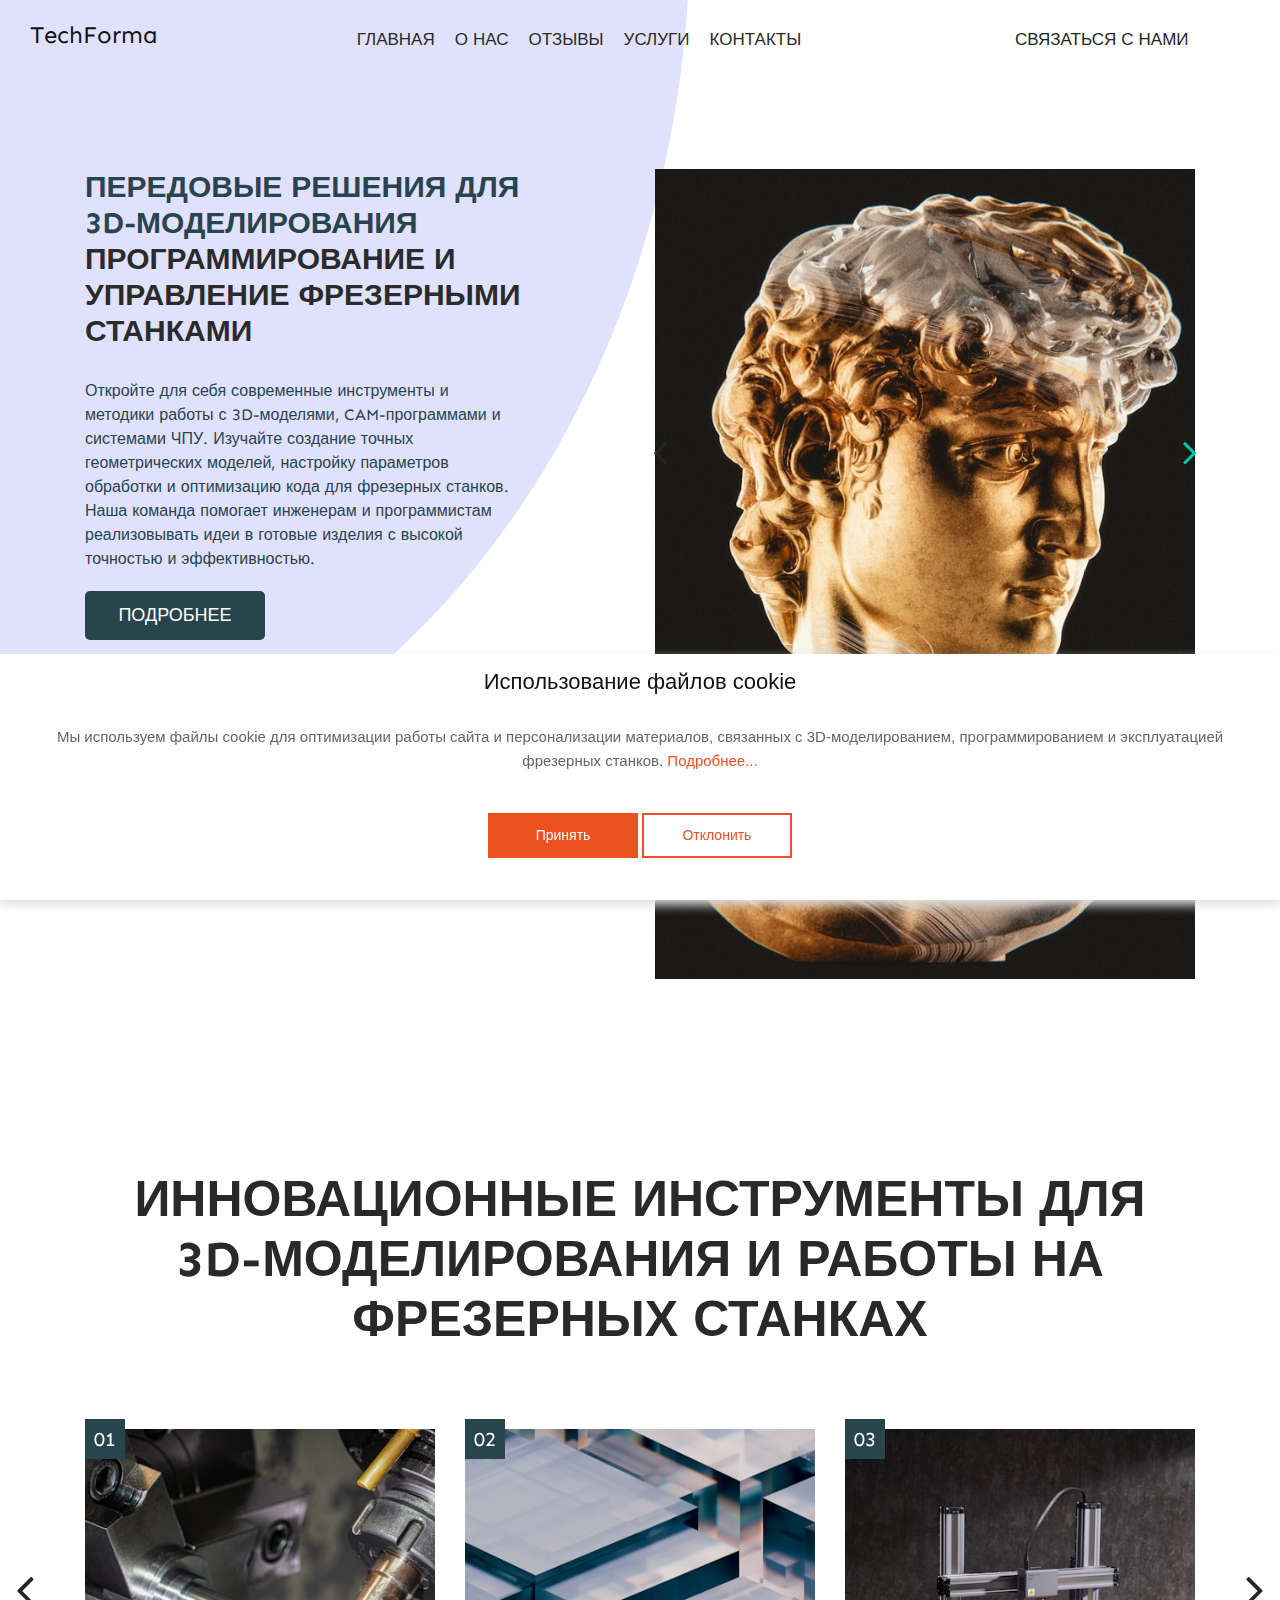
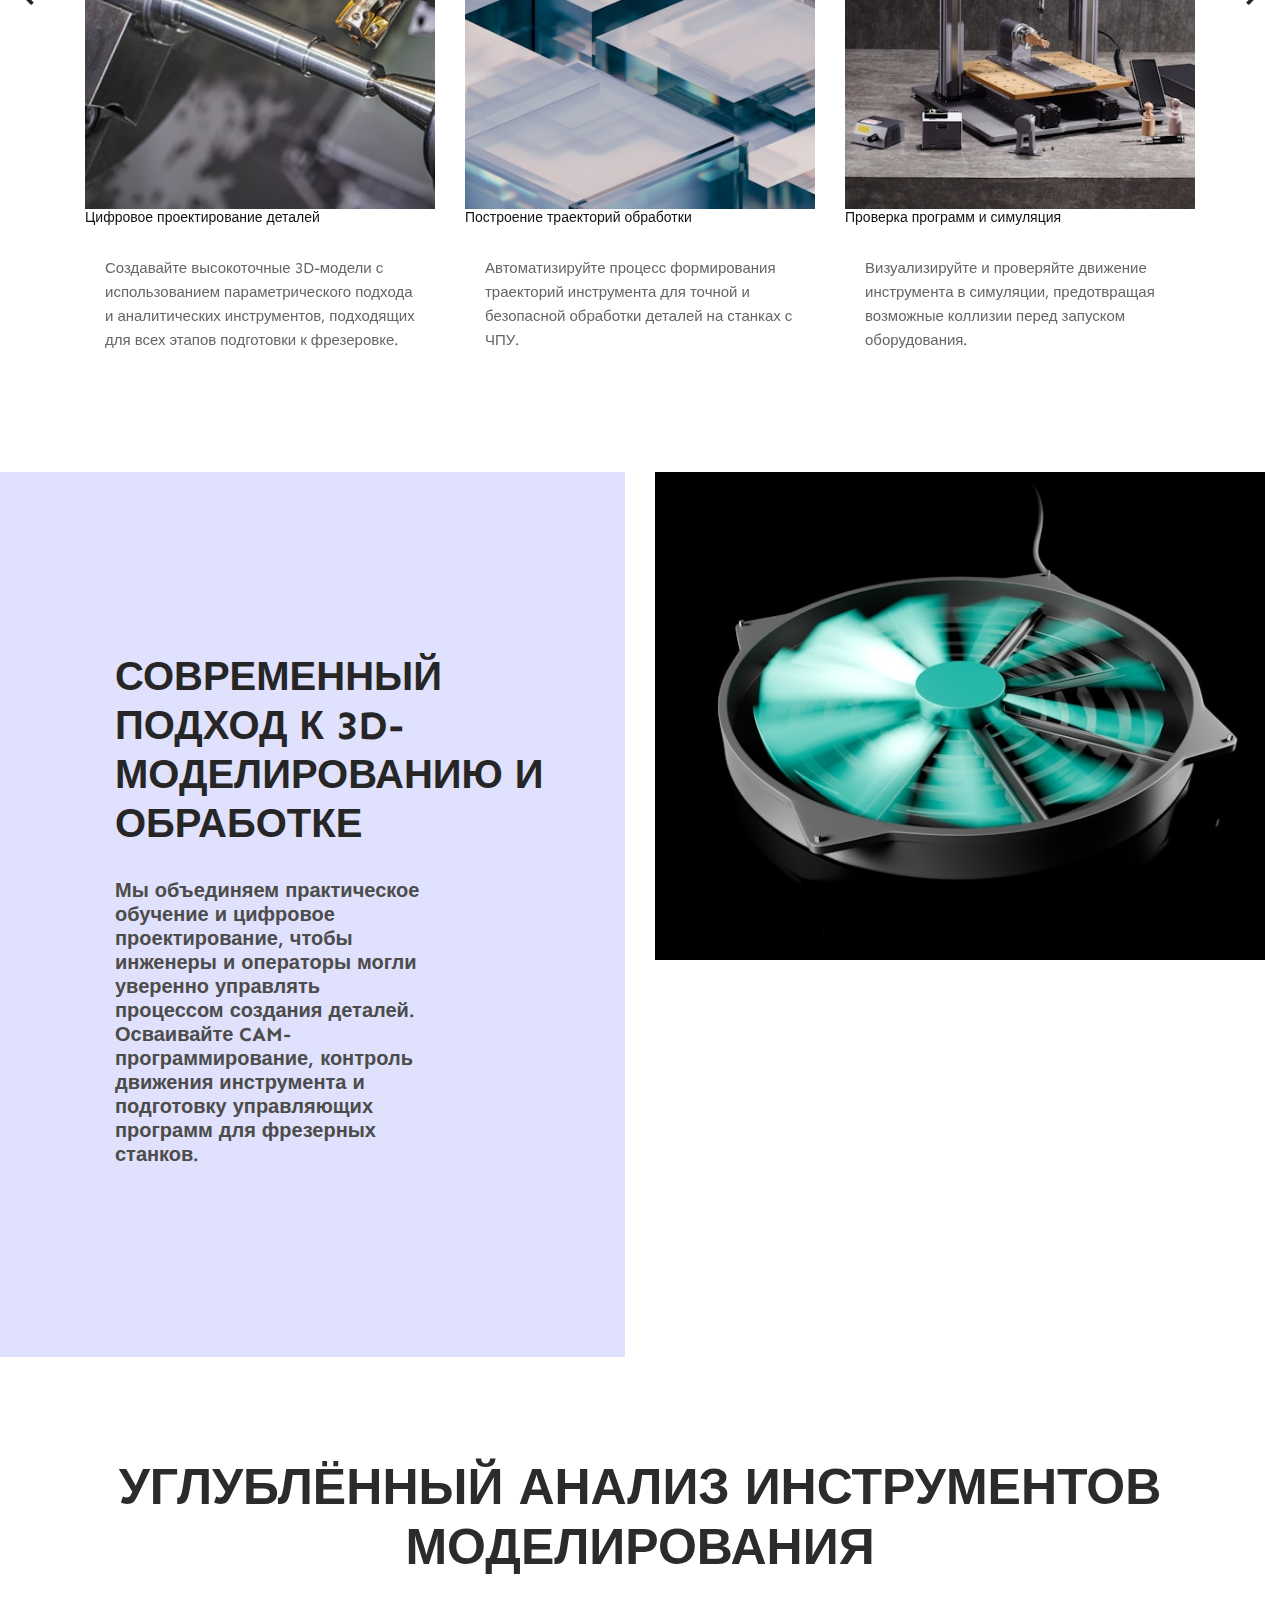
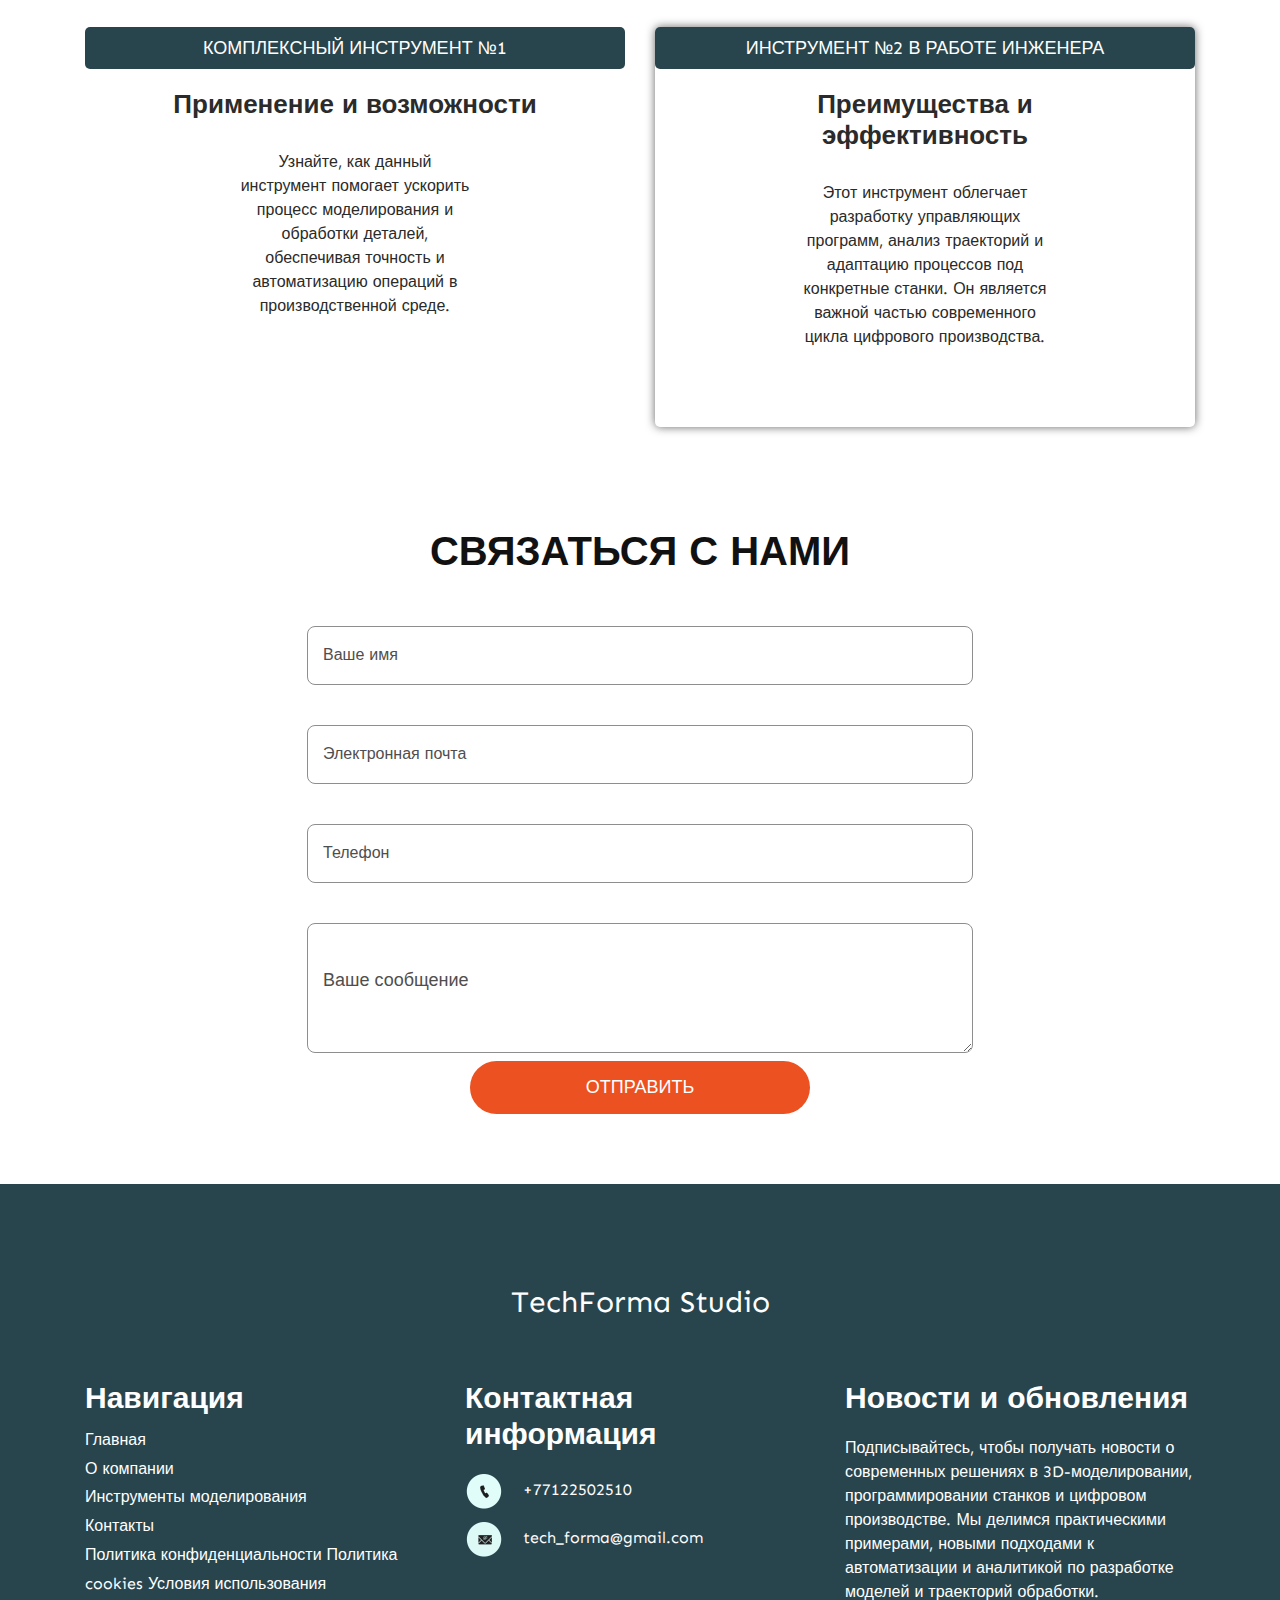
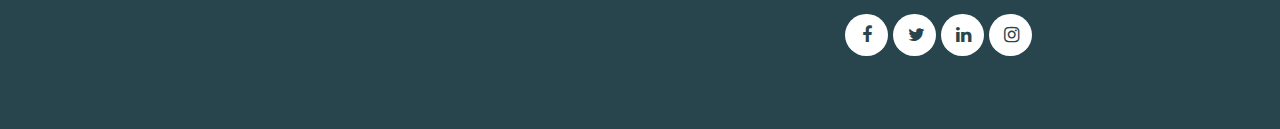
<file: index.html>
<!DOCTYPE html>
<html>
    <head>
        <!-- basic -->
        <meta charset="utf-8" />
        <meta http-equiv="X-UA-Compatible" content="IE=edge" />
        <meta name="viewport" content="width=device-width, initial-scale=1" />
        <!-- mobile metas -->
        <meta name="viewport" content="width=device-width, initial-scale=1" />
        <meta name="viewport" content="initial-scale=1, maximum-scale=1" />
        <!-- site metas -->
        <title>TechForma</title>
        <meta
            name="keywords"
            content="3D моделирование, CAM программирование, фрезерные станки, управление ЧПУ, обучение фрезеровке, постобработка, SMM, SMM promotion, booking"
        />
        <meta
            name="description"
            content="Практические курсы и услуги по 3D-моделированию, CAM-программированию и эксплуатации фрезерных станков. Обучение, сопровождение проектов и внедрение цифровых процессов."
        />
        <!-- bootstrap css -->
        <link rel="stylesheet" type="text/css" href="css/bootstrap.min.css" />
        <!-- style css -->
        <link rel="stylesheet" type="text/css" href="css/style.css" />
        <!-- Responsive-->
        <link rel="stylesheet" href="css/responsive.css" />
        <!-- favicon -->
        <link rel="icon" href="images/favicon.png" type="image/gif" />
        <!-- font css -->
        <link
            href="https://fonts.googleapis.com/css2?family=Sen:wght@400;700;800&display=swap"
            rel="stylesheet"
        />
        <!-- Scrollbar Custom CSS -->
        <link rel="stylesheet" href="css/jquery.mCustomScrollbar.min.css" />
        <!-- Tweaks for older IEs-->
        <link
            rel="stylesheet"
            href="https://netdna.bootstrapcdn.com/font-awesome/4.0.3/css/font-awesome.css"
        />
    </head>
    <body>
        <div class="header_block">
            <div class="container-fluid">
                <nav class="navbar navbar-expand-lg navbar-light bg-light">
                    <a class="navbar-brand" href="index.html">
                        <h1>TechForma</h1>
                    </a>
                    <button
                        class="navbar-toggler"
                        type="button"
                        data-toggle="collapse"
                        data-target="#navbarSupportedContent"
                        aria-controls="navbarSupportedContent"
                        aria-expanded="false"
                        aria-label="Toggle navigation"
                    >
                        <span class="navbar-toggler-icon"></span>
                    </button>
                    <div
                        class="collapse navbar-collapse"
                        id="navbarSupportedContent"
                    >
                        <ul class="navbar-nav ml-auto">
                            <li class="nav-item active">
                                <a class="nav-link" href="index.html"
                                    >Главная</a
                                >
                            </li>
                            <li class="nav-item">
                                <a class="nav-link" href="about.html">О нас</a>
                            </li>
                            <li class="nav-item">
                                <a class="nav-link" href="testimonials.html"
                                    >Отзывы</a
                                >
                            </li>
                            <li class="nav-item">
                                <a class="nav-link" href="services.html"
                                    >Услуги</a
                                >
                            </li>
                            <li class="nav-item">
                                <a class="nav-link" href="contact.html"
                                    >Контакты</a
                                >
                            </li>
                        </ul>
                        <form class="form-inline my-2 my-lg-0">
                            <div class="login_bt">
                                <ul>
                                    <li>
                                        <a href="contact.html"
                                            >Связаться с нами</a
                                        >
                                    </li>
                                </ul>
                            </div>
                        </form>
                    </div>
                </nav>
            </div>
            <!-- banner section start -->
            <div class="banner_section layout_padding">
                <div class="container">
                    <div class="row">
                        <div class="col-md-6">
                            <h1 class="banner_taital">
                                ПЕРЕДОВЫЕ РЕШЕНИЯ ДЛЯ 3D-МОДЕЛИРОВАНИЯ
                                <span style="color: #2b2b2b">
                                    ПРОГРАММИРОВАНИЕ И УПРАВЛЕНИЕ ФРЕЗЕРНЫМИ
                                    СТАНКАМИ
                                </span>
                            </h1>
                            <p class="banner_text">
                                Откройте для себя современные инструменты и
                                методики работы с 3D-моделями, CAM-программами и
                                системами ЧПУ. Изучайте создание точных
                                геометрических моделей, настройку параметров
                                обработки и оптимизацию кода для фрезерных
                                станков. Наша команда помогает инженерам и
                                программистам реализовывать идеи в готовые
                                изделия с высокой точностью и эффективностью.
                            </p>
                            <div class="started_text">
                                <a href="about.html">Подробнее</a>
                            </div>
                        </div>
                        <div class="col-md-6">
                            <div
                                id="banner_slider"
                                class="carousel slide"
                                data-ride="carousel"
                            >
                                <div class="carousel-inner">
                                    <div class="carousel-item active">
                                        <div class="banner_img">
                                            <img
                                                src="images/banner-img-1.jpg"
                                            />
                                        </div>
                                    </div>
                                    <div class="carousel-item">
                                        <div class="banner_img">
                                            <img
                                                src="images/banner-img-2.jpg"
                                            />
                                        </div>
                                    </div>
                                    <div class="carousel-item">
                                        <div class="banner_img">
                                            <img
                                                src="images/banner-img-3.jpg"
                                            />
                                        </div>
                                    </div>
                                </div>
                                <a
                                    class="carousel-control-prev"
                                    href="#banner_slider"
                                    role="button"
                                    data-slide="prev"
                                >
                                    <i class="fa fa-angle-left"></i>
                                </a>
                                <a
                                    class="carousel-control-next"
                                    href="#banner_slider"
                                    role="button"
                                    data-slide="next"
                                >
                                    <i class="fa fa-angle-right"></i>
                                </a>
                            </div>
                        </div>
                    </div>
                </div>
            </div>
            <!-- banner section end -->
        </div>
        <!-- header section end -->

        <!-- Features section start -->
        <div class="blog_block layout_padding">
            <div class="container">
                <div class="row">
                    <div class="col-md-12">
                        <h1 class="blog_taital">
                            Инновационные инструменты для 3D-моделирования и
                            работы на фрезерных станках
                        </h1>
                    </div>
                </div>
                <div class="blog_block_2">
                    <div
                        id="main_slider"
                        class="carousel slide"
                        data-ride="carousel"
                    >
                        <div class="carousel-inner">
                            <div class="carousel-item active">
                                <div class="row">
                                    <div class="col-md-4">
                                        <div class="blog_img">
                                            <img
                                                src="images/img_sec_feat_1.jpg"
                                            />
                                        </div>
                                        <h6 class="number_text">01</h6>
                                        <h5 class="card_title">
                                            Цифровое проектирование деталей
                                        </h5>
                                        <p class="card_description">
                                            Создавайте высокоточные 3D-модели с
                                            использованием параметрического
                                            подхода и аналитических
                                            инструментов, подходящих для всех
                                            этапов подготовки к фрезеровке.
                                        </p>
                                    </div>
                                    <div class="col-md-4">
                                        <div class="blog_img">
                                            <img
                                                src="images/img_sec_feat_2.jpg"
                                            />
                                        </div>
                                        <h6 class="number_text">02</h6>
                                        <h5 class="card_title">
                                            Построение траекторий обработки
                                        </h5>
                                        <p class="card_description">
                                            Автоматизируйте процесс формирования
                                            траекторий инструмента для точной и
                                            безопасной обработки деталей на
                                            станках с ЧПУ.
                                        </p>
                                    </div>
                                    <div class="col-md-4">
                                        <div class="blog_img">
                                            <img
                                                src="images/img_sec_feat_3.jpg"
                                            />
                                        </div>
                                        <h6 class="number_text">03</h6>
                                        <h5 class="card_title">
                                            Проверка программ и симуляция
                                        </h5>
                                        <p class="card_description">
                                            Визуализируйте и проверяйте движение
                                            инструмента в симуляции,
                                            предотвращая возможные коллизии
                                            перед запуском оборудования.
                                        </p>
                                    </div>
                                </div>
                            </div>
                            <div class="carousel-item">
                                <div class="row">
                                    <div class="col-md-4">
                                        <div class="blog_img">
                                            <img
                                                src="images/img_sec_feat_4.jpg"
                                            />
                                        </div>
                                        <h6 class="number_text">04</h6>
                                        <h5 class="card_title">
                                            Настройка постпроцессоров
                                        </h5>
                                        <p class="card_description">
                                            Оптимизируйте код под разные системы
                                            ЧПУ с учётом специфик оборудования,
                                            форматов и командных структур.
                                        </p>
                                    </div>
                                    <div class="col-md-4">
                                        <div class="blog_img">
                                            <img
                                                src="images/img_sec_feat_5.jpg"
                                            />
                                        </div>
                                        <h6 class="number_text">05</h6>
                                        <h5 class="card_title">
                                            Подготовка фрезерного оборудования
                                        </h5>
                                        <p class="card_description">
                                            Изучите этапы настройки станка,
                                            выбора инструментов и фиксации
                                            заготовок для точного выполнения
                                            операций.
                                        </p>
                                    </div>
                                    <div class="col-md-4">
                                        <div class="blog_img">
                                            <img
                                                src="images/img_sec_feat_6.jpg"
                                            />
                                        </div>
                                        <h6 class="number_text">06</h6>
                                        <h5 class="card_title">
                                            Практическое обучение
                                        </h5>
                                        <p class="card_description">
                                            Получите навыки проектирования,
                                            программирования и работы с
                                            современными системами
                                            автоматизированного производства.
                                        </p>
                                    </div>
                                </div>
                            </div>
                        </div>
                        <a
                            class="carousel-control-prev"
                            href="#main_slider"
                            role="button"
                            data-slide="prev"
                        >
                            <i class="fa fa-angle-left"></i>
                        </a>
                        <a
                            class="carousel-control-next"
                            href="#main_slider"
                            role="button"
                            data-slide="next"
                        >
                            <i class="fa fa-angle-right"></i>
                        </a>
                    </div>
                </div>
            </div>
        </div>
        <!-- Features section end -->

        <!-- Approach section start -->
        <div class="about_block layout_padding">
            <div class="container-fluid">
                <div class="row">
                    <div class="col-md-6 padding_left0" style="height: 100%">
                        <div class="about_taital_main" style="height: 100%">
                            <h1 class="about_taital">
                                Современный подход к 3D-моделированию и
                                обработке
                            </h1>
                            <h6 class="about_text">
                                Мы объединяем практическое обучение и цифровое
                                проектирование, чтобы инженеры и операторы могли
                                уверенно управлять процессом создания деталей.
                                Осваивайте CAM-программирование, контроль
                                движения инструмента и подготовку управляющих
                                программ для фрезерных станков.
                            </h6>
                        </div>
                    </div>
                    <div class="col-md-6">
                        <div class="about_img">
                            <img src="images/img_sec_1.jpg" />
                        </div>
                    </div>
                </div>
            </div>
        </div>
        <!-- Approach section end -->

        <!-- Insights section start -->
        <div class="pricing_block layout_padding">
            <div class="container">
                <div class="row">
                    <div class="col-md-12">
                        <h1 class="pricing_taital">
                            Углублённый анализ инструментов моделирования
                        </h1>
                    </div>
                </div>
                <div class="pricing_block_2">
                    <div class="row">
                        <div class="col-md-6">
                            <div class="pricing_box">
                                <h6 class="regular_text">
                                    Комплексный инструмент №1
                                </h6>
                                <div class="taital_main">
                                    <h3 class="dolor_text">
                                        Применение и возможности
                                    </h3>
                                </div>
                                <p class="using_text">
                                    Узнайте, как данный инструмент помогает
                                    ускорить процесс моделирования и обработки
                                    деталей, обеспечивая точность и
                                    автоматизацию операций в производственной
                                    среде.
                                </p>
                            </div>
                        </div>
                        <div class="col-md-6">
                            <div class="pricing_box active">
                                <h6 class="regular_text">
                                    Инструмент №2 в работе инженера
                                </h6>
                                <div class="taital_main">
                                    <h3 class="dolor_text">
                                        Преимущества и эффективность
                                    </h3>
                                </div>
                                <p class="using_text">
                                    Этот инструмент облегчает разработку
                                    управляющих программ, анализ траекторий и
                                    адаптацию процессов под конкретные станки.
                                    Он является важной частью современного цикла
                                    цифрового производства.
                                </p>
                            </div>
                        </div>
                    </div>
                </div>
            </div>
        </div>
        <!-- Insights section end -->

        <!-- Contact section start -->
        <div class="contact_block layout_padding">
            <div class="container">
                <div class="row">
                    <div class="col-sm-12">
                        <h1 class="contact_taital contact_heading">
                            Связаться с нами
                        </h1>
                    </div>
                </div>
                <div class="contact_block_2">
                    <div class="row">
                        <div class="col-md-12">
                            <div class="mail_section map_form_container">
                                <form action="thanks.html" method="GET">
                                    <input
                                        type="text"
                                        class="mail_text"
                                        placeholder="Ваше имя"
                                        name="Your Name"
                                        required
                                    />
                                    <input
                                        type="text"
                                        class="mail_text"
                                        placeholder="Электронная почта"
                                        name="Email"
                                        required
                                    />
                                    <input
                                        type="number"
                                        class="mail_text"
                                        placeholder="Телефон"
                                        name="Phone"
                                        required
                                    />
                                    <textarea
                                        class="massage-bt"
                                        placeholder="Ваше сообщение"
                                        rows="5"
                                        id="comment"
                                        name="Message"
                                        required
                                    ></textarea>
                                    <div class="contact_btn_main">
                                        <div style="width: 100%">
                                            <button
                                                style="
                                                    width: 100%;
                                                    float: left;
                                                    background-color: #ec5121;
                                                    color: #ffffff;
                                                    text-align: center;
                                                    padding: 10px;
                                                    text-transform: uppercase;
                                                    border-radius: 30px;
                                                    font-size: 18px;
                                                "
                                            >
                                                Отправить
                                            </button>
                                        </div>
                                    </div>
                                </form>
                            </div>
                        </div>
                    </div>
                </div>
            </div>
        </div>
        <!-- Contact section end -->

        <!-- footer section start -->
        <div class="footer_block layout_padding">
            <div class="container">
                <div class="row">
                    <div class="col-md-12">
                        <div class="footer_logo">
                            <h1 style="font-size: 30px; color: #fff">
                                TechForma Studio
                            </h1>
                        </div>
                    </div>
                </div>
                <div class="footer_block_2">
                    <div class="row">
                        <div class="col-lg-4 col-sm-6">
                            <h2 class="useful_text">Навигация</h2>
                            <div class="footer_menu">
                                <ul>
                                    <li><a href="index.html">Главная</a></li>
                                    <li><a href="about.html">О компании</a></li>
                                    <li>
                                        <a href="tools.html">
                                            Инструменты моделирования
                                        </a>
                                    </li>
                                    <li><a href="contact.html">Контакты</a></li>
                                    <li>
                                        <a href="privacy-policy.html">
                                            Политика конфиденциальности
                                        </a>
                                        <a href="privacy-policy.html">
                                            Политика cookies
                                        </a>
                                        <a href="terms-of-use.html">
                                            Условия использования
                                        </a>
                                    </li>
                                </ul>
                            </div>
                        </div>

                        <div class="col-lg-4 col-sm-6">
                            <h2 class="useful_text">Контактная информация</h2>
                            <div class="location_text">
                                <img src="images/call-icon.png" />
                                <span class="padding_left_15">
                                    <a href="#">+77122502510</a>
                                </span>
                            </div>
                            <div class="location_text">
                                <img src="images/mail-icon.png" />
                                <span class="padding_left_15">
                                    <a href="#">tech_forma@gmail.com</a>
                                </span>
                            </div>
                        </div>

                        <div class="col-lg-4 col-sm-6">
                            <h2 class="useful_text">Новости и обновления</h2>
                            <p class="footer_text">
                                Подписывайтесь, чтобы получать новости о
                                современных решениях в 3D-моделировании,
                                программировании станков и цифровом
                                производстве. Мы делимся практическими
                                примерами, новыми подходами к автоматизации и
                                аналитикой по разработке моделей и траекторий
                                обработки.
                            </p>
                            <div class="social_icon">
                                <ul>
                                    <li>
                                        <a href="https://www.facebook.com/">
                                            <i
                                                class="fa fa-facebook"
                                                aria-hidden="true"
                                            ></i>
                                        </a>
                                    </li>
                                    <li>
                                        <a href="https://www.twitter.com/">
                                            <i
                                                class="fa fa-twitter"
                                                aria-hidden="true"
                                            ></i>
                                        </a>
                                    </li>
                                    <li>
                                        <a href="https://www.linkedin.com/">
                                            <i
                                                class="fa fa-linkedin"
                                                aria-hidden="true"
                                            ></i>
                                        </a>
                                    </li>
                                    <li>
                                        <a href="https://www.instagram.com/">
                                            <i
                                                class="fa fa-instagram"
                                                aria-hidden="true"
                                            ></i>
                                        </a>
                                    </li>
                                </ul>
                            </div>
                        </div>
                    </div>
                </div>
            </div>
        </div>
        <!-- footer section end -->

        <!-- Cookie banner -->
        <div class="cookie-wrapper show">
            <div>
                <i class="bx bx-cookie"></i>
                <h2 style="text-align: center">Использование файлов cookie</h2>
            </div>

            <div class="data">
                <p>
                    Мы используем файлы cookie для оптимизации работы сайта и
                    персонализации материалов, связанных с 3D-моделированием,
                    программированием и эксплуатацией фрезерных станков.
                    <a href="cookie-policy.html">Подробнее...</a>
                </p>
            </div>

            <div class="buttons">
                <button class="cookie-button" id="acceptBtn">Принять</button>
                <button class="cookie-button" id="declineBtn">Отклонить</button>
            </div>
        </div>
        <!-- End Cookie banner -->

        <!-- Javascript files-->
        <script src="https://code.jquery.com/jquery-3.4.1.min.js"></script>
        <script src="js/popper.min.js"></script>
        <script src="js/bootstrap.bundle.min.js"></script>
        <script src="js/jquery-3.0.0.min.js"></script>
        <script src="js/plugin.js"></script>
        <!-- sidebar -->
        <script src="js/jquery.mCustomScrollbar.concat.min.js"></script>
        <script src="js/custom.js"></script>
        <script src="js/cookiebanner.js"></script>
        <!-- javascript -->
    </body>
</html>
</file>
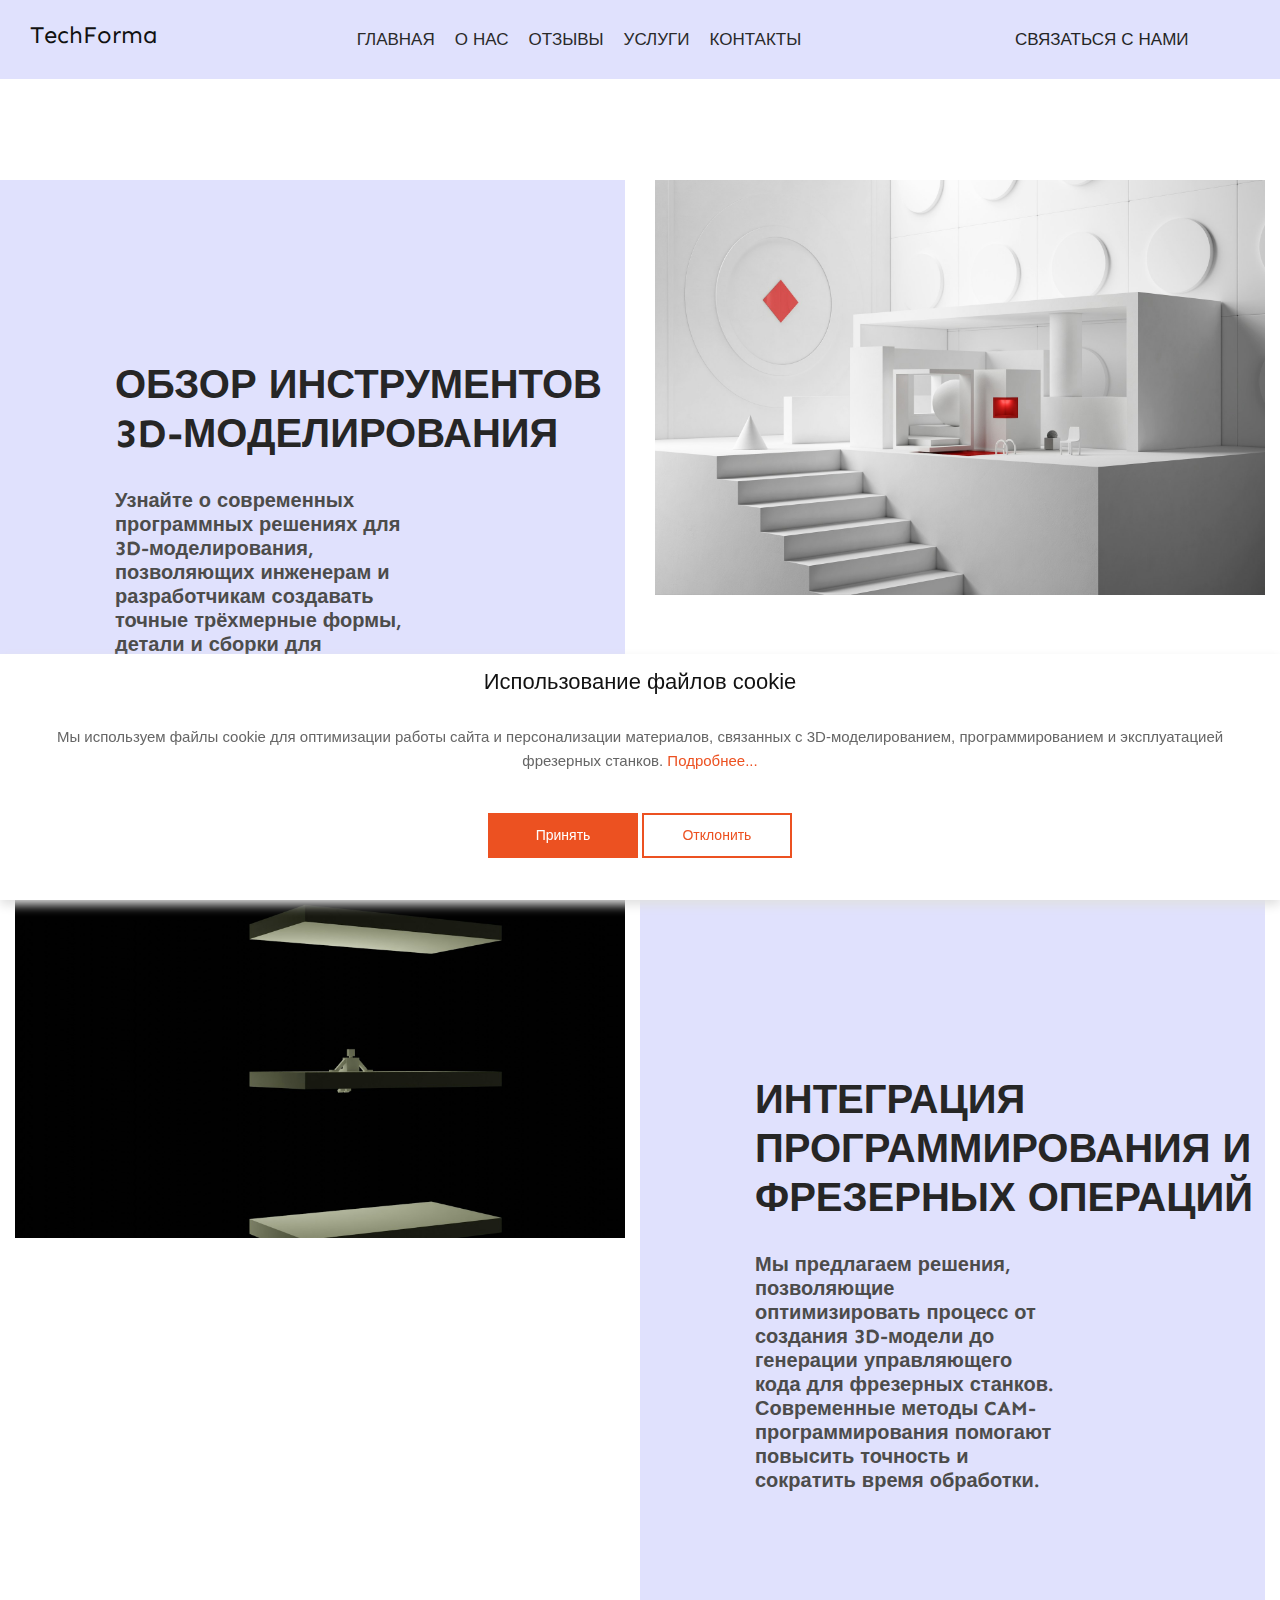
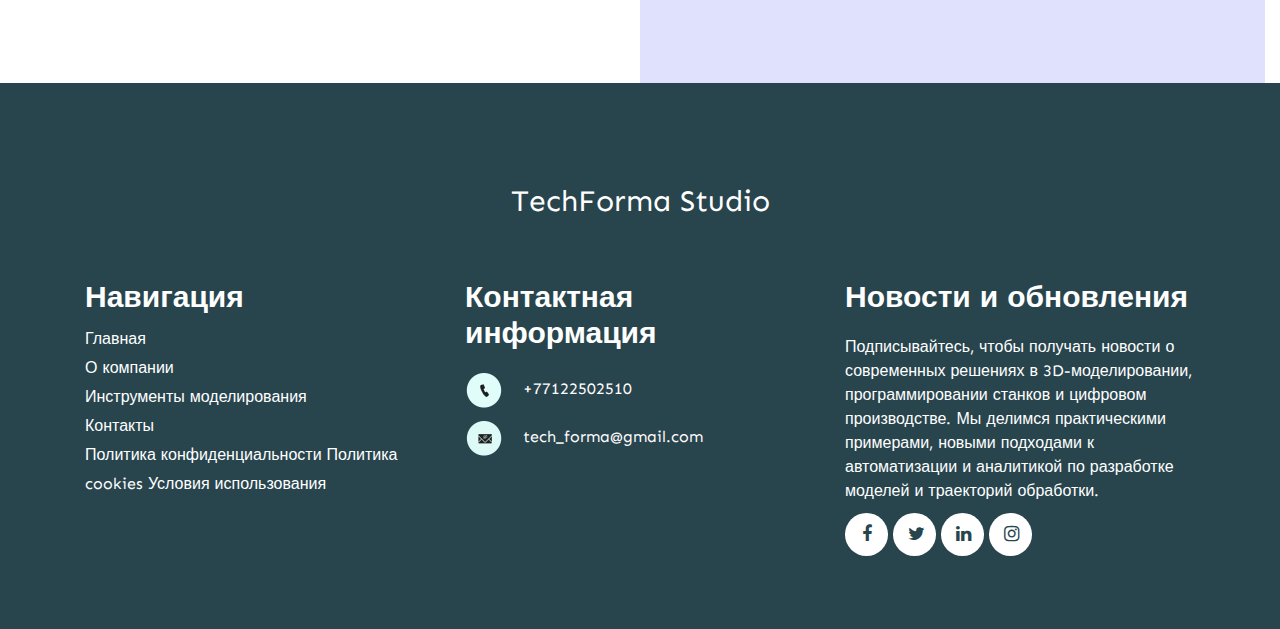
<file: about.html>
<!DOCTYPE html>
<html>
    <head>
        <!-- basic -->
        <meta charset="utf-8" />
        <meta http-equiv="X-UA-Compatible" content="IE=edge" />
        <meta name="viewport" content="width=device-width, initial-scale=1" />
        <!-- mobile metas -->
        <meta name="viewport" content="width=device-width, initial-scale=1" />
        <meta name="viewport" content="initial-scale=1, maximum-scale=1" />
        <!-- site metas -->
        <title>TechForma</title>
        <meta
            name="keywords"
            content="3D моделирование, CAM программирование, фрезерные станки, управление ЧПУ, обучение фрезеровке, постобработка, SMM, SMM promotion, booking"
        />
        <meta
            name="description"
            content="Практические курсы и услуги по 3D-моделированию, CAM-программированию и эксплуатации фрезерных станков. Обучение, сопровождение проектов и внедрение цифровых процессов."
        />
        <!-- bootstrap css -->
        <link rel="stylesheet" type="text/css" href="css/bootstrap.min.css" />
        <!-- style css -->
        <link rel="stylesheet" type="text/css" href="css/style.css" />
        <!-- Responsive-->
        <link rel="stylesheet" href="css/responsive.css" />
        <!-- favicon -->
        <link rel="icon" href="images/favicon.png" type="image/gif" />
        <!-- font css -->
        <link
            href="https://fonts.googleapis.com/css2?family=Sen:wght@400;700;800&display=swap"
            rel="stylesheet"
        />
        <!-- Scrollbar Custom CSS -->
        <link rel="stylesheet" href="css/jquery.mCustomScrollbar.min.css" />
        <!-- Tweaks for older IEs-->
        <link
            rel="stylesheet"
            href="https://netdna.bootstrapcdn.com/font-awesome/4.0.3/css/font-awesome.css"
        />
    </head>
    <body>
        <div class="header_block header_bg">
            <div class="container-fluid">
                <nav class="navbar navbar-expand-lg navbar-light bg-light">
                    <a class="navbar-brand" href="index.html">
                        <h1>TechForma</h1>
                    </a>
                    <button
                        class="navbar-toggler"
                        type="button"
                        data-toggle="collapse"
                        data-target="#navbarSupportedContent"
                        aria-controls="navbarSupportedContent"
                        aria-expanded="false"
                        aria-label="Toggle navigation"
                    >
                        <span class="navbar-toggler-icon"></span>
                    </button>
                    <div
                        class="collapse navbar-collapse"
                        id="navbarSupportedContent"
                    >
                        <ul class="navbar-nav ml-auto">
                            <li class="nav-item active">
                                <a class="nav-link" href="index.html"
                                    >Главная</a
                                >
                            </li>
                            <li class="nav-item">
                                <a class="nav-link" href="about.html">О нас</a>
                            </li>
                            <li class="nav-item">
                                <a class="nav-link" href="testimonials.html"
                                    >Отзывы</a
                                >
                            </li>
                            <li class="nav-item">
                                <a class="nav-link" href="services.html"
                                    >Услуги</a
                                >
                            </li>
                            <li class="nav-item">
                                <a class="nav-link" href="contact.html"
                                    >Контакты</a
                                >
                            </li>
                        </ul>
                        <form class="form-inline my-2 my-lg-0">
                            <div class="login_bt">
                                <ul>
                                    <li>
                                        <a href="contact.html"
                                            >Связаться с нами</a
                                        >
                                    </li>
                                </ul>
                            </div>
                        </form>
                    </div>
                </nav>
            </div>
        </div>
        <!-- header section end -->

        <!-- about section start -->
        <div class="about_block layout_padding">
            <div class="container-fluid">
                <div class="row">
                    <div class="col-md-6 padding_left0">
                        <div class="about_taital_main" style="height: 100%">
                            <h1 class="about_taital">
                                Обзор инструментов 3D-моделирования
                            </h1>
                            <h6 class="about_text">
                                Узнайте о современных программных решениях для
                                3D-моделирования, позволяющих инженерам и
                                разработчикам создавать точные трёхмерные формы,
                                детали и сборки для последующей обработки на
                                станках с ЧПУ.
                            </h6>
                        </div>
                    </div>
                    <div class="col-md-6">
                        <div class="about_img">
                            <img src="images/img_sec_ab_1.jpg" />
                        </div>
                    </div>
                </div>
                <div class="row" style="flex-direction: row-reverse">
                    <div class="col-md-6 padding_left0">
                        <div class="about_taital_main" style="height: 100%">
                            <h1 class="about_taital">
                                Интеграция программирования и фрезерных операций
                            </h1>
                            <h6 class="about_text">
                                Мы предлагаем решения, позволяющие
                                оптимизировать процесс от создания 3D-модели до
                                генерации управляющего кода для фрезерных
                                станков. Современные методы CAM-программирования
                                помогают повысить точность и сократить время
                                обработки.
                            </h6>
                        </div>
                    </div>
                    <div class="col-md-6">
                        <div class="about_img">
                            <img src="images/img_sec_ab_2.jpg" />
                        </div>
                    </div>
                </div>
            </div>
        </div>
        <!-- about section end -->

        <!-- footer section start -->
        <div class="footer_block layout_padding">
            <div class="container">
                <div class="row">
                    <div class="col-md-12">
                        <div class="footer_logo">
                            <h1 style="font-size: 30px; color: #fff">
                                TechForma Studio
                            </h1>
                        </div>
                    </div>
                </div>
                <div class="footer_block_2">
                    <div class="row">
                        <div class="col-lg-4 col-sm-6">
                            <h2 class="useful_text">Навигация</h2>
                            <div class="footer_menu">
                                <ul>
                                    <li><a href="index.html">Главная</a></li>
                                    <li><a href="about.html">О компании</a></li>
                                    <li>
                                        <a href="tools.html">
                                            Инструменты моделирования
                                        </a>
                                    </li>
                                    <li><a href="contact.html">Контакты</a></li>
                                    <li>
                                        <a href="privacy-policy.html">
                                            Политика конфиденциальности
                                        </a>
                                        <a href="privacy-policy.html">
                                            Политика cookies
                                        </a>
                                        <a href="terms-of-use.html">
                                            Условия использования
                                        </a>
                                    </li>
                                </ul>
                            </div>
                        </div>

                        <div class="col-lg-4 col-sm-6">
                            <h2 class="useful_text">Контактная информация</h2>
                            <div class="location_text">
                                <img src="images/call-icon.png" />
                                <span class="padding_left_15">
                                    <a href="#">+77122502510</a>
                                </span>
                            </div>
                            <div class="location_text">
                                <img src="images/mail-icon.png" />
                                <span class="padding_left_15">
                                    <a href="#">tech_forma@gmail.com</a>
                                </span>
                            </div>
                        </div>

                        <div class="col-lg-4 col-sm-6">
                            <h2 class="useful_text">Новости и обновления</h2>
                            <p class="footer_text">
                                Подписывайтесь, чтобы получать новости о
                                современных решениях в 3D-моделировании,
                                программировании станков и цифровом
                                производстве. Мы делимся практическими
                                примерами, новыми подходами к автоматизации и
                                аналитикой по разработке моделей и траекторий
                                обработки.
                            </p>
                            <div class="social_icon">
                                <ul>
                                    <li>
                                        <a href="https://www.facebook.com/">
                                            <i
                                                class="fa fa-facebook"
                                                aria-hidden="true"
                                            ></i>
                                        </a>
                                    </li>
                                    <li>
                                        <a href="https://www.twitter.com/">
                                            <i
                                                class="fa fa-twitter"
                                                aria-hidden="true"
                                            ></i>
                                        </a>
                                    </li>
                                    <li>
                                        <a href="https://www.linkedin.com/">
                                            <i
                                                class="fa fa-linkedin"
                                                aria-hidden="true"
                                            ></i>
                                        </a>
                                    </li>
                                    <li>
                                        <a href="https://www.instagram.com/">
                                            <i
                                                class="fa fa-instagram"
                                                aria-hidden="true"
                                            ></i>
                                        </a>
                                    </li>
                                </ul>
                            </div>
                        </div>
                    </div>
                </div>
            </div>
        </div>
        <!-- footer section end -->

        <!-- Cookie banner -->
        <div class="cookie-wrapper show">
            <div>
                <i class="bx bx-cookie"></i>
                <h2 style="text-align: center">Использование файлов cookie</h2>
            </div>

            <div class="data">
                <p>
                    Мы используем файлы cookie для оптимизации работы сайта и
                    персонализации материалов, связанных с 3D-моделированием,
                    программированием и эксплуатацией фрезерных станков.
                    <a href="cookie-policy.html">Подробнее...</a>
                </p>
            </div>

            <div class="buttons">
                <button class="cookie-button" id="acceptBtn">Принять</button>
                <button class="cookie-button" id="declineBtn">Отклонить</button>
            </div>
        </div>
        <!-- End Cookie banner -->

        <!-- Javascript files-->
        <script src="https://code.jquery.com/jquery-3.4.1.min.js"></script>
        <script src="js/popper.min.js"></script>
        <script src="js/bootstrap.bundle.min.js"></script>
        <script src="js/jquery-3.0.0.min.js"></script>
        <script src="js/plugin.js"></script>
        <!-- sidebar -->
        <script src="js/jquery.mCustomScrollbar.concat.min.js"></script>
        <script src="js/custom.js"></script>
        <script src="js/cookiebanner.js"></script>
        <!-- javascript -->
    </body>
</html>
</file>
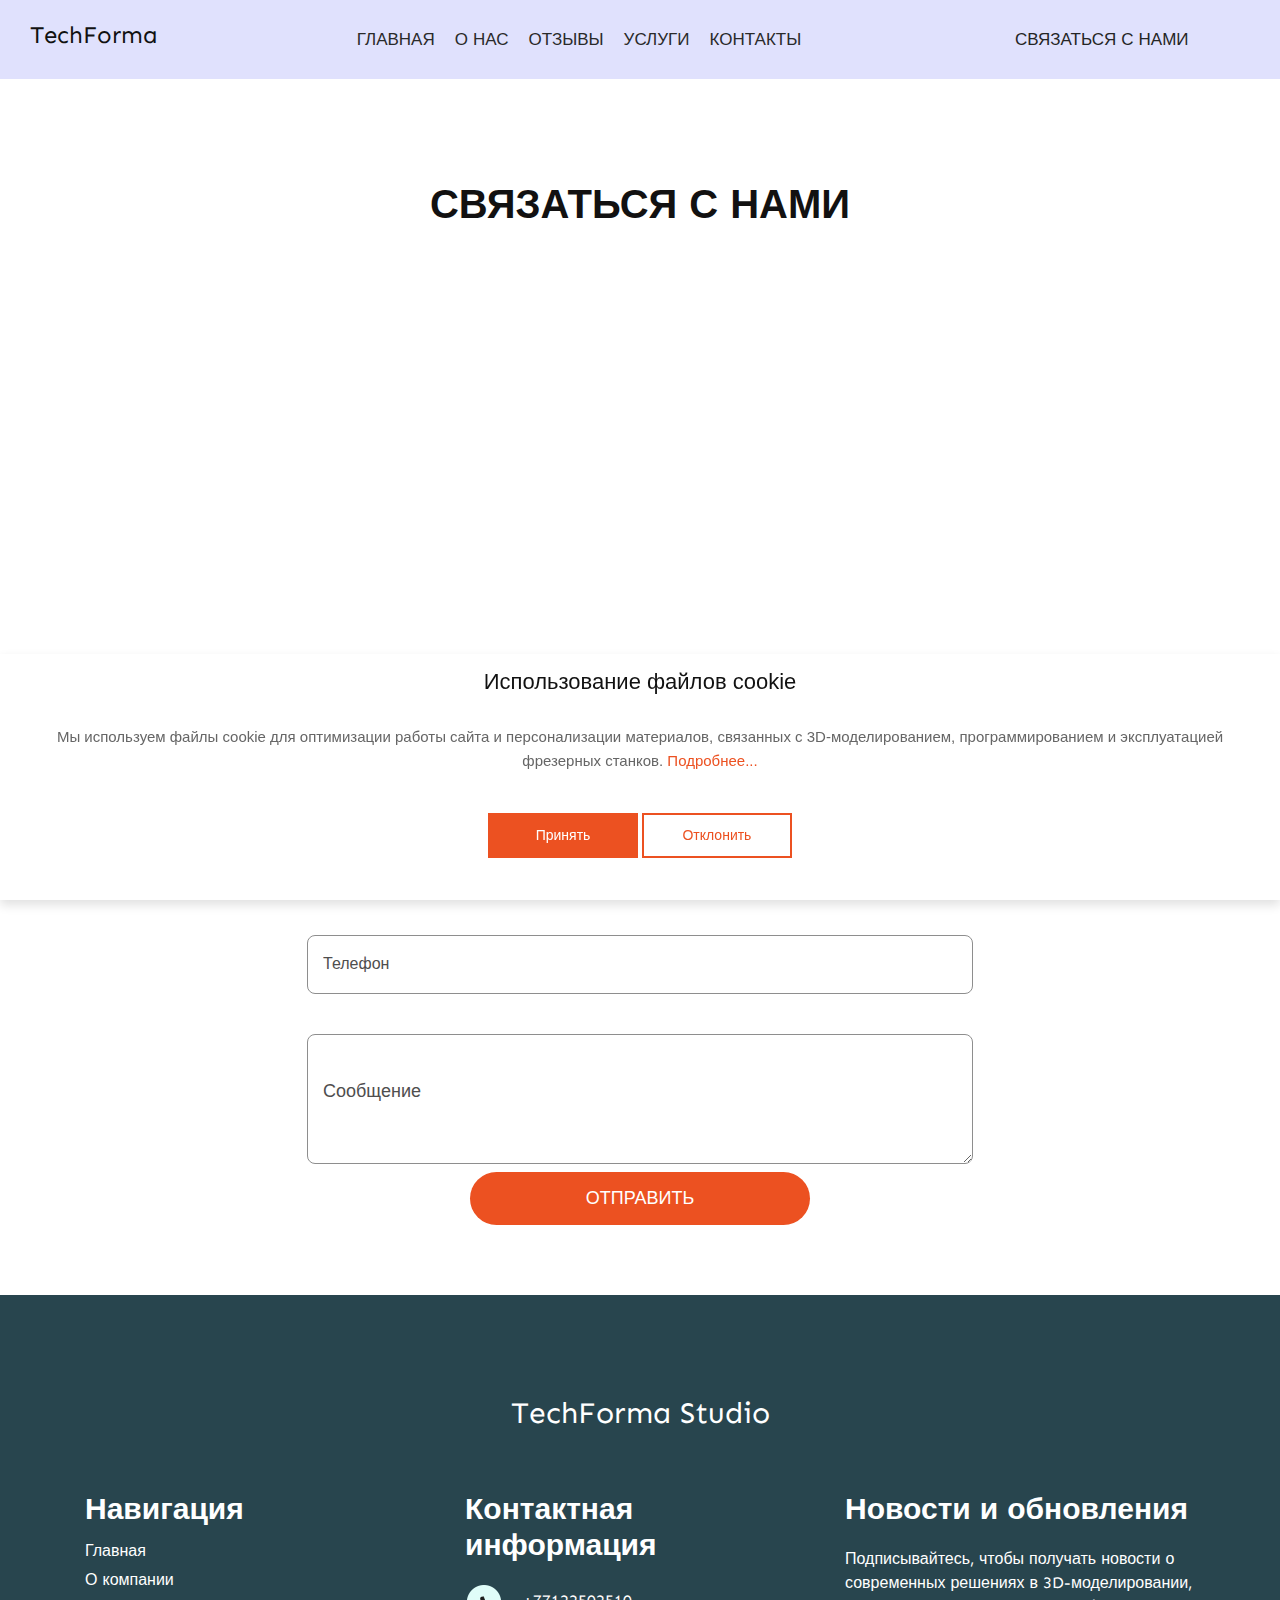
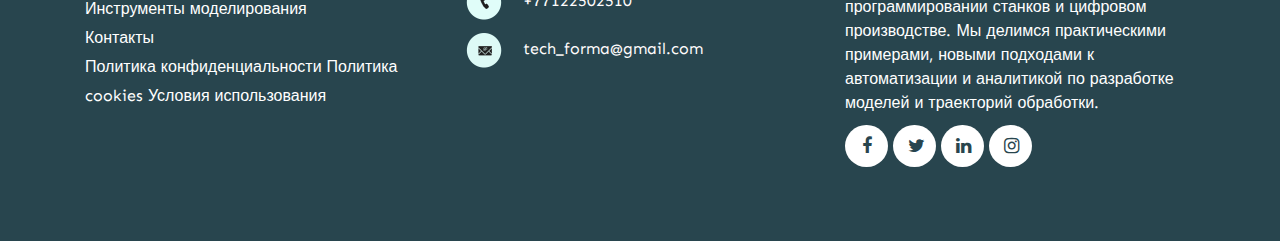
<file: contact.html>
<!DOCTYPE html>
<html>
    <head>
        <!-- basic -->
        <meta charset="utf-8" />
        <meta http-equiv="X-UA-Compatible" content="IE=edge" />
        <meta name="viewport" content="width=device-width, initial-scale=1" />
        <!-- mobile metas -->
        <meta name="viewport" content="width=device-width, initial-scale=1" />
        <meta name="viewport" content="initial-scale=1, maximum-scale=1" />
        <!-- site metas -->
        <title>TechForma</title>
        <meta
            name="keywords"
            content="3D моделирование, CAM программирование, фрезерные станки, управление ЧПУ, обучение фрезеровке, постобработка, SMM, SMM promotion, booking"
        />
        <meta
            name="description"
            content="Практические курсы и услуги по 3D-моделированию, CAM-программированию и эксплуатации фрезерных станков. Обучение, сопровождение проектов и внедрение цифровых процессов."
        />
        <!-- bootstrap css -->
        <link rel="stylesheet" type="text/css" href="css/bootstrap.min.css" />
        <!-- style css -->
        <link rel="stylesheet" type="text/css" href="css/style.css" />
        <!-- Responsive-->
        <link rel="stylesheet" href="css/responsive.css" />
        <!-- favicon -->
        <link rel="icon" href="images/favicon.png" type="image/gif" />
        <!-- font css -->
        <link
            href="https://fonts.googleapis.com/css2?family=Sen:wght@400;700;800&display=swap"
            rel="stylesheet"
        />
        <!-- Scrollbar Custom CSS -->
        <link rel="stylesheet" href="css/jquery.mCustomScrollbar.min.css" />
        <!-- Tweaks for older IEs-->
        <link
            rel="stylesheet"
            href="https://netdna.bootstrapcdn.com/font-awesome/4.0.3/css/font-awesome.css"
        />
    </head>
    <body>
        <div class="header_block header_bg">
            <div class="container-fluid">
                <nav class="navbar navbar-expand-lg navbar-light bg-light">
                    <a class="navbar-brand" href="index.html">
                        <h1>TechForma</h1>
                    </a>
                    <button
                        class="navbar-toggler"
                        type="button"
                        data-toggle="collapse"
                        data-target="#navbarSupportedContent"
                        aria-controls="navbarSupportedContent"
                        aria-expanded="false"
                        aria-label="Toggle navigation"
                    >
                        <span class="navbar-toggler-icon"></span>
                    </button>
                    <div
                        class="collapse navbar-collapse"
                        id="navbarSupportedContent"
                    >
                        <ul class="navbar-nav ml-auto">
                            <li class="nav-item active">
                                <a class="nav-link" href="index.html"
                                    >Главная</a
                                >
                            </li>
                            <li class="nav-item">
                                <a class="nav-link" href="about.html">О нас</a>
                            </li>
                            <li class="nav-item">
                                <a class="nav-link" href="testimonials.html"
                                    >Отзывы</a
                                >
                            </li>
                            <li class="nav-item">
                                <a class="nav-link" href="services.html"
                                    >Услуги</a
                                >
                            </li>
                            <li class="nav-item">
                                <a class="nav-link" href="contact.html"
                                    >Контакты</a
                                >
                            </li>
                        </ul>
                        <form class="form-inline my-2 my-lg-0">
                            <div class="login_bt">
                                <ul>
                                    <li>
                                        <a href="contact.html"
                                            >Связаться с нами</a
                                        >
                                    </li>
                                </ul>
                            </div>
                        </form>
                    </div>
                </nav>
            </div>
        </div>
        <!-- header section end -->

        <!-- contact section start -->
        <div class="contact_block layout_padding">
            <div class="container">
                <div class="row">
                    <div class="col-sm-12">
                        <h1 class="contact_taital contact_heading">
                            Связаться с нами
                        </h1>
                    </div>
                </div>
                <div class="contact_block_2">
                    <div class="row">
                        <div class="col-md-12">
                            <div class="mail_section map_form_container">
                                <iframe
                                    src="https://www.google.com/maps/embed?pb=!1m18!1m12!1m3!1d339.45959634070505!2d51.89092567638557!3d47.105406900000006!2m3!1f0!2f0!3f0!3m2!1i1024!2i768!4f13.1!3m3!1m2!1s0x41a3e9847f78e803%3A0x4699ca2b02ab5c3b!2sMRC%20Transmark%20Kazakhstan!5e0!3m2!1suk!2sua!4v1761205146829!5m2!1suk!2sua"
                                    width="100%"
                                    height="450"
                                    style="border: 0"
                                    allowfullscreen=""
                                    loading="lazy"
                                    referrerpolicy="no-referrer-when-downgrade"
                                ></iframe>
                                <form action="thanks.html" method="GET">
                                    <input
                                        type="text"
                                        class="mail_text"
                                        placeholder="Ваше имя"
                                        name="Your Name"
                                        required
                                    />
                                    <input
                                        type="text"
                                        class="mail_text"
                                        placeholder="Электронная почта"
                                        name="Email"
                                        required
                                    />
                                    <input
                                        type="number"
                                        class="mail_text"
                                        placeholder="Телефон"
                                        name="Phone"
                                        required
                                    />
                                    <textarea
                                        class="massage-bt"
                                        placeholder="Сообщение"
                                        rows="5"
                                        id="comment"
                                        name="Message"
                                        required
                                    ></textarea>
                                    <div class="contact_btn_main">
                                        <div style="width: 100%">
                                            <button
                                                style="
                                                    width: 100%;
                                                    float: left;
                                                    background-color: #ec5121;
                                                    color: #ffffff;
                                                    text-align: center;
                                                    padding: 10px;
                                                    text-transform: uppercase;
                                                    border-radius: 30px;
                                                    font-size: 18px;
                                                "
                                            >
                                                Отправить
                                            </button>
                                        </div>
                                    </div>
                                </form>
                            </div>
                        </div>
                    </div>
                </div>
            </div>
        </div>
        <!-- contact section end -->

        <!-- footer section start -->
        <div class="footer_block layout_padding">
            <div class="container">
                <div class="row">
                    <div class="col-md-12">
                        <div class="footer_logo">
                            <h1 style="font-size: 30px; color: #fff">
                                TechForma Studio
                            </h1>
                        </div>
                    </div>
                </div>
                <div class="footer_block_2">
                    <div class="row">
                        <div class="col-lg-4 col-sm-6">
                            <h2 class="useful_text">Навигация</h2>
                            <div class="footer_menu">
                                <ul>
                                    <li><a href="index.html">Главная</a></li>
                                    <li><a href="about.html">О компании</a></li>
                                    <li>
                                        <a href="tools.html">
                                            Инструменты моделирования
                                        </a>
                                    </li>
                                    <li><a href="contact.html">Контакты</a></li>
                                    <li>
                                        <a href="privacy-policy.html">
                                            Политика конфиденциальности
                                        </a>
                                        <a href="privacy-policy.html">
                                            Политика cookies
                                        </a>
                                        <a href="terms-of-use.html">
                                            Условия использования
                                        </a>
                                    </li>
                                </ul>
                            </div>
                        </div>

                        <div class="col-lg-4 col-sm-6">
                            <h2 class="useful_text">Контактная информация</h2>
                            <div class="location_text">
                                <img src="images/call-icon.png" />
                                <span class="padding_left_15">
                                    <a href="#">+77122502510</a>
                                </span>
                            </div>
                            <div class="location_text">
                                <img src="images/mail-icon.png" />
                                <span class="padding_left_15">
                                    <a href="#">tech_forma@gmail.com</a>
                                </span>
                            </div>
                        </div>

                        <div class="col-lg-4 col-sm-6">
                            <h2 class="useful_text">Новости и обновления</h2>
                            <p class="footer_text">
                                Подписывайтесь, чтобы получать новости о
                                современных решениях в 3D-моделировании,
                                программировании станков и цифровом
                                производстве. Мы делимся практическими
                                примерами, новыми подходами к автоматизации и
                                аналитикой по разработке моделей и траекторий
                                обработки.
                            </p>
                            <div class="social_icon">
                                <ul>
                                    <li>
                                        <a href="https://www.facebook.com/">
                                            <i
                                                class="fa fa-facebook"
                                                aria-hidden="true"
                                            ></i>
                                        </a>
                                    </li>
                                    <li>
                                        <a href="https://www.twitter.com/">
                                            <i
                                                class="fa fa-twitter"
                                                aria-hidden="true"
                                            ></i>
                                        </a>
                                    </li>
                                    <li>
                                        <a href="https://www.linkedin.com/">
                                            <i
                                                class="fa fa-linkedin"
                                                aria-hidden="true"
                                            ></i>
                                        </a>
                                    </li>
                                    <li>
                                        <a href="https://www.instagram.com/">
                                            <i
                                                class="fa fa-instagram"
                                                aria-hidden="true"
                                            ></i>
                                        </a>
                                    </li>
                                </ul>
                            </div>
                        </div>
                    </div>
                </div>
            </div>
        </div>
        <!-- footer section end -->

        <!-- Cookie banner -->
        <div class="cookie-wrapper show">
            <div>
                <i class="bx bx-cookie"></i>
                <h2 style="text-align: center">Использование файлов cookie</h2>
            </div>

            <div class="data">
                <p>
                    Мы используем файлы cookie для оптимизации работы сайта и
                    персонализации материалов, связанных с 3D-моделированием,
                    программированием и эксплуатацией фрезерных станков.
                    <a href="cookie-policy.html">Подробнее...</a>
                </p>
            </div>

            <div class="buttons">
                <button class="cookie-button" id="acceptBtn">Принять</button>
                <button class="cookie-button" id="declineBtn">Отклонить</button>
            </div>
        </div>
        <!-- End Cookie banner -->

        <!-- Javascript files-->
        <script src="https://code.jquery.com/jquery-3.4.1.min.js"></script>
        <script src="js/popper.min.js"></script>
        <script src="js/bootstrap.bundle.min.js"></script>
        <script src="js/jquery-3.0.0.min.js"></script>
        <script src="js/plugin.js"></script>
        <!-- sidebar -->
        <script src="js/jquery.mCustomScrollbar.concat.min.js"></script>
        <script src="js/custom.js"></script>
        <script src="js/cookiebanner.js"></script>
        <!-- javascript -->
    </body>
</html>
</file>
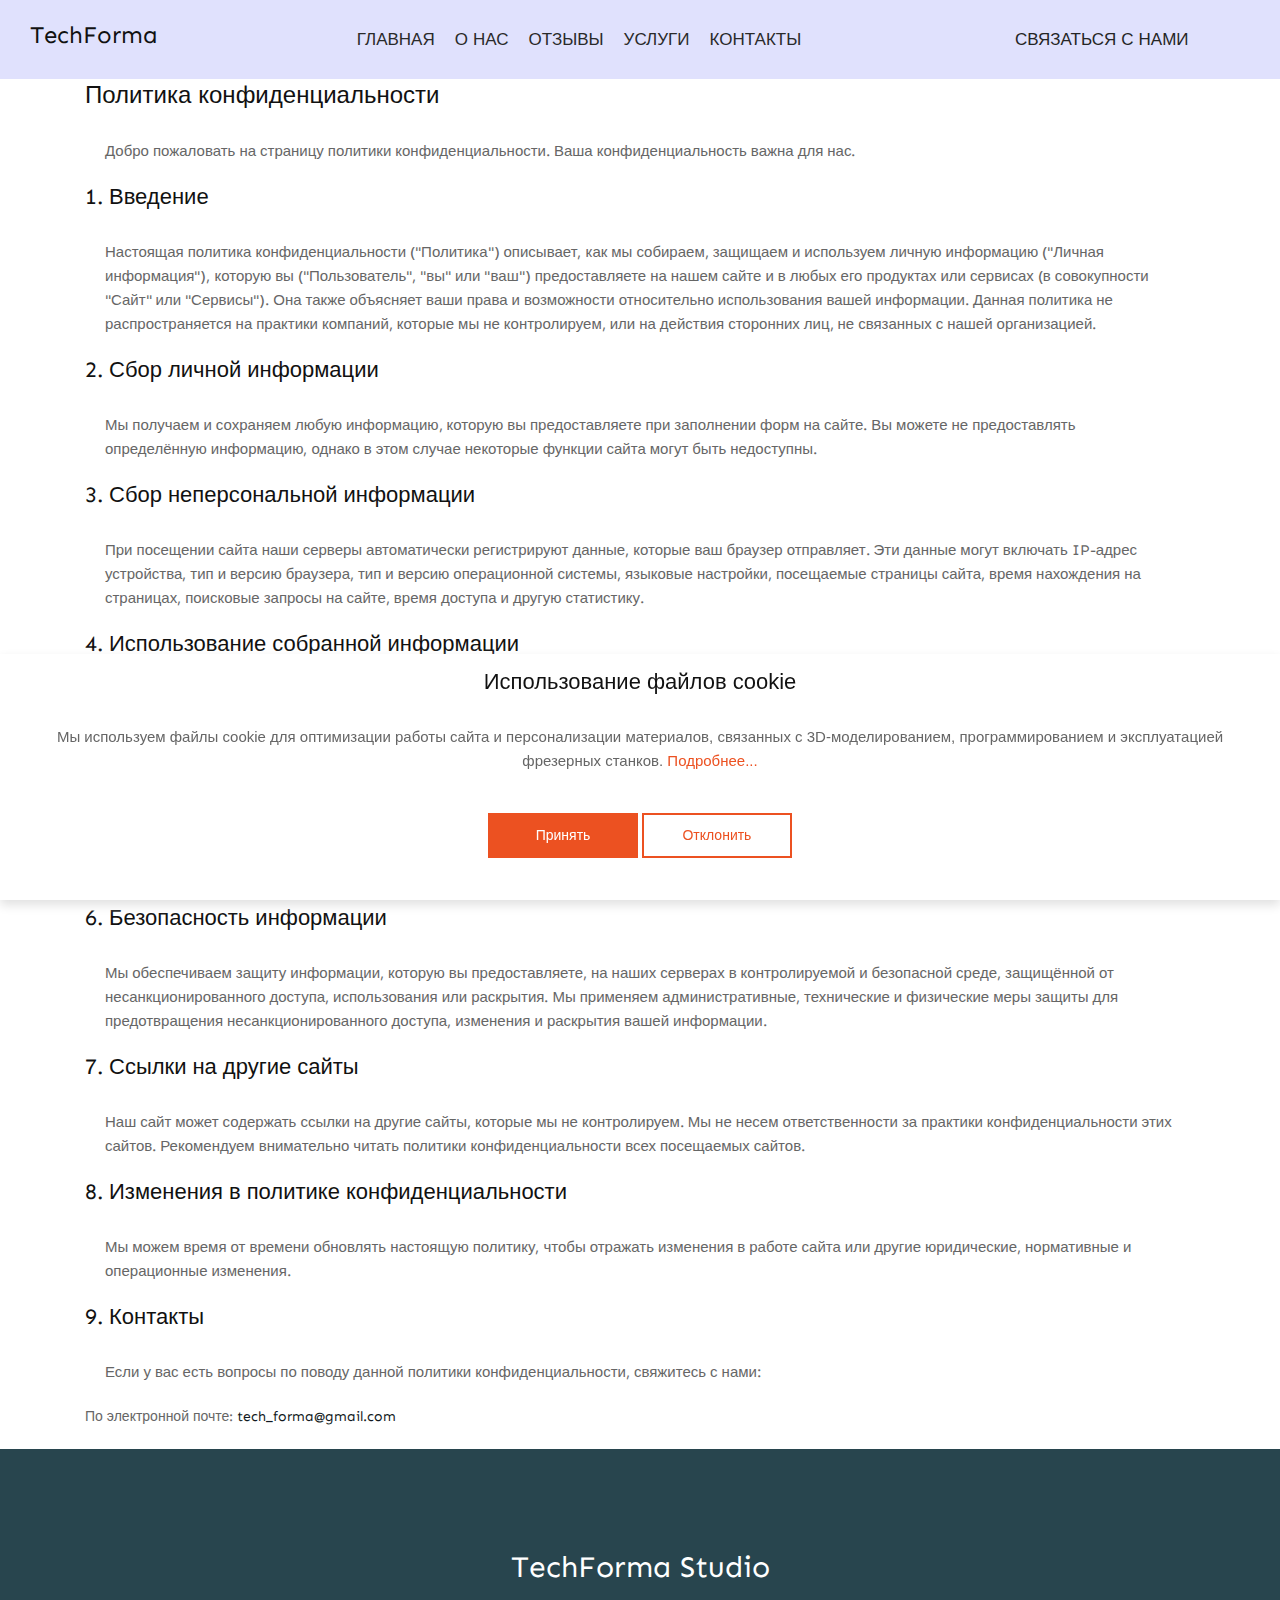
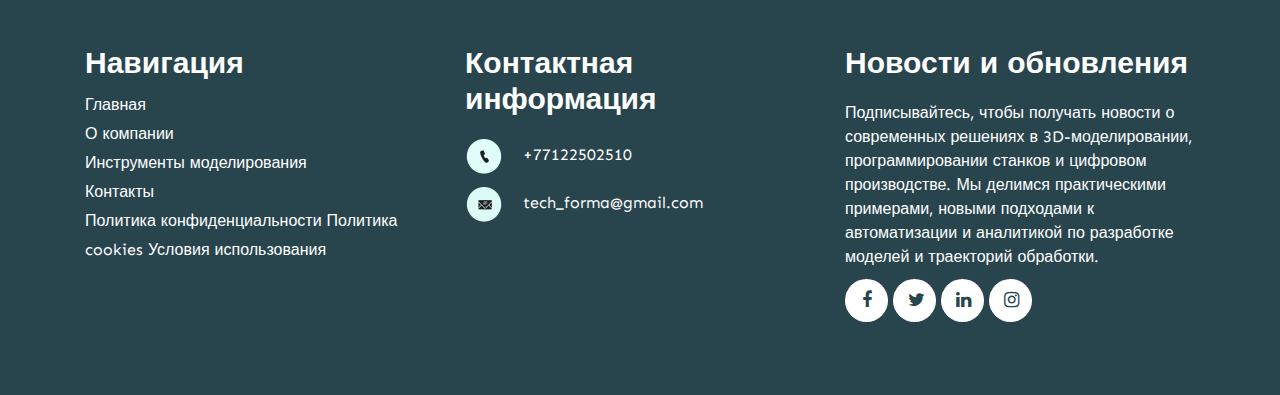
<file: cookie-policy.html>
<!DOCTYPE html>
<html>
    <head>
        <!-- basic -->
        <meta charset="utf-8" />
        <meta http-equiv="X-UA-Compatible" content="IE=edge" />
        <meta name="viewport" content="width=device-width, initial-scale=1" />
        <!-- mobile metas -->
        <meta name="viewport" content="width=device-width, initial-scale=1" />
        <meta name="viewport" content="initial-scale=1, maximum-scale=1" />
        <!-- site metas -->
        <title>TechForma</title>
        <meta
            name="keywords"
            content="3D моделирование, CAM программирование, фрезерные станки, управление ЧПУ, обучение фрезеровке, постобработка, SMM, SMM promotion, booking"
        />
        <meta
            name="description"
            content="Практические курсы и услуги по 3D-моделированию, CAM-программированию и эксплуатации фрезерных станков. Обучение, сопровождение проектов и внедрение цифровых процессов."
        />
        <!-- bootstrap css -->
        <link rel="stylesheet" type="text/css" href="css/bootstrap.min.css" />
        <!-- style css -->
        <link rel="stylesheet" type="text/css" href="css/style.css" />
        <!-- Responsive-->
        <link rel="stylesheet" href="css/responsive.css" />
        <!-- favicon -->
        <link rel="icon" href="images/favicon.png" type="image/gif" />
        <!-- font css -->
        <link
            href="https://fonts.googleapis.com/css2?family=Sen:wght@400;700;800&display=swap"
            rel="stylesheet"
        />
        <!-- Scrollbar Custom CSS -->
        <link rel="stylesheet" href="css/jquery.mCustomScrollbar.min.css" />
        <!-- Tweaks for older IEs-->
        <link
            rel="stylesheet"
            href="https://netdna.bootstrapcdn.com/font-awesome/4.0.3/css/font-awesome.css"
        />
    </head>
    <body>
        <div class="header_block header_bg">
            <div class="container-fluid">
                <nav class="navbar navbar-expand-lg navbar-light bg-light">
                    <a class="navbar-brand" href="index.html">
                        <h1>TechForma</h1>
                    </a>
                    <button
                        class="navbar-toggler"
                        type="button"
                        data-toggle="collapse"
                        data-target="#navbarSupportedContent"
                        aria-controls="navbarSupportedContent"
                        aria-expanded="false"
                        aria-label="Toggle navigation"
                    >
                        <span class="navbar-toggler-icon"></span>
                    </button>
                    <div
                        class="collapse navbar-collapse"
                        id="navbarSupportedContent"
                    >
                        <ul class="navbar-nav ml-auto">
                            <li class="nav-item active">
                                <a class="nav-link" href="index.html"
                                    >Главная</a
                                >
                            </li>
                            <li class="nav-item">
                                <a class="nav-link" href="about.html">О нас</a>
                            </li>
                            <li class="nav-item">
                                <a class="nav-link" href="testimonials.html"
                                    >Отзывы</a
                                >
                            </li>
                            <li class="nav-item">
                                <a class="nav-link" href="services.html"
                                    >Услуги</a
                                >
                            </li>
                            <li class="nav-item">
                                <a class="nav-link" href="contact.html"
                                    >Контакты</a
                                >
                            </li>
                        </ul>
                        <form class="form-inline my-2 my-lg-0">
                            <div class="login_bt">
                                <ul>
                                    <li>
                                        <a href="contact.html"
                                            >Связаться с нами</a
                                        >
                                    </li>
                                </ul>
                            </div>
                        </form>
                    </div>
                </nav>
            </div>
        </div>
        <!-- header section end -->
        <main>
            <article
                class="container additional-wrapper"
                style="margin-top: 30px"
            >
                <div class="page__content" style="padding: 20px 0px">
                    <h1>Политика конфиденциальности</h1>

                    <p>
                        Добро пожаловать на страницу политики
                        конфиденциальности. Ваша конфиденциальность важна для
                        нас.
                    </p>

                    <h2>1. Введение</h2>

                    <p>
                        Настоящая политика конфиденциальности ("Политика")
                        описывает, как мы собираем, защищаем и используем личную
                        информацию ("Личная информация"), которую вы
                        ("Пользователь", "вы" или "ваш") предоставляете на нашем
                        сайте и в любых его продуктах или сервисах (в
                        совокупности "Сайт" или "Сервисы"). Она также объясняет
                        ваши права и возможности относительно использования
                        вашей информации. Данная политика не распространяется на
                        практики компаний, которые мы не контролируем, или на
                        действия сторонних лиц, не связанных с нашей
                        организацией.
                    </p>

                    <h2>2. Сбор личной информации</h2>

                    <p>
                        Мы получаем и сохраняем любую информацию, которую вы
                        предоставляете при заполнении форм на сайте. Вы можете
                        не предоставлять определённую информацию, однако в этом
                        случае некоторые функции сайта могут быть недоступны.
                    </p>

                    <h2>3. Сбор неперсональной информации</h2>

                    <p>
                        При посещении сайта наши серверы автоматически
                        регистрируют данные, которые ваш браузер отправляет. Эти
                        данные могут включать IP-адрес устройства, тип и версию
                        браузера, тип и версию операционной системы, языковые
                        настройки, посещаемые страницы сайта, время нахождения
                        на страницах, поисковые запросы на сайте, время доступа
                        и другую статистику.
                    </p>

                    <h2>4. Использование собранной информации</h2>

                    <p>
                        Собранная информация используется для улучшения работы
                        сайта и предоставления сервисов по 3D-моделированию,
                        программированию и работе с фрезерными станками, а также
                        для анализа использования платформы. Неперсональная
                        информация применяется исключительно для выявления
                        потенциального неправомерного использования и
                        составления статистики использования сайта.
                    </p>

                    <h2>5. Файлы cookie</h2>

                    <p>
                        Мы можем использовать cookies для сбора и хранения
                        информации с целью анализа работы сайта и улучшения
                        сервиса. Вы можете принимать или отклонять cookies.
                        Большинство браузеров принимают cookies автоматически,
                        но вы можете изменить настройки браузера, чтобы
                        отклонять их.
                    </p>

                    <h2>6. Безопасность информации</h2>

                    <p>
                        Мы обеспечиваем защиту информации, которую вы
                        предоставляете, на наших серверах в контролируемой и
                        безопасной среде, защищённой от несанкционированного
                        доступа, использования или раскрытия. Мы применяем
                        административные, технические и физические меры защиты
                        для предотвращения несанкционированного доступа,
                        изменения и раскрытия вашей информации.
                    </p>

                    <h2>7. Ссылки на другие сайты</h2>

                    <p>
                        Наш сайт может содержать ссылки на другие сайты, которые
                        мы не контролируем. Мы не несем ответственности за
                        практики конфиденциальности этих сайтов. Рекомендуем
                        внимательно читать политики конфиденциальности всех
                        посещаемых сайтов.
                    </p>

                    <h2>8. Изменения в политике конфиденциальности</h2>

                    <p>
                        Мы можем время от времени обновлять настоящую политику,
                        чтобы отражать изменения в работе сайта или другие
                        юридические, нормативные и операционные изменения.
                    </p>

                    <h2>9. Контакты</h2>

                    <p>
                        Если у вас есть вопросы по поводу данной политики
                        конфиденциальности, свяжитесь с нами:
                    </p>

                    <ul>
                        <li>
                            По электронной почте:
                            <a
                                style="color: #101820ff"
                                href="mailto:tech_forma@gmail.com"
                                >tech_forma@gmail.com</a
                            >
                        </li>
                    </ul>
                </div>
            </article>
        </main>

        <!-- footer section start -->
        <div class="footer_block layout_padding">
            <div class="container">
                <div class="row">
                    <div class="col-md-12">
                        <div class="footer_logo">
                            <h1 style="font-size: 30px; color: #fff">
                                TechForma Studio
                            </h1>
                        </div>
                    </div>
                </div>
                <div class="footer_block_2">
                    <div class="row">
                        <div class="col-lg-4 col-sm-6">
                            <h2 class="useful_text">Навигация</h2>
                            <div class="footer_menu">
                                <ul>
                                    <li><a href="index.html">Главная</a></li>
                                    <li><a href="about.html">О компании</a></li>
                                    <li>
                                        <a href="tools.html">
                                            Инструменты моделирования
                                        </a>
                                    </li>
                                    <li><a href="contact.html">Контакты</a></li>
                                    <li>
                                        <a href="privacy-policy.html">
                                            Политика конфиденциальности
                                        </a>
                                        <a href="privacy-policy.html">
                                            Политика cookies
                                        </a>
                                        <a href="terms-of-use.html">
                                            Условия использования
                                        </a>
                                    </li>
                                </ul>
                            </div>
                        </div>

                        <div class="col-lg-4 col-sm-6">
                            <h2 class="useful_text">Контактная информация</h2>
                            <div class="location_text">
                                <img src="images/call-icon.png" />
                                <span class="padding_left_15">
                                    <a href="#">+77122502510</a>
                                </span>
                            </div>
                            <div class="location_text">
                                <img src="images/mail-icon.png" />
                                <span class="padding_left_15">
                                    <a href="#">tech_forma@gmail.com</a>
                                </span>
                            </div>
                        </div>

                        <div class="col-lg-4 col-sm-6">
                            <h2 class="useful_text">Новости и обновления</h2>
                            <p class="footer_text">
                                Подписывайтесь, чтобы получать новости о
                                современных решениях в 3D-моделировании,
                                программировании станков и цифровом
                                производстве. Мы делимся практическими
                                примерами, новыми подходами к автоматизации и
                                аналитикой по разработке моделей и траекторий
                                обработки.
                            </p>
                            <div class="social_icon">
                                <ul>
                                    <li>
                                        <a href="https://www.facebook.com/">
                                            <i
                                                class="fa fa-facebook"
                                                aria-hidden="true"
                                            ></i>
                                        </a>
                                    </li>
                                    <li>
                                        <a href="https://www.twitter.com/">
                                            <i
                                                class="fa fa-twitter"
                                                aria-hidden="true"
                                            ></i>
                                        </a>
                                    </li>
                                    <li>
                                        <a href="https://www.linkedin.com/">
                                            <i
                                                class="fa fa-linkedin"
                                                aria-hidden="true"
                                            ></i>
                                        </a>
                                    </li>
                                    <li>
                                        <a href="https://www.instagram.com/">
                                            <i
                                                class="fa fa-instagram"
                                                aria-hidden="true"
                                            ></i>
                                        </a>
                                    </li>
                                </ul>
                            </div>
                        </div>
                    </div>
                </div>
            </div>
        </div>
        <!-- footer section end -->

        <!-- Cookie banner -->
        <div class="cookie-wrapper show">
            <div>
                <i class="bx bx-cookie"></i>
                <h2 style="text-align: center">Использование файлов cookie</h2>
            </div>

            <div class="data">
                <p>
                    Мы используем файлы cookie для оптимизации работы сайта и
                    персонализации материалов, связанных с 3D-моделированием,
                    программированием и эксплуатацией фрезерных станков.
                    <a href="cookie-policy.html">Подробнее...</a>
                </p>
            </div>

            <div class="buttons">
                <button class="cookie-button" id="acceptBtn">Принять</button>
                <button class="cookie-button" id="declineBtn">Отклонить</button>
            </div>
        </div>
        <!-- End Cookie banner -->

        <!-- Javascript files-->
        <script src="https://code.jquery.com/jquery-3.4.1.min.js"></script>
        <script src="js/popper.min.js"></script>
        <script src="js/bootstrap.bundle.min.js"></script>
        <script src="js/jquery-3.0.0.min.js"></script>
        <script src="js/plugin.js"></script>
        <!-- sidebar -->
        <script src="js/jquery.mCustomScrollbar.concat.min.js"></script>
        <script src="js/custom.js"></script>
        <script src="js/cookiebanner.js"></script>
        <!-- javascript -->
    </body>
</html>
</file>
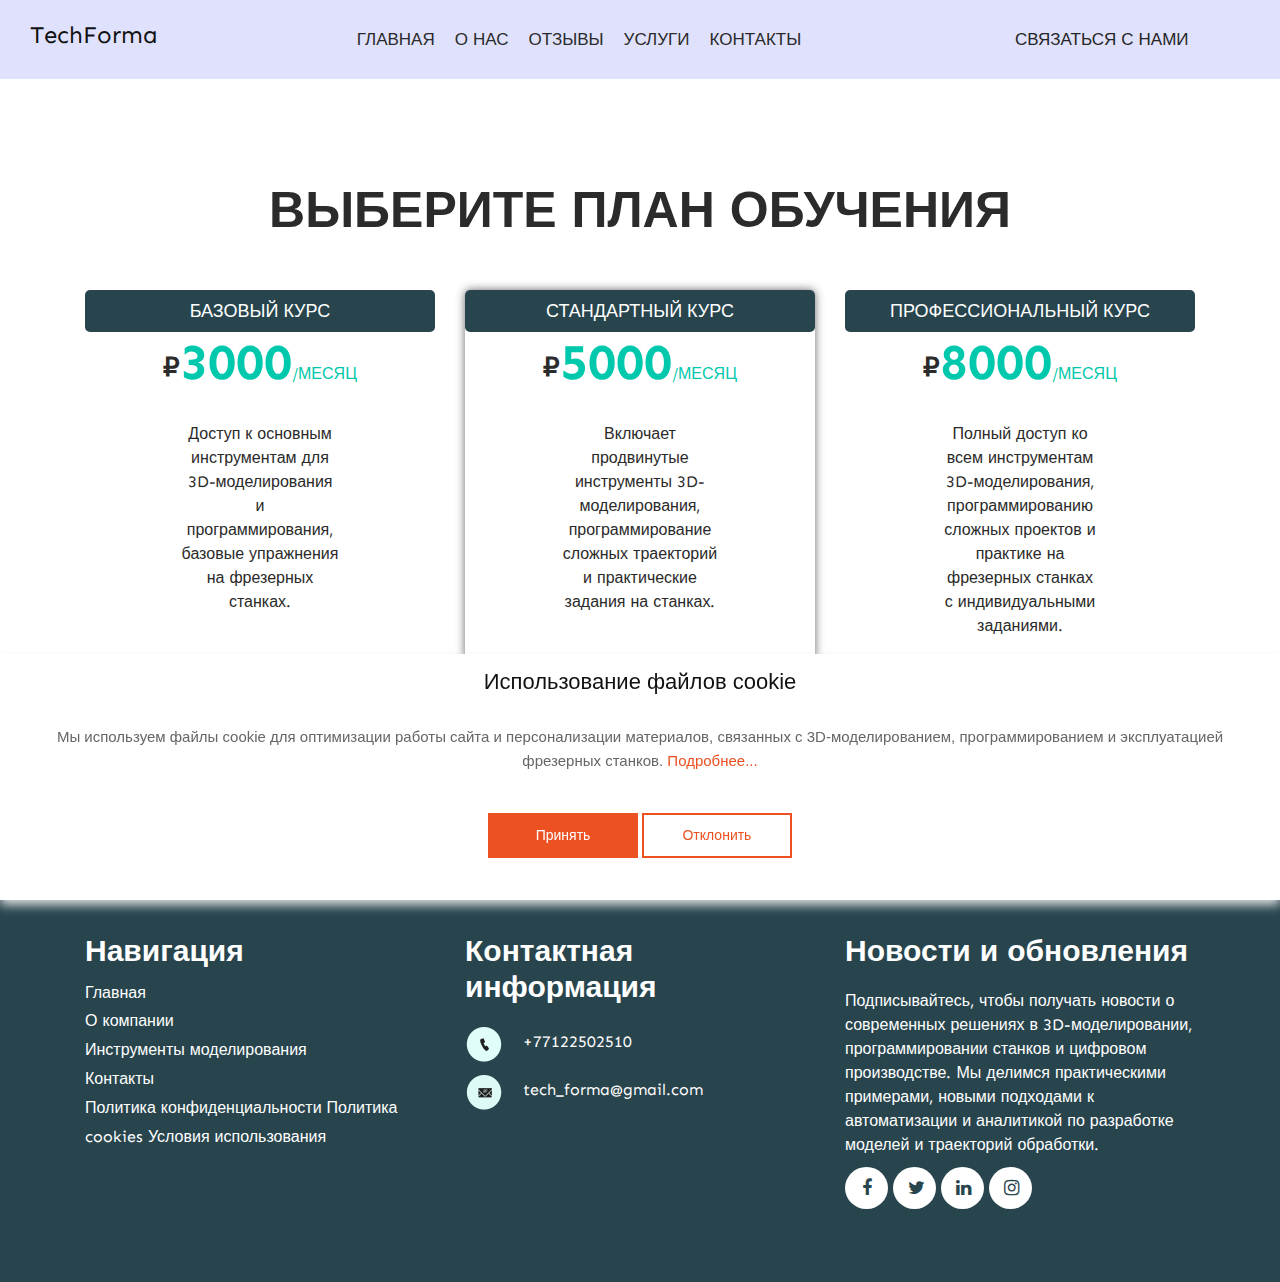
<file: pricing.html>
<!DOCTYPE html>
<html>
    <head>
        <!-- basic -->
        <meta charset="utf-8" />
        <meta http-equiv="X-UA-Compatible" content="IE=edge" />
        <meta name="viewport" content="width=device-width, initial-scale=1" />
        <!-- mobile metas -->
        <meta name="viewport" content="width=device-width, initial-scale=1" />
        <meta name="viewport" content="initial-scale=1, maximum-scale=1" />
        <!-- site metas -->
        <title>TechForma</title>
        <meta
            name="keywords"
            content="3D моделирование, CAM программирование, фрезерные станки, управление ЧПУ, обучение фрезеровке, постобработка, SMM, SMM promotion, booking"
        />
        <meta
            name="description"
            content="Практические курсы и услуги по 3D-моделированию, CAM-программированию и эксплуатации фрезерных станков. Обучение, сопровождение проектов и внедрение цифровых процессов."
        />
        <!-- bootstrap css -->
        <link rel="stylesheet" type="text/css" href="css/bootstrap.min.css" />
        <!-- style css -->
        <link rel="stylesheet" type="text/css" href="css/style.css" />
        <!-- Responsive-->
        <link rel="stylesheet" href="css/responsive.css" />
        <!-- favicon -->
        <link rel="icon" href="images/favicon.png" type="image/gif" />
        <!-- font css -->
        <link
            href="https://fonts.googleapis.com/css2?family=Sen:wght@400;700;800&display=swap"
            rel="stylesheet"
        />
        <!-- Scrollbar Custom CSS -->
        <link rel="stylesheet" href="css/jquery.mCustomScrollbar.min.css" />
        <!-- Tweaks for older IEs-->
        <link
            rel="stylesheet"
            href="https://netdna.bootstrapcdn.com/font-awesome/4.0.3/css/font-awesome.css"
        />
    </head>
    <body>
        <div class="header_block header_bg">
            <div class="container-fluid">
                <nav class="navbar navbar-expand-lg navbar-light bg-light">
                    <a class="navbar-brand" href="index.html">
                        <h1>TechForma</h1>
                    </a>
                    <button
                        class="navbar-toggler"
                        type="button"
                        data-toggle="collapse"
                        data-target="#navbarSupportedContent"
                        aria-controls="navbarSupportedContent"
                        aria-expanded="false"
                        aria-label="Toggle navigation"
                    >
                        <span class="navbar-toggler-icon"></span>
                    </button>
                    <div
                        class="collapse navbar-collapse"
                        id="navbarSupportedContent"
                    >
                        <ul class="navbar-nav ml-auto">
                            <li class="nav-item active">
                                <a class="nav-link" href="index.html"
                                    >Главная</a
                                >
                            </li>
                            <li class="nav-item">
                                <a class="nav-link" href="about.html">О нас</a>
                            </li>
                            <li class="nav-item">
                                <a class="nav-link" href="testimonials.html"
                                    >Отзывы</a
                                >
                            </li>
                            <li class="nav-item">
                                <a class="nav-link" href="services.html"
                                    >Услуги</a
                                >
                            </li>
                            <li class="nav-item">
                                <a class="nav-link" href="contact.html"
                                    >Контакты</a
                                >
                            </li>
                        </ul>
                        <form class="form-inline my-2 my-lg-0">
                            <div class="login_bt">
                                <ul>
                                    <li>
                                        <a href="contact.html"
                                            >Связаться с нами</a
                                        >
                                    </li>
                                </ul>
                            </div>
                        </form>
                    </div>
                </nav>
            </div>
        </div>
        <!-- header section end -->

        <!-- information section start -->
        <div class="pricing_block layout_padding">
            <div class="container">
                <div class="row">
                    <div class="col-md-12">
                        <h1 class="pricing_taital">Выберите план обучения</h1>
                    </div>
                </div>
                <div class="pricing_block_2">
                    <div class="row">
                        <div class="col-md-4">
                            <div class="pricing_box">
                                <h6 class="regular_text">Базовый курс</h6>
                                <div class="taital_main">
                                    <h3 class="dolor_text">₽</h3>
                                    <h1 class="dolor_text_1">3000</h1>
                                    <p class="month_text">/Месяц</p>
                                </div>
                                <p class="using_text">
                                    Доступ к основным инструментам для
                                    3D-моделирования и программирования, базовые
                                    упражнения на фрезерных станках.
                                </p>
                                <div class="readmore_bt">
                                    <a href="#">Подробнее</a>
                                </div>
                            </div>
                        </div>
                        <div class="col-md-4">
                            <div class="pricing_box active">
                                <h6 class="regular_text">Стандартный курс</h6>
                                <div class="taital_main">
                                    <h3 class="dolor_text">₽</h3>
                                    <h1 class="dolor_text_1">5000</h1>
                                    <p class="month_text">/Месяц</p>
                                </div>
                                <p class="using_text">
                                    Включает продвинутые инструменты
                                    3D-моделирования, программирование сложных
                                    траекторий и практические задания на
                                    станках.
                                </p>
                                <div class="readmore_bt active">
                                    <a href="#">Подробнее</a>
                                </div>
                            </div>
                        </div>
                        <div class="col-md-4">
                            <div class="pricing_box">
                                <h6 class="regular_text">
                                    Профессиональный курс
                                </h6>
                                <div class="taital_main">
                                    <h3 class="dolor_text">₽</h3>
                                    <h1 class="dolor_text_1">8000</h1>
                                    <p class="month_text">/Месяц</p>
                                </div>
                                <p class="using_text">
                                    Полный доступ ко всем инструментам
                                    3D-моделирования, программированию сложных
                                    проектов и практике на фрезерных станках с
                                    индивидуальными заданиями.
                                </p>
                                <div class="readmore_bt">
                                    <a href="#">Подробнее</a>
                                </div>
                            </div>
                        </div>
                    </div>
                </div>
            </div>
        </div>
        <!-- information section end -->

        <!-- footer section start -->
        <div class="footer_block layout_padding">
            <div class="container">
                <div class="row">
                    <div class="col-md-12">
                        <div class="footer_logo">
                            <h1 style="font-size: 30px; color: #fff">
                                TechForma Studio
                            </h1>
                        </div>
                    </div>
                </div>
                <div class="footer_block_2">
                    <div class="row">
                        <div class="col-lg-4 col-sm-6">
                            <h2 class="useful_text">Навигация</h2>
                            <div class="footer_menu">
                                <ul>
                                    <li><a href="index.html">Главная</a></li>
                                    <li><a href="about.html">О компании</a></li>
                                    <li>
                                        <a href="tools.html">
                                            Инструменты моделирования
                                        </a>
                                    </li>
                                    <li><a href="contact.html">Контакты</a></li>
                                    <li>
                                        <a href="privacy-policy.html">
                                            Политика конфиденциальности
                                        </a>
                                        <a href="privacy-policy.html">
                                            Политика cookies
                                        </a>
                                        <a href="terms-of-use.html">
                                            Условия использования
                                        </a>
                                    </li>
                                </ul>
                            </div>
                        </div>

                        <div class="col-lg-4 col-sm-6">
                            <h2 class="useful_text">Контактная информация</h2>
                            <div class="location_text">
                                <img src="images/call-icon.png" />
                                <span class="padding_left_15">
                                    <a href="#">+77122502510</a>
                                </span>
                            </div>
                            <div class="location_text">
                                <img src="images/mail-icon.png" />
                                <span class="padding_left_15">
                                    <a href="#">tech_forma@gmail.com</a>
                                </span>
                            </div>
                        </div>

                        <div class="col-lg-4 col-sm-6">
                            <h2 class="useful_text">Новости и обновления</h2>
                            <p class="footer_text">
                                Подписывайтесь, чтобы получать новости о
                                современных решениях в 3D-моделировании,
                                программировании станков и цифровом
                                производстве. Мы делимся практическими
                                примерами, новыми подходами к автоматизации и
                                аналитикой по разработке моделей и траекторий
                                обработки.
                            </p>
                            <div class="social_icon">
                                <ul>
                                    <li>
                                        <a href="https://www.facebook.com/">
                                            <i
                                                class="fa fa-facebook"
                                                aria-hidden="true"
                                            ></i>
                                        </a>
                                    </li>
                                    <li>
                                        <a href="https://www.twitter.com/">
                                            <i
                                                class="fa fa-twitter"
                                                aria-hidden="true"
                                            ></i>
                                        </a>
                                    </li>
                                    <li>
                                        <a href="https://www.linkedin.com/">
                                            <i
                                                class="fa fa-linkedin"
                                                aria-hidden="true"
                                            ></i>
                                        </a>
                                    </li>
                                    <li>
                                        <a href="https://www.instagram.com/">
                                            <i
                                                class="fa fa-instagram"
                                                aria-hidden="true"
                                            ></i>
                                        </a>
                                    </li>
                                </ul>
                            </div>
                        </div>
                    </div>
                </div>
            </div>
        </div>
        <!-- footer section end -->

        <!-- Cookie banner -->
        <div class="cookie-wrapper show">
            <div>
                <i class="bx bx-cookie"></i>
                <h2 style="text-align: center">Использование файлов cookie</h2>
            </div>

            <div class="data">
                <p>
                    Мы используем файлы cookie для оптимизации работы сайта и
                    персонализации материалов, связанных с 3D-моделированием,
                    программированием и эксплуатацией фрезерных станков.
                    <a href="cookie-policy.html">Подробнее...</a>
                </p>
            </div>

            <div class="buttons">
                <button class="cookie-button" id="acceptBtn">Принять</button>
                <button class="cookie-button" id="declineBtn">Отклонить</button>
            </div>
        </div>
        <!-- End Cookie banner -->

        <!-- Javascript files-->
        <script src="https://code.jquery.com/jquery-3.4.1.min.js"></script>
        <script src="js/popper.min.js"></script>
        <script src="js/bootstrap.bundle.min.js"></script>
        <script src="js/jquery-3.0.0.min.js"></script>
        <script src="js/plugin.js"></script>
        <!-- sidebar -->
        <script src="js/jquery.mCustomScrollbar.concat.min.js"></script>
        <script src="js/custom.js"></script>
        <script src="js/cookiebanner.js"></script>
        <!-- javascript -->
    </body>
</html>
</file>
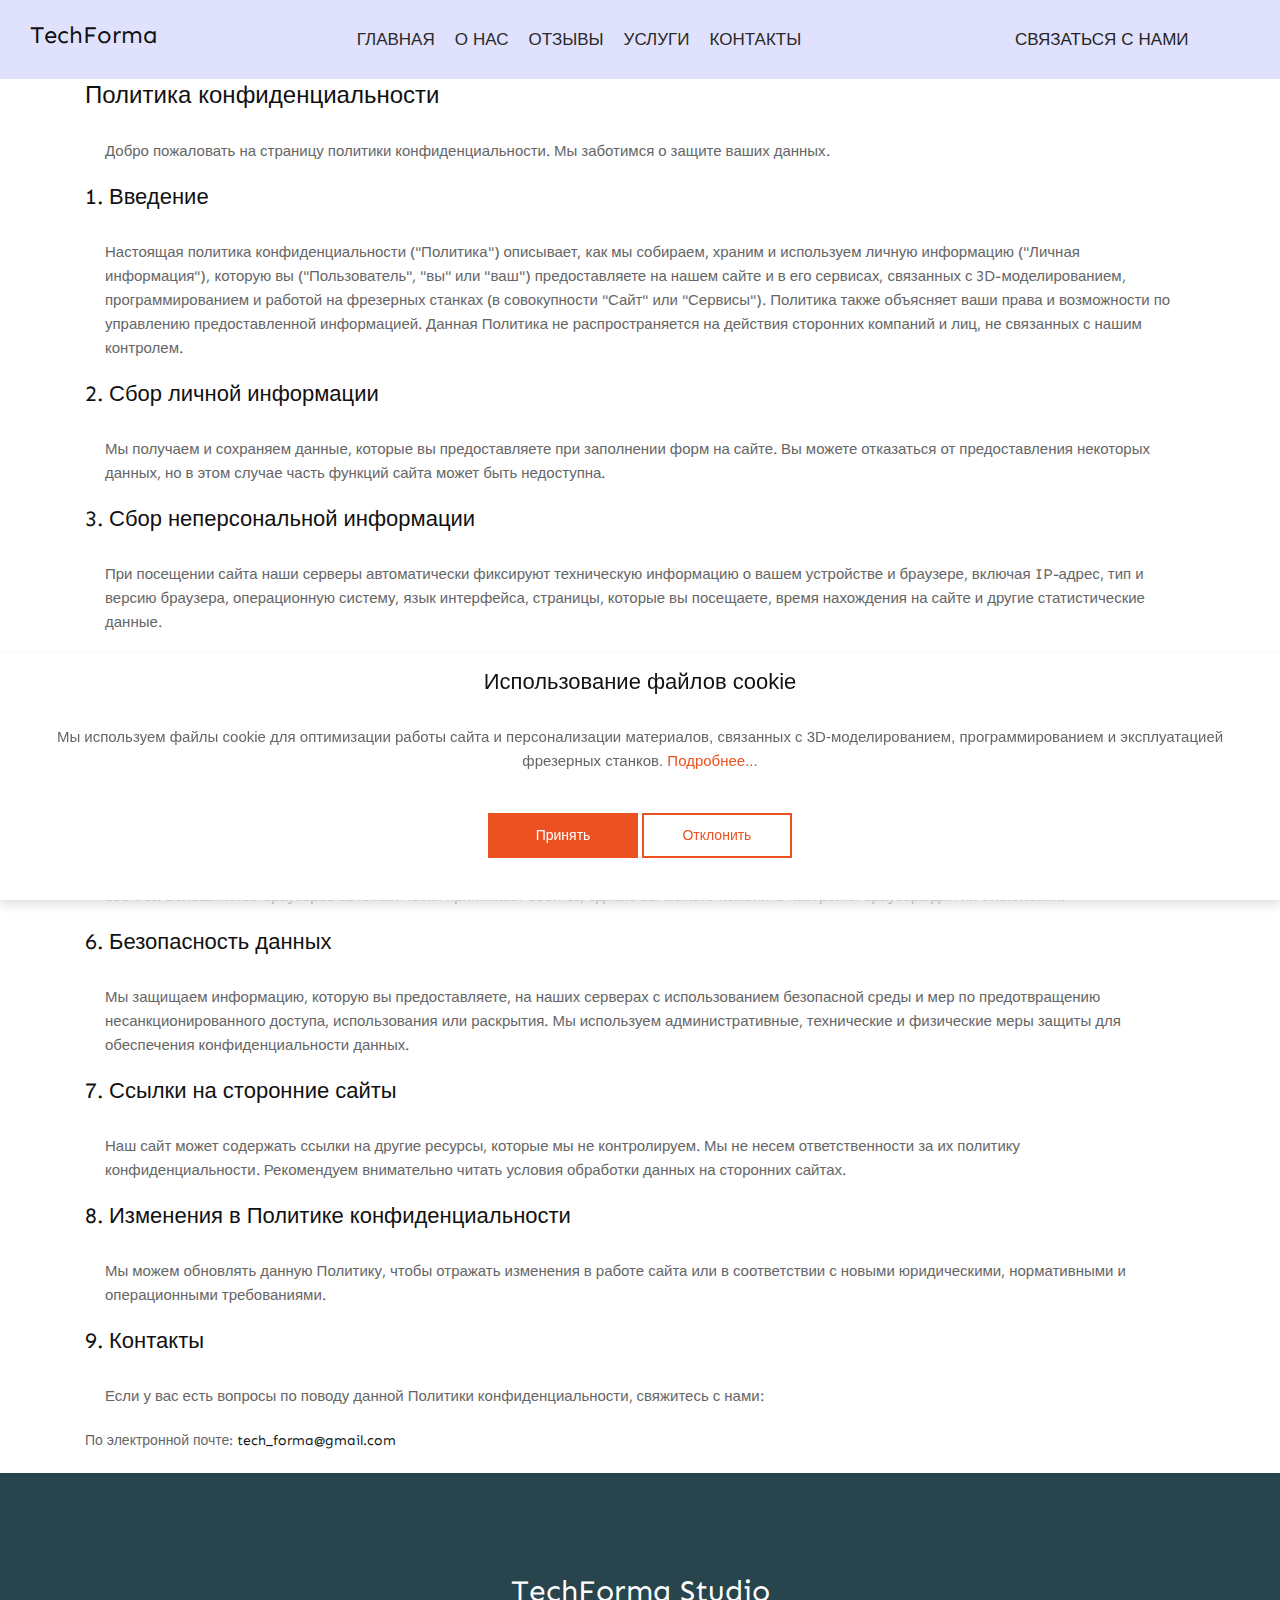
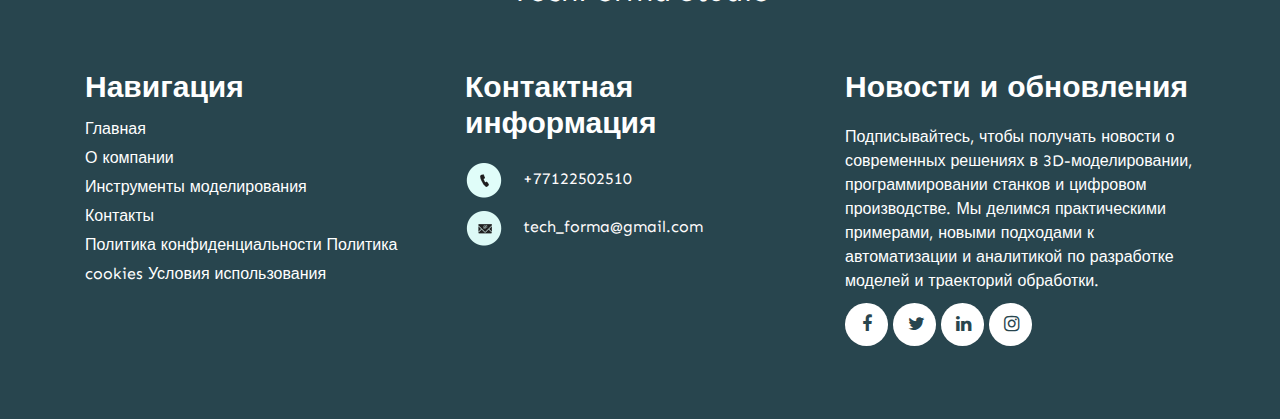
<file: privacy-policy.html>
<!DOCTYPE html>
<html>
    <head>
        <!-- basic -->
        <meta charset="utf-8" />
        <meta http-equiv="X-UA-Compatible" content="IE=edge" />
        <meta name="viewport" content="width=device-width, initial-scale=1" />
        <!-- mobile metas -->
        <meta name="viewport" content="width=device-width, initial-scale=1" />
        <meta name="viewport" content="initial-scale=1, maximum-scale=1" />
        <!-- site metas -->
        <title>TechForma</title>
        <meta
            name="keywords"
            content="3D моделирование, CAM программирование, фрезерные станки, управление ЧПУ, обучение фрезеровке, постобработка, SMM, SMM promotion, booking"
        />
        <meta
            name="description"
            content="Практические курсы и услуги по 3D-моделированию, CAM-программированию и эксплуатации фрезерных станков. Обучение, сопровождение проектов и внедрение цифровых процессов."
        />
        <!-- bootstrap css -->
        <link rel="stylesheet" type="text/css" href="css/bootstrap.min.css" />
        <!-- style css -->
        <link rel="stylesheet" type="text/css" href="css/style.css" />
        <!-- Responsive-->
        <link rel="stylesheet" href="css/responsive.css" />
        <!-- favicon -->
        <link rel="icon" href="images/favicon.png" type="image/gif" />
        <!-- font css -->
        <link
            href="https://fonts.googleapis.com/css2?family=Sen:wght@400;700;800&display=swap"
            rel="stylesheet"
        />
        <!-- Scrollbar Custom CSS -->
        <link rel="stylesheet" href="css/jquery.mCustomScrollbar.min.css" />
        <!-- Tweaks for older IEs-->
        <link
            rel="stylesheet"
            href="https://netdna.bootstrapcdn.com/font-awesome/4.0.3/css/font-awesome.css"
        />
    </head>
    <body>
        <div class="header_block header_bg">
            <div class="container-fluid">
                <nav class="navbar navbar-expand-lg navbar-light bg-light">
                    <a class="navbar-brand" href="index.html">
                        <h1>TechForma</h1>
                    </a>
                    <button
                        class="navbar-toggler"
                        type="button"
                        data-toggle="collapse"
                        data-target="#navbarSupportedContent"
                        aria-controls="navbarSupportedContent"
                        aria-expanded="false"
                        aria-label="Toggle navigation"
                    >
                        <span class="navbar-toggler-icon"></span>
                    </button>
                    <div
                        class="collapse navbar-collapse"
                        id="navbarSupportedContent"
                    >
                        <ul class="navbar-nav ml-auto">
                            <li class="nav-item active">
                                <a class="nav-link" href="index.html"
                                    >Главная</a
                                >
                            </li>
                            <li class="nav-item">
                                <a class="nav-link" href="about.html">О нас</a>
                            </li>
                            <li class="nav-item">
                                <a class="nav-link" href="testimonials.html"
                                    >Отзывы</a
                                >
                            </li>
                            <li class="nav-item">
                                <a class="nav-link" href="services.html"
                                    >Услуги</a
                                >
                            </li>
                            <li class="nav-item">
                                <a class="nav-link" href="contact.html"
                                    >Контакты</a
                                >
                            </li>
                        </ul>
                        <form class="form-inline my-2 my-lg-0">
                            <div class="login_bt">
                                <ul>
                                    <li>
                                        <a href="contact.html"
                                            >Связаться с нами</a
                                        >
                                    </li>
                                </ul>
                            </div>
                        </form>
                    </div>
                </nav>
            </div>
        </div>
        <!-- header section end -->
        <main>
            <article
                class="container additional-wrapper"
                style="margin-top: 30px"
            >
                <div class="page__content" style="padding: 20px 0px">
                    <h1>Политика конфиденциальности</h1>

                    <p>
                        Добро пожаловать на страницу политики
                        конфиденциальности. Мы заботимся о защите ваших данных.
                    </p>

                    <h2>1. Введение</h2>

                    <p>
                        Настоящая политика конфиденциальности ("Политика")
                        описывает, как мы собираем, храним и используем личную
                        информацию ("Личная информация"), которую вы
                        ("Пользователь", "вы" или "ваш") предоставляете на нашем
                        сайте и в его сервисах, связанных с 3D-моделированием,
                        программированием и работой на фрезерных станках (в
                        совокупности "Сайт" или "Сервисы"). Политика также
                        объясняет ваши права и возможности по управлению
                        предоставленной информацией. Данная Политика не
                        распространяется на действия сторонних компаний и лиц,
                        не связанных с нашим контролем.
                    </p>

                    <h2>2. Сбор личной информации</h2>

                    <p>
                        Мы получаем и сохраняем данные, которые вы
                        предоставляете при заполнении форм на сайте. Вы можете
                        отказаться от предоставления некоторых данных, но в этом
                        случае часть функций сайта может быть недоступна.
                    </p>

                    <h2>3. Сбор неперсональной информации</h2>

                    <p>
                        При посещении сайта наши серверы автоматически фиксируют
                        техническую информацию о вашем устройстве и браузере,
                        включая IP-адрес, тип и версию браузера, операционную
                        систему, язык интерфейса, страницы, которые вы
                        посещаете, время нахождения на сайте и другие
                        статистические данные.
                    </p>

                    <h2>4. Использование информации</h2>

                    <p>
                        Собранная информация используется для обеспечения
                        корректной работы сайта и сервисов по 3D-моделированию,
                        программированию и работе на фрезерных станках, а также
                        для анализа взаимодействия пользователей с платформой.
                        Неперсональные данные применяются для статистики и
                        выявления возможного неправомерного использования сайта.
                    </p>

                    <h2>5. Cookies</h2>

                    <p>
                        Мы можем использовать cookies для сбора и хранения
                        информации с целью улучшения работы сайта и сервиса. Вы
                        можете принимать или отклонять cookies. Большинство
                        браузеров автоматически принимают cookies, однако вы
                        можете изменить настройки браузера для их отклонения.
                    </p>

                    <h2>6. Безопасность данных</h2>

                    <p>
                        Мы защищаем информацию, которую вы предоставляете, на
                        наших серверах с использованием безопасной среды и мер
                        по предотвращению несанкционированного доступа,
                        использования или раскрытия. Мы используем
                        административные, технические и физические меры защиты
                        для обеспечения конфиденциальности данных.
                    </p>

                    <h2>7. Ссылки на сторонние сайты</h2>

                    <p>
                        Наш сайт может содержать ссылки на другие ресурсы,
                        которые мы не контролируем. Мы не несем ответственности
                        за их политику конфиденциальности. Рекомендуем
                        внимательно читать условия обработки данных на сторонних
                        сайтах.
                    </p>

                    <h2>8. Изменения в Политике конфиденциальности</h2>

                    <p>
                        Мы можем обновлять данную Политику, чтобы отражать
                        изменения в работе сайта или в соответствии с новыми
                        юридическими, нормативными и операционными требованиями.
                    </p>

                    <h2>9. Контакты</h2>

                    <p>
                        Если у вас есть вопросы по поводу данной Политики
                        конфиденциальности, свяжитесь с нами:
                    </p>

                    <ul>
                        <li>
                            По электронной почте:
                            <a
                                style="color: #101820ff"
                                href="mailto:tech_forma@gmail.com"
                                >tech_forma@gmail.com</a
                            >
                        </li>
                    </ul>
                </div>
            </article>
        </main>

        <!-- footer section start -->
        <div class="footer_block layout_padding">
            <div class="container">
                <div class="row">
                    <div class="col-md-12">
                        <div class="footer_logo">
                            <h1 style="font-size: 30px; color: #fff">
                                TechForma Studio
                            </h1>
                        </div>
                    </div>
                </div>
                <div class="footer_block_2">
                    <div class="row">
                        <div class="col-lg-4 col-sm-6">
                            <h2 class="useful_text">Навигация</h2>
                            <div class="footer_menu">
                                <ul>
                                    <li><a href="index.html">Главная</a></li>
                                    <li><a href="about.html">О компании</a></li>
                                    <li>
                                        <a href="tools.html">
                                            Инструменты моделирования
                                        </a>
                                    </li>
                                    <li><a href="contact.html">Контакты</a></li>
                                    <li>
                                        <a href="privacy-policy.html">
                                            Политика конфиденциальности
                                        </a>
                                        <a href="privacy-policy.html">
                                            Политика cookies
                                        </a>
                                        <a href="terms-of-use.html">
                                            Условия использования
                                        </a>
                                    </li>
                                </ul>
                            </div>
                        </div>

                        <div class="col-lg-4 col-sm-6">
                            <h2 class="useful_text">Контактная информация</h2>
                            <div class="location_text">
                                <img src="images/call-icon.png" />
                                <span class="padding_left_15">
                                    <a href="#">+77122502510</a>
                                </span>
                            </div>
                            <div class="location_text">
                                <img src="images/mail-icon.png" />
                                <span class="padding_left_15">
                                    <a href="#">tech_forma@gmail.com</a>
                                </span>
                            </div>
                        </div>

                        <div class="col-lg-4 col-sm-6">
                            <h2 class="useful_text">Новости и обновления</h2>
                            <p class="footer_text">
                                Подписывайтесь, чтобы получать новости о
                                современных решениях в 3D-моделировании,
                                программировании станков и цифровом
                                производстве. Мы делимся практическими
                                примерами, новыми подходами к автоматизации и
                                аналитикой по разработке моделей и траекторий
                                обработки.
                            </p>
                            <div class="social_icon">
                                <ul>
                                    <li>
                                        <a href="https://www.facebook.com/">
                                            <i
                                                class="fa fa-facebook"
                                                aria-hidden="true"
                                            ></i>
                                        </a>
                                    </li>
                                    <li>
                                        <a href="https://www.twitter.com/">
                                            <i
                                                class="fa fa-twitter"
                                                aria-hidden="true"
                                            ></i>
                                        </a>
                                    </li>
                                    <li>
                                        <a href="https://www.linkedin.com/">
                                            <i
                                                class="fa fa-linkedin"
                                                aria-hidden="true"
                                            ></i>
                                        </a>
                                    </li>
                                    <li>
                                        <a href="https://www.instagram.com/">
                                            <i
                                                class="fa fa-instagram"
                                                aria-hidden="true"
                                            ></i>
                                        </a>
                                    </li>
                                </ul>
                            </div>
                        </div>
                    </div>
                </div>
            </div>
        </div>
        <!-- footer section end -->

        <!-- Cookie banner -->
        <div class="cookie-wrapper show">
            <div>
                <i class="bx bx-cookie"></i>
                <h2 style="text-align: center">Использование файлов cookie</h2>
            </div>

            <div class="data">
                <p>
                    Мы используем файлы cookie для оптимизации работы сайта и
                    персонализации материалов, связанных с 3D-моделированием,
                    программированием и эксплуатацией фрезерных станков.
                    <a href="cookie-policy.html">Подробнее...</a>
                </p>
            </div>

            <div class="buttons">
                <button class="cookie-button" id="acceptBtn">Принять</button>
                <button class="cookie-button" id="declineBtn">Отклонить</button>
            </div>
        </div>
        <!-- End Cookie banner -->

        <!-- Javascript files-->
        <script src="https://code.jquery.com/jquery-3.4.1.min.js"></script>
        <script src="js/popper.min.js"></script>
        <script src="js/bootstrap.bundle.min.js"></script>
        <script src="js/jquery-3.0.0.min.js"></script>
        <script src="js/plugin.js"></script>
        <!-- sidebar -->
        <script src="js/jquery.mCustomScrollbar.concat.min.js"></script>
        <script src="js/custom.js"></script>
        <script src="js/cookiebanner.js"></script>
        <!-- javascript -->
    </body>
</html>
</file>
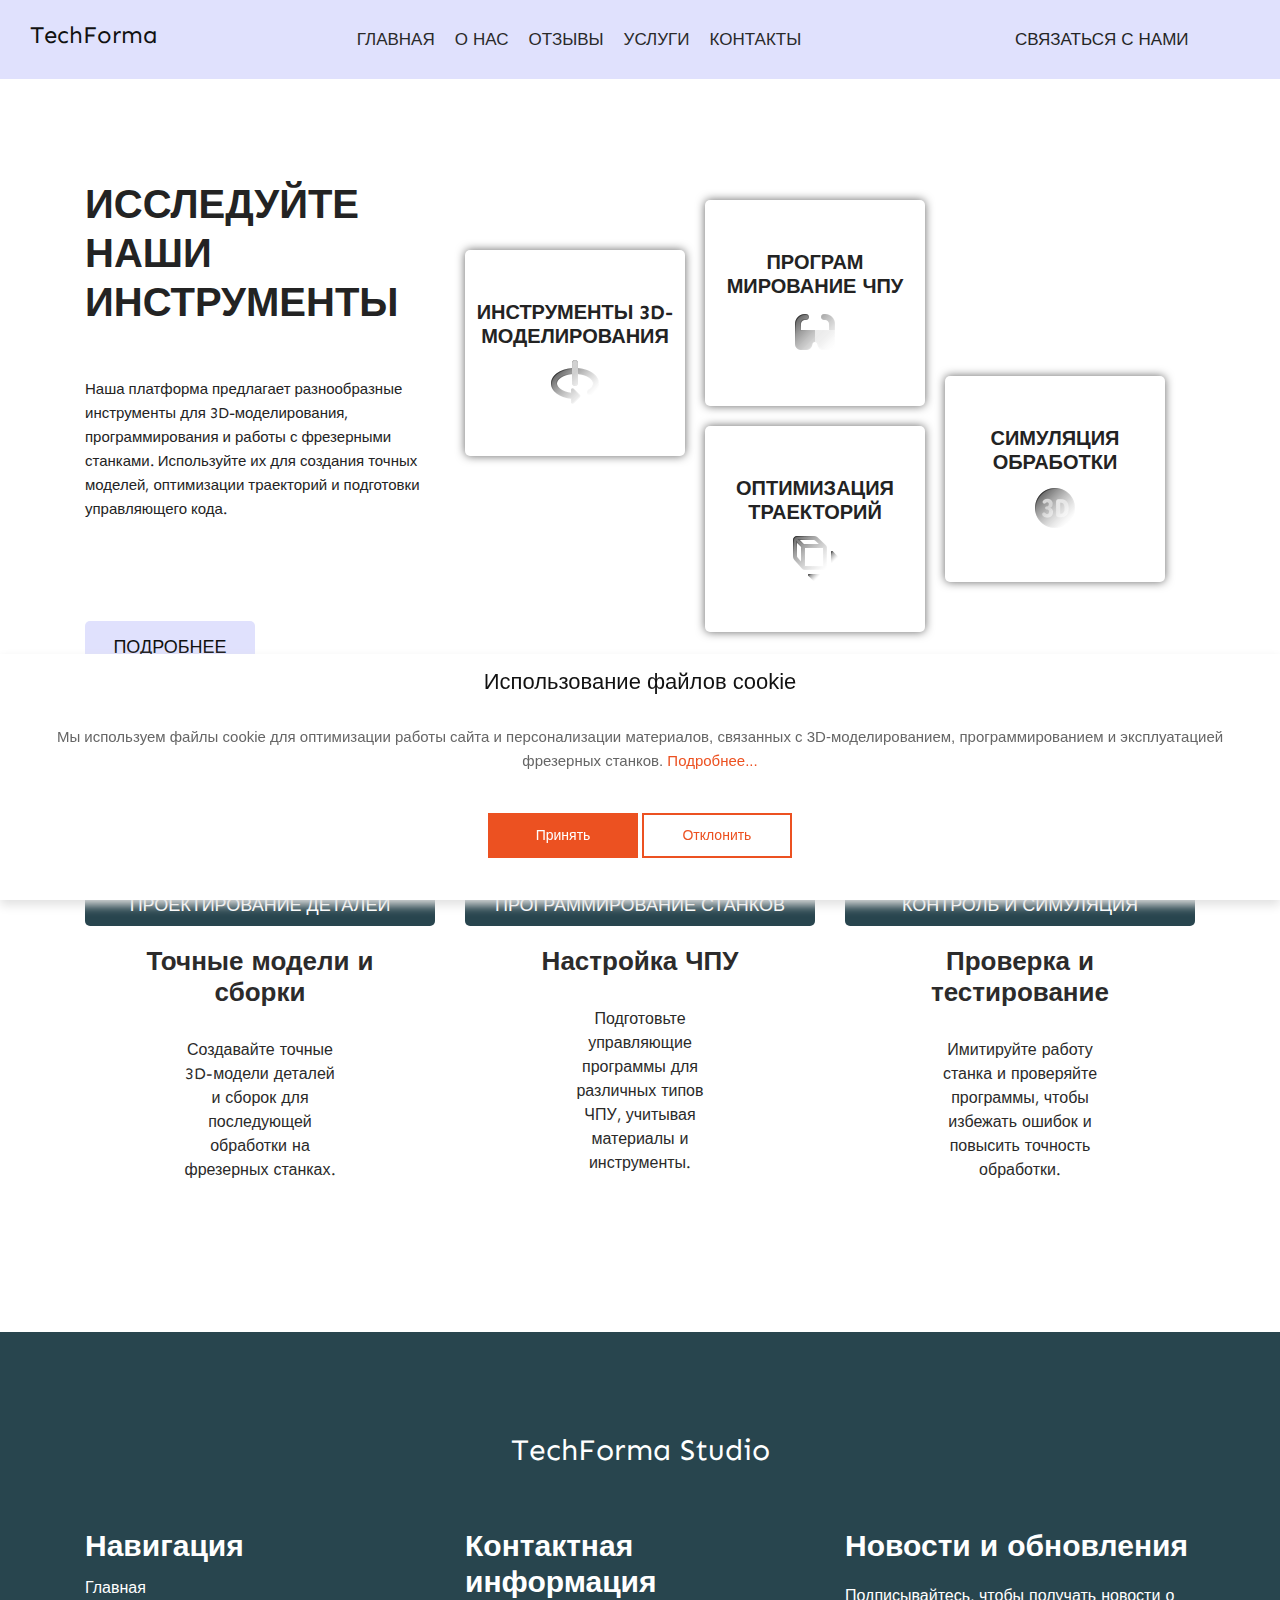
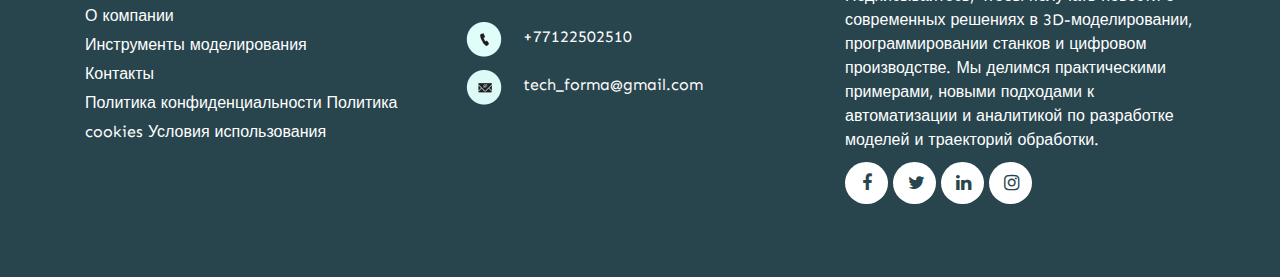
<file: services.html>
<!DOCTYPE html>
<html>
    <head>
        <!-- basic -->
        <meta charset="utf-8" />
        <meta http-equiv="X-UA-Compatible" content="IE=edge" />
        <meta name="viewport" content="width=device-width, initial-scale=1" />
        <!-- mobile metas -->
        <meta name="viewport" content="width=device-width, initial-scale=1" />
        <meta name="viewport" content="initial-scale=1, maximum-scale=1" />
        <!-- site metas -->
        <title>TechForma</title>
        <meta
            name="keywords"
            content="3D моделирование, CAM программирование, фрезерные станки, управление ЧПУ, обучение фрезеровке, постобработка, SMM, SMM promotion, booking"
        />
        <meta
            name="description"
            content="Практические курсы и услуги по 3D-моделированию, CAM-программированию и эксплуатации фрезерных станков. Обучение, сопровождение проектов и внедрение цифровых процессов."
        />
        <!-- bootstrap css -->
        <link rel="stylesheet" type="text/css" href="css/bootstrap.min.css" />
        <!-- style css -->
        <link rel="stylesheet" type="text/css" href="css/style.css" />
        <!-- Responsive-->
        <link rel="stylesheet" href="css/responsive.css" />
        <!-- favicon -->
        <link rel="icon" href="images/favicon.png" type="image/gif" />
        <!-- font css -->
        <link
            href="https://fonts.googleapis.com/css2?family=Sen:wght@400;700;800&display=swap"
            rel="stylesheet"
        />
        <!-- Scrollbar Custom CSS -->
        <link rel="stylesheet" href="css/jquery.mCustomScrollbar.min.css" />
        <!-- Tweaks for older IEs-->
        <link
            rel="stylesheet"
            href="https://netdna.bootstrapcdn.com/font-awesome/4.0.3/css/font-awesome.css"
        />
    </head>
    <body>
        <div class="header_block header_bg">
            <div class="container-fluid">
                <nav class="navbar navbar-expand-lg navbar-light bg-light">
                    <a class="navbar-brand" href="index.html">
                        <h1>TechForma</h1>
                    </a>
                    <button
                        class="navbar-toggler"
                        type="button"
                        data-toggle="collapse"
                        data-target="#navbarSupportedContent"
                        aria-controls="navbarSupportedContent"
                        aria-expanded="false"
                        aria-label="Toggle navigation"
                    >
                        <span class="navbar-toggler-icon"></span>
                    </button>
                    <div
                        class="collapse navbar-collapse"
                        id="navbarSupportedContent"
                    >
                        <ul class="navbar-nav ml-auto">
                            <li class="nav-item active">
                                <a class="nav-link" href="index.html"
                                    >Главная</a
                                >
                            </li>
                            <li class="nav-item">
                                <a class="nav-link" href="about.html">О нас</a>
                            </li>
                            <li class="nav-item">
                                <a class="nav-link" href="testimonials.html"
                                    >Отзывы</a
                                >
                            </li>
                            <li class="nav-item">
                                <a class="nav-link" href="services.html"
                                    >Услуги</a
                                >
                            </li>
                            <li class="nav-item">
                                <a class="nav-link" href="contact.html"
                                    >Контакты</a
                                >
                            </li>
                        </ul>
                        <form class="form-inline my-2 my-lg-0">
                            <div class="login_bt">
                                <ul>
                                    <li>
                                        <a href="contact.html"
                                            >Связаться с нами</a
                                        >
                                    </li>
                                </ul>
                            </div>
                        </form>
                    </div>
                </nav>
            </div>
        </div>
        <!-- header section end -->

        <!-- services section start -->
        <div class="services_section layout_padding">
            <div class="container">
                <div class="row">
                    <div class="col-md-4">
                        <h1 class="services_taital">
                            Исследуйте наши инструменты
                        </h1>
                        <p class="services_text">
                            Наша платформа предлагает разнообразные инструменты
                            для 3D-моделирования, программирования и работы с
                            фрезерными станками. Используйте их для создания
                            точных моделей, оптимизации траекторий и подготовки
                            управляющего кода.
                        </p>
                        <div class="readmore_btn">
                            <a href="about.html">Подробнее</a>
                        </div>
                    </div>
                    <div class="col-md-8">
                        <div class="services_box">
                            <div class="services_box_left">
                                <h5 class="fashion_text">
                                    Инструменты 3D-моделирования
                                </h5>
                                <div><img src="images/icon-1.png" /></div>
                            </div>
                            <div class="services_box_right">
                                <h5 class="fashion_text">
                                    Програм мирование ЧПУ
                                </h5>
                                <div><img src="images/icon-2.png" /></div>
                            </div>
                        </div>
                        <div class="services_box_2">
                            <div class="services_box_left">
                                <h5 class="fashion_text">
                                    Оптимизация траекторий
                                </h5>
                                <div><img src="images/icon-3.png" /></div>
                            </div>
                            <div class="services_box_right">
                                <h5 class="fashion_text">
                                    Симуляция обработки
                                </h5>
                                <div><img src="images/icon-4.png" /></div>
                            </div>
                        </div>
                    </div>
                </div>
            </div>
        </div>
        <!-- services section end -->

        <!-- pricing section start -->
        <div class="pricing_block layout_padding mb-5">
            <div class="container">
                <div class="row">
                    <div class="col-md-12">
                        <h1 class="pricing_taital">
                            Обзор инструментов работы с ЧПУ
                        </h1>
                    </div>
                </div>
                <div class="pricing_block_2">
                    <div class="row">
                        <div class="col-md-4">
                            <div class="pricing_box">
                                <h6 class="regular_text">
                                    Проектирование деталей
                                </h6>
                                <div class="taital_main">
                                    <h3 class="dolor_text">
                                        Точные модели и сборки
                                    </h3>
                                </div>
                                <p class="using_text">
                                    Создавайте точные 3D-модели деталей и сборок
                                    для последующей обработки на фрезерных
                                    станках.
                                </p>
                            </div>
                        </div>
                        <div class="col-md-4">
                            <div class="pricing_box">
                                <h6 class="regular_text">
                                    Программирование станков
                                </h6>
                                <div class="taital_main">
                                    <h3 class="dolor_text">Настройка ЧПУ</h3>
                                </div>
                                <p class="using_text">
                                    Подготовьте управляющие программы для
                                    различных типов ЧПУ, учитывая материалы и
                                    инструменты.
                                </p>
                            </div>
                        </div>
                        <div class="col-md-4">
                            <div class="pricing_box">
                                <h6 class="regular_text">
                                    Контроль и симуляция
                                </h6>
                                <div class="taital_main">
                                    <h3 class="dolor_text">
                                        Проверка и тестирование
                                    </h3>
                                </div>
                                <p class="using_text">
                                    Имитируйте работу станка и проверяйте
                                    программы, чтобы избежать ошибок и повысить
                                    точность обработки.
                                </p>
                            </div>
                        </div>
                    </div>
                </div>
            </div>
        </div>
        <!-- pricing section end -->

        <!-- footer section start -->
        <div class="footer_block layout_padding">
            <div class="container">
                <div class="row">
                    <div class="col-md-12">
                        <div class="footer_logo">
                            <h1 style="font-size: 30px; color: #fff">
                                TechForma Studio
                            </h1>
                        </div>
                    </div>
                </div>
                <div class="footer_block_2">
                    <div class="row">
                        <div class="col-lg-4 col-sm-6">
                            <h2 class="useful_text">Навигация</h2>
                            <div class="footer_menu">
                                <ul>
                                    <li><a href="index.html">Главная</a></li>
                                    <li><a href="about.html">О компании</a></li>
                                    <li>
                                        <a href="tools.html">
                                            Инструменты моделирования
                                        </a>
                                    </li>
                                    <li><a href="contact.html">Контакты</a></li>
                                    <li>
                                        <a href="privacy-policy.html">
                                            Политика конфиденциальности
                                        </a>
                                        <a href="privacy-policy.html">
                                            Политика cookies
                                        </a>
                                        <a href="terms-of-use.html">
                                            Условия использования
                                        </a>
                                    </li>
                                </ul>
                            </div>
                        </div>

                        <div class="col-lg-4 col-sm-6">
                            <h2 class="useful_text">Контактная информация</h2>
                            <div class="location_text">
                                <img src="images/call-icon.png" />
                                <span class="padding_left_15">
                                    <a href="#">+77122502510</a>
                                </span>
                            </div>
                            <div class="location_text">
                                <img src="images/mail-icon.png" />
                                <span class="padding_left_15">
                                    <a href="#">tech_forma@gmail.com</a>
                                </span>
                            </div>
                        </div>

                        <div class="col-lg-4 col-sm-6">
                            <h2 class="useful_text">Новости и обновления</h2>
                            <p class="footer_text">
                                Подписывайтесь, чтобы получать новости о
                                современных решениях в 3D-моделировании,
                                программировании станков и цифровом
                                производстве. Мы делимся практическими
                                примерами, новыми подходами к автоматизации и
                                аналитикой по разработке моделей и траекторий
                                обработки.
                            </p>
                            <div class="social_icon">
                                <ul>
                                    <li>
                                        <a href="https://www.facebook.com/">
                                            <i
                                                class="fa fa-facebook"
                                                aria-hidden="true"
                                            ></i>
                                        </a>
                                    </li>
                                    <li>
                                        <a href="https://www.twitter.com/">
                                            <i
                                                class="fa fa-twitter"
                                                aria-hidden="true"
                                            ></i>
                                        </a>
                                    </li>
                                    <li>
                                        <a href="https://www.linkedin.com/">
                                            <i
                                                class="fa fa-linkedin"
                                                aria-hidden="true"
                                            ></i>
                                        </a>
                                    </li>
                                    <li>
                                        <a href="https://www.instagram.com/">
                                            <i
                                                class="fa fa-instagram"
                                                aria-hidden="true"
                                            ></i>
                                        </a>
                                    </li>
                                </ul>
                            </div>
                        </div>
                    </div>
                </div>
            </div>
        </div>
        <!-- footer section end -->

        <!-- Cookie banner -->
        <div class="cookie-wrapper show">
            <div>
                <i class="bx bx-cookie"></i>
                <h2 style="text-align: center">Использование файлов cookie</h2>
            </div>

            <div class="data">
                <p>
                    Мы используем файлы cookie для оптимизации работы сайта и
                    персонализации материалов, связанных с 3D-моделированием,
                    программированием и эксплуатацией фрезерных станков.
                    <a href="cookie-policy.html">Подробнее...</a>
                </p>
            </div>

            <div class="buttons">
                <button class="cookie-button" id="acceptBtn">Принять</button>
                <button class="cookie-button" id="declineBtn">Отклонить</button>
            </div>
        </div>
        <!-- End Cookie banner -->

        <!-- Javascript files-->
        <script src="https://code.jquery.com/jquery-3.4.1.min.js"></script>
        <script src="js/popper.min.js"></script>
        <script src="js/bootstrap.bundle.min.js"></script>
        <script src="js/jquery-3.0.0.min.js"></script>
        <script src="js/plugin.js"></script>
        <!-- sidebar -->
        <script src="js/jquery.mCustomScrollbar.concat.min.js"></script>
        <script src="js/custom.js"></script>
        <script src="js/cookiebanner.js"></script>
        <!-- javascript -->
    </body>
</html>
</file>
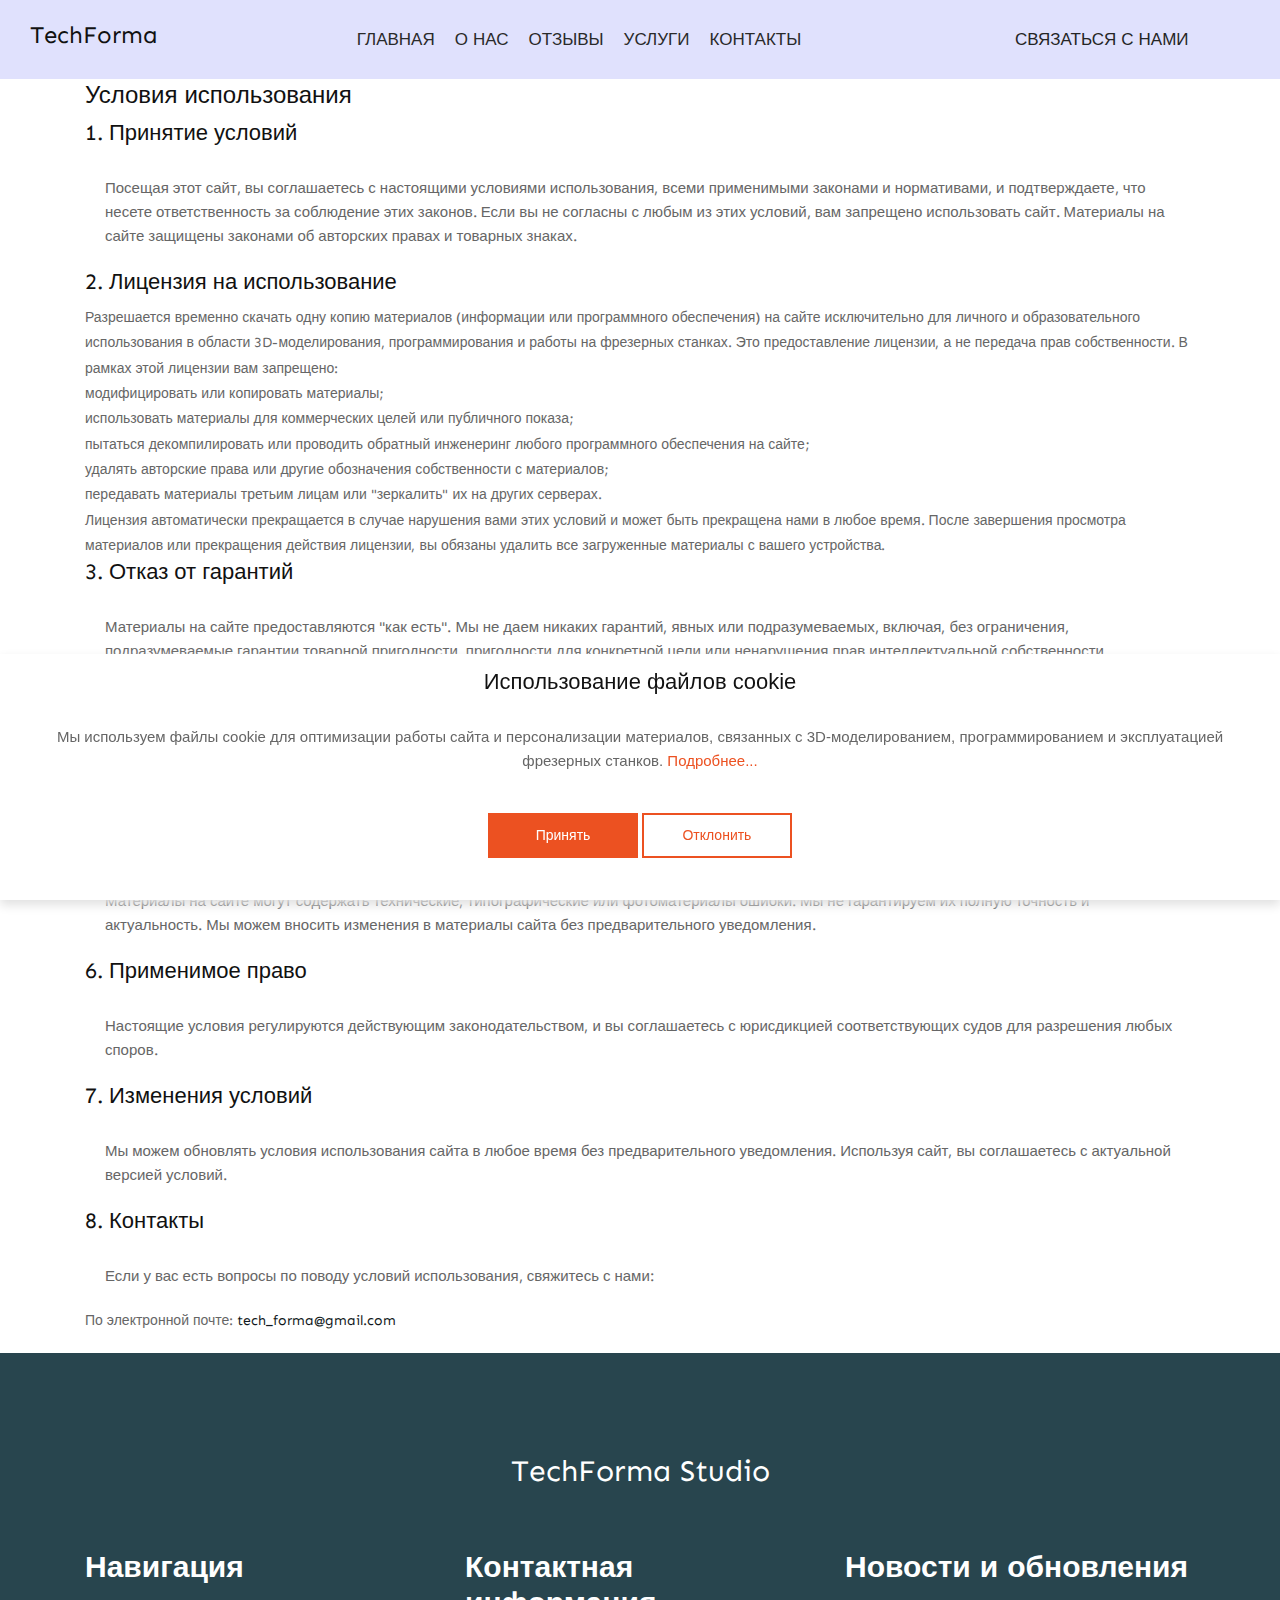
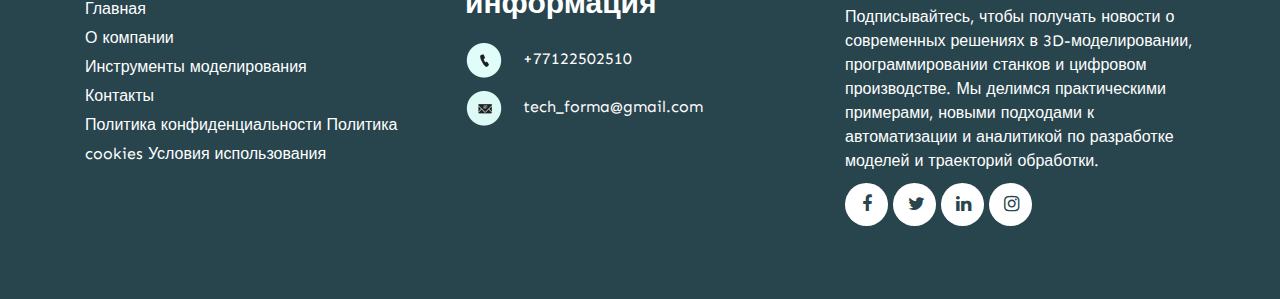
<file: terms-of-use.html>
<!DOCTYPE html>
<html>
    <head>
        <!-- basic -->
        <meta charset="utf-8" />
        <meta http-equiv="X-UA-Compatible" content="IE=edge" />
        <meta name="viewport" content="width=device-width, initial-scale=1" />
        <!-- mobile metas -->
        <meta name="viewport" content="width=device-width, initial-scale=1" />
        <meta name="viewport" content="initial-scale=1, maximum-scale=1" />
        <!-- site metas -->
        <title>TechForma</title>
        <meta
            name="keywords"
            content="3D моделирование, CAM программирование, фрезерные станки, управление ЧПУ, обучение фрезеровке, постобработка, SMM, SMM promotion, booking"
        />
        <meta
            name="description"
            content="Практические курсы и услуги по 3D-моделированию, CAM-программированию и эксплуатации фрезерных станков. Обучение, сопровождение проектов и внедрение цифровых процессов."
        />
        <!-- bootstrap css -->
        <link rel="stylesheet" type="text/css" href="css/bootstrap.min.css" />
        <!-- style css -->
        <link rel="stylesheet" type="text/css" href="css/style.css" />
        <!-- Responsive-->
        <link rel="stylesheet" href="css/responsive.css" />
        <!-- favicon -->
        <link rel="icon" href="images/favicon.png" type="image/gif" />
        <!-- font css -->
        <link
            href="https://fonts.googleapis.com/css2?family=Sen:wght@400;700;800&display=swap"
            rel="stylesheet"
        />
        <!-- Scrollbar Custom CSS -->
        <link rel="stylesheet" href="css/jquery.mCustomScrollbar.min.css" />
        <!-- Tweaks for older IEs-->
        <link
            rel="stylesheet"
            href="https://netdna.bootstrapcdn.com/font-awesome/4.0.3/css/font-awesome.css"
        />
    </head>
    <body>
        <div class="header_block header_bg">
            <div class="container-fluid">
                <nav class="navbar navbar-expand-lg navbar-light bg-light">
                    <a class="navbar-brand" href="index.html">
                        <h1>TechForma</h1>
                    </a>
                    <button
                        class="navbar-toggler"
                        type="button"
                        data-toggle="collapse"
                        data-target="#navbarSupportedContent"
                        aria-controls="navbarSupportedContent"
                        aria-expanded="false"
                        aria-label="Toggle navigation"
                    >
                        <span class="navbar-toggler-icon"></span>
                    </button>
                    <div
                        class="collapse navbar-collapse"
                        id="navbarSupportedContent"
                    >
                        <ul class="navbar-nav ml-auto">
                            <li class="nav-item active">
                                <a class="nav-link" href="index.html"
                                    >Главная</a
                                >
                            </li>
                            <li class="nav-item">
                                <a class="nav-link" href="about.html">О нас</a>
                            </li>
                            <li class="nav-item">
                                <a class="nav-link" href="testimonials.html"
                                    >Отзывы</a
                                >
                            </li>
                            <li class="nav-item">
                                <a class="nav-link" href="services.html"
                                    >Услуги</a
                                >
                            </li>
                            <li class="nav-item">
                                <a class="nav-link" href="contact.html"
                                    >Контакты</a
                                >
                            </li>
                        </ul>
                        <form class="form-inline my-2 my-lg-0">
                            <div class="login_bt">
                                <ul>
                                    <li>
                                        <a href="contact.html"
                                            >Связаться с нами</a
                                        >
                                    </li>
                                </ul>
                            </div>
                        </form>
                    </div>
                </nav>
            </div>
        </div>
        <!-- header section end -->
        <main>
            <article
                class="container additional-wrapper"
                style="margin-top: 30px"
            >
                <div class="page__content" style="padding: 20px 0px">
                    <h1>Условия использования</h1>

                    <h2>1. Принятие условий</h2>

                    <p>
                        Посещая этот сайт, вы соглашаетесь с настоящими
                        условиями использования, всеми применимыми законами и
                        нормативами, и подтверждаете, что несете ответственность
                        за соблюдение этих законов. Если вы не согласны с любым
                        из этих условий, вам запрещено использовать сайт.
                        Материалы на сайте защищены законами об авторских правах
                        и товарных знаках.
                    </p>

                    <h2>2. Лицензия на использование</h2>

                    <ol type="a">
                        <li>
                            Разрешается временно скачать одну копию материалов
                            (информации или программного обеспечения) на сайте
                            исключительно для личного и образовательного
                            использования в области 3D-моделирования,
                            программирования и работы на фрезерных станках. Это
                            предоставление лицензии, а не передача прав
                            собственности. В рамках этой лицензии вам запрещено:
                        </li>
                        <ul>
                            <li>модифицировать или копировать материалы;</li>
                            <li>
                                использовать материалы для коммерческих целей
                                или публичного показа;
                            </li>
                            <li>
                                пытаться декомпилировать или проводить обратный
                                инженеринг любого программного обеспечения на
                                сайте;
                            </li>
                            <li>
                                удалять авторские права или другие обозначения
                                собственности с материалов;
                            </li>
                            <li>
                                передавать материалы третьим лицам или
                                "зеркалить" их на других серверах.
                            </li>
                        </ul>
                        <li>
                            Лицензия автоматически прекращается в случае
                            нарушения вами этих условий и может быть прекращена
                            нами в любое время. После завершения просмотра
                            материалов или прекращения действия лицензии, вы
                            обязаны удалить все загруженные материалы с вашего
                            устройства.
                        </li>
                    </ol>

                    <h2>3. Отказ от гарантий</h2>

                    <p>
                        Материалы на сайте предоставляются "как есть". Мы не
                        даем никаких гарантий, явных или подразумеваемых,
                        включая, без ограничения, подразумеваемые гарантии
                        товарной пригодности, пригодности для конкретной цели
                        или ненарушения прав интеллектуальной собственности.
                    </p>

                    <h2>4. Ограничение ответственности</h2>

                    <p>
                        Ни мы, ни наши партнеры не несут ответственности за
                        любые убытки (включая потерю данных, прибыли или
                        прерывание работы), возникшие в результате использования
                        или невозможности использования материалов сайта, даже
                        если нас уведомили о возможных убытках. В некоторых
                        юрисдикциях такие ограничения могут не применяться.
                    </p>

                    <h2>5. Исправления и ошибки</h2>

                    <p>
                        Материалы на сайте могут содержать технические,
                        типографические или фотоматериалы ошибки. Мы не
                        гарантируем их полную точность и актуальность. Мы можем
                        вносить изменения в материалы сайта без предварительного
                        уведомления.
                    </p>

                    <h2>6. Применимое право</h2>

                    <p>
                        Настоящие условия регулируются действующим
                        законодательством, и вы соглашаетесь с юрисдикцией
                        соответствующих судов для разрешения любых споров.
                    </p>

                    <h2>7. Изменения условий</h2>

                    <p>
                        Мы можем обновлять условия использования сайта в любое
                        время без предварительного уведомления. Используя сайт,
                        вы соглашаетесь с актуальной версией условий.
                    </p>

                    <h2>8. Контакты</h2>

                    <p>
                        Если у вас есть вопросы по поводу условий использования,
                        свяжитесь с нами:
                    </p>

                    <ul>
                        <li>
                            По электронной почте:
                            <a
                                style="color: #101820ff"
                                href="mailto:tech_forma@gmail.com"
                                >tech_forma@gmail.com</a
                            >
                        </li>
                    </ul>
                </div>
            </article>
        </main>

        <!-- footer section start -->
        <div class="footer_block layout_padding">
            <div class="container">
                <div class="row">
                    <div class="col-md-12">
                        <div class="footer_logo">
                            <h1 style="font-size: 30px; color: #fff">
                                TechForma Studio
                            </h1>
                        </div>
                    </div>
                </div>
                <div class="footer_block_2">
                    <div class="row">
                        <div class="col-lg-4 col-sm-6">
                            <h2 class="useful_text">Навигация</h2>
                            <div class="footer_menu">
                                <ul>
                                    <li><a href="index.html">Главная</a></li>
                                    <li><a href="about.html">О компании</a></li>
                                    <li>
                                        <a href="tools.html">
                                            Инструменты моделирования
                                        </a>
                                    </li>
                                    <li><a href="contact.html">Контакты</a></li>
                                    <li>
                                        <a href="privacy-policy.html">
                                            Политика конфиденциальности
                                        </a>
                                        <a href="privacy-policy.html">
                                            Политика cookies
                                        </a>
                                        <a href="terms-of-use.html">
                                            Условия использования
                                        </a>
                                    </li>
                                </ul>
                            </div>
                        </div>

                        <div class="col-lg-4 col-sm-6">
                            <h2 class="useful_text">Контактная информация</h2>
                            <div class="location_text">
                                <img src="images/call-icon.png" />
                                <span class="padding_left_15">
                                    <a href="#">+77122502510</a>
                                </span>
                            </div>
                            <div class="location_text">
                                <img src="images/mail-icon.png" />
                                <span class="padding_left_15">
                                    <a href="#">tech_forma@gmail.com</a>
                                </span>
                            </div>
                        </div>

                        <div class="col-lg-4 col-sm-6">
                            <h2 class="useful_text">Новости и обновления</h2>
                            <p class="footer_text">
                                Подписывайтесь, чтобы получать новости о
                                современных решениях в 3D-моделировании,
                                программировании станков и цифровом
                                производстве. Мы делимся практическими
                                примерами, новыми подходами к автоматизации и
                                аналитикой по разработке моделей и траекторий
                                обработки.
                            </p>
                            <div class="social_icon">
                                <ul>
                                    <li>
                                        <a href="https://www.facebook.com/">
                                            <i
                                                class="fa fa-facebook"
                                                aria-hidden="true"
                                            ></i>
                                        </a>
                                    </li>
                                    <li>
                                        <a href="https://www.twitter.com/">
                                            <i
                                                class="fa fa-twitter"
                                                aria-hidden="true"
                                            ></i>
                                        </a>
                                    </li>
                                    <li>
                                        <a href="https://www.linkedin.com/">
                                            <i
                                                class="fa fa-linkedin"
                                                aria-hidden="true"
                                            ></i>
                                        </a>
                                    </li>
                                    <li>
                                        <a href="https://www.instagram.com/">
                                            <i
                                                class="fa fa-instagram"
                                                aria-hidden="true"
                                            ></i>
                                        </a>
                                    </li>
                                </ul>
                            </div>
                        </div>
                    </div>
                </div>
            </div>
        </div>
        <!-- footer section end -->

        <!-- Cookie banner -->
        <div class="cookie-wrapper show">
            <div>
                <i class="bx bx-cookie"></i>
                <h2 style="text-align: center">Использование файлов cookie</h2>
            </div>

            <div class="data">
                <p>
                    Мы используем файлы cookie для оптимизации работы сайта и
                    персонализации материалов, связанных с 3D-моделированием,
                    программированием и эксплуатацией фрезерных станков.
                    <a href="cookie-policy.html">Подробнее...</a>
                </p>
            </div>

            <div class="buttons">
                <button class="cookie-button" id="acceptBtn">Принять</button>
                <button class="cookie-button" id="declineBtn">Отклонить</button>
            </div>
        </div>
        <!-- End Cookie banner -->

        <!-- Javascript files-->
        <script src="https://code.jquery.com/jquery-3.4.1.min.js"></script>
        <script src="js/popper.min.js"></script>
        <script src="js/bootstrap.bundle.min.js"></script>
        <script src="js/jquery-3.0.0.min.js"></script>
        <script src="js/plugin.js"></script>
        <!-- sidebar -->
        <script src="js/jquery.mCustomScrollbar.concat.min.js"></script>
        <script src="js/custom.js"></script>
        <script src="js/cookiebanner.js"></script>
        <!-- javascript -->
    </body>
</html>
</file>
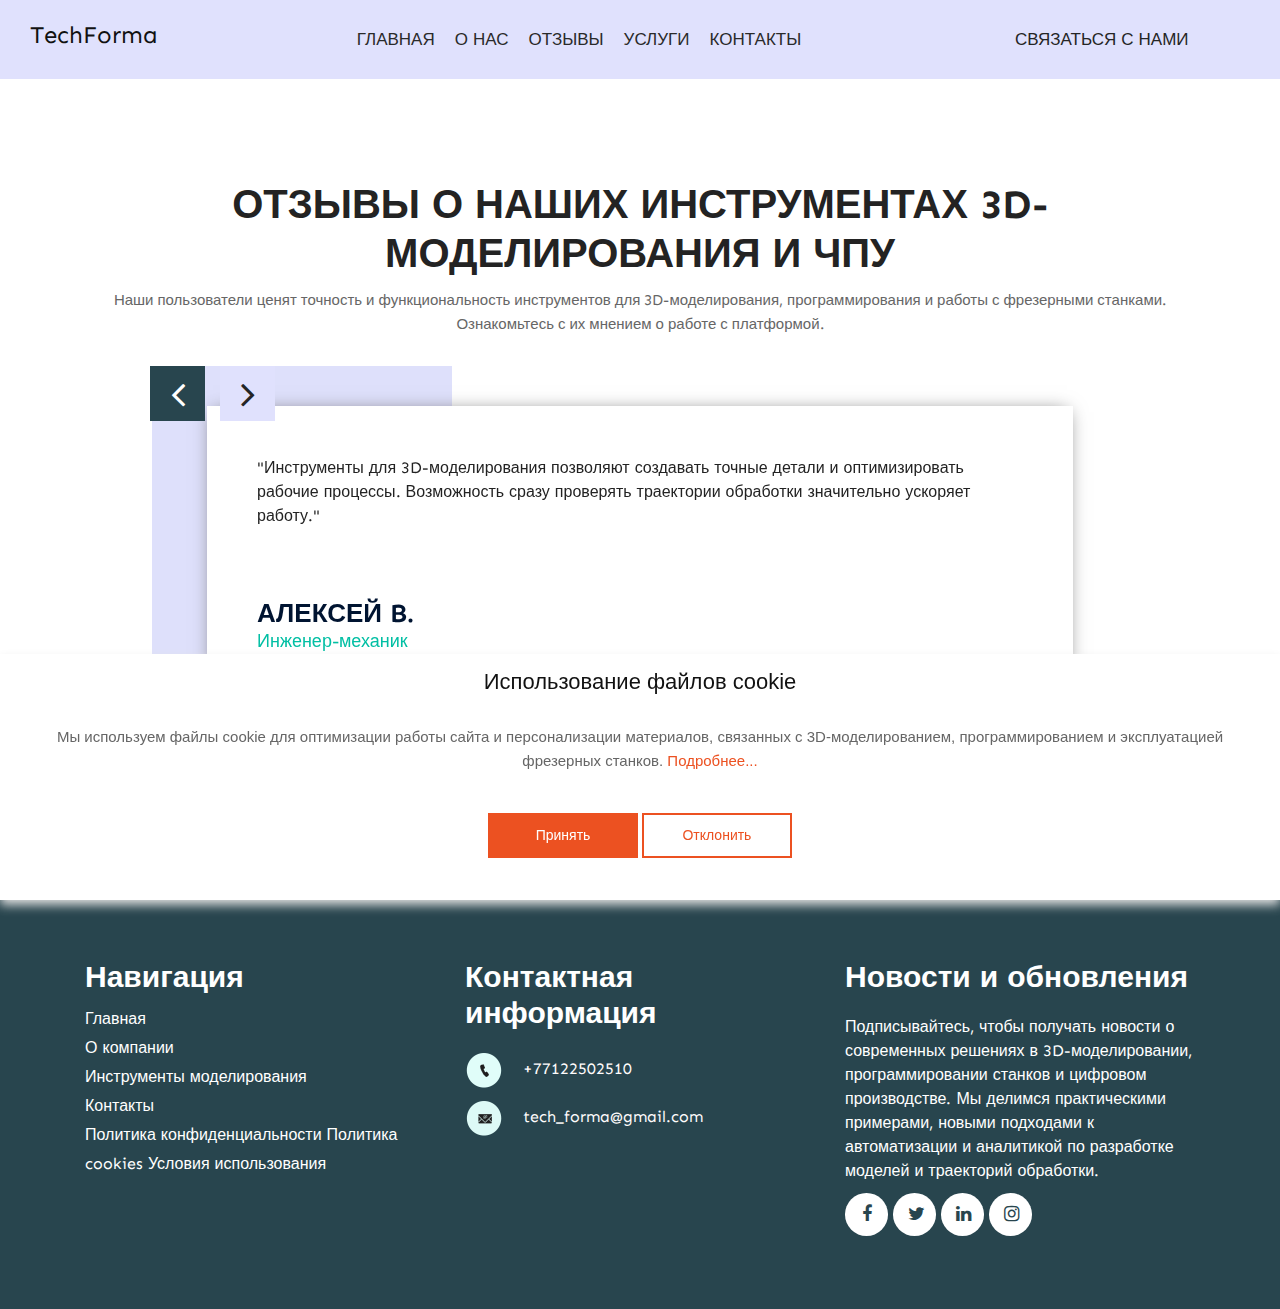
<file: testimonials.html>
<!DOCTYPE html>
<html>
    <head>
        <!-- basic -->
        <meta charset="utf-8" />
        <meta http-equiv="X-UA-Compatible" content="IE=edge" />
        <meta name="viewport" content="width=device-width, initial-scale=1" />
        <!-- mobile metas -->
        <meta name="viewport" content="width=device-width, initial-scale=1" />
        <meta name="viewport" content="initial-scale=1, maximum-scale=1" />
        <!-- site metas -->
        <title>TechForma</title>
        <meta
            name="keywords"
            content="3D моделирование, CAM программирование, фрезерные станки, управление ЧПУ, обучение фрезеровке, постобработка, SMM, SMM promotion, booking"
        />
        <meta
            name="description"
            content="Практические курсы и услуги по 3D-моделированию, CAM-программированию и эксплуатации фрезерных станков. Обучение, сопровождение проектов и внедрение цифровых процессов."
        />
        <!-- bootstrap css -->
        <link rel="stylesheet" type="text/css" href="css/bootstrap.min.css" />
        <!-- style css -->
        <link rel="stylesheet" type="text/css" href="css/style.css" />
        <!-- Responsive-->
        <link rel="stylesheet" href="css/responsive.css" />
        <!-- favicon -->
        <link rel="icon" href="images/favicon.png" type="image/gif" />
        <!-- font css -->
        <link
            href="https://fonts.googleapis.com/css2?family=Sen:wght@400;700;800&display=swap"
            rel="stylesheet"
        />
        <!-- Scrollbar Custom CSS -->
        <link rel="stylesheet" href="css/jquery.mCustomScrollbar.min.css" />
        <!-- Tweaks for older IEs-->
        <link
            rel="stylesheet"
            href="https://netdna.bootstrapcdn.com/font-awesome/4.0.3/css/font-awesome.css"
        />
    </head>
    <body>
        <div class="header_block header_bg">
            <div class="container-fluid">
                <nav class="navbar navbar-expand-lg navbar-light bg-light">
                    <a class="navbar-brand" href="index.html">
                        <h1>TechForma</h1>
                    </a>
                    <button
                        class="navbar-toggler"
                        type="button"
                        data-toggle="collapse"
                        data-target="#navbarSupportedContent"
                        aria-controls="navbarSupportedContent"
                        aria-expanded="false"
                        aria-label="Toggle navigation"
                    >
                        <span class="navbar-toggler-icon"></span>
                    </button>
                    <div
                        class="collapse navbar-collapse"
                        id="navbarSupportedContent"
                    >
                        <ul class="navbar-nav ml-auto">
                            <li class="nav-item active">
                                <a class="nav-link" href="index.html"
                                    >Главная</a
                                >
                            </li>
                            <li class="nav-item">
                                <a class="nav-link" href="about.html">О нас</a>
                            </li>
                            <li class="nav-item">
                                <a class="nav-link" href="testimonials.html"
                                    >Отзывы</a
                                >
                            </li>
                            <li class="nav-item">
                                <a class="nav-link" href="services.html"
                                    >Услуги</a
                                >
                            </li>
                            <li class="nav-item">
                                <a class="nav-link" href="contact.html"
                                    >Контакты</a
                                >
                            </li>
                        </ul>
                        <form class="form-inline my-2 my-lg-0">
                            <div class="login_bt">
                                <ul>
                                    <li>
                                        <a href="contact.html"
                                            >Связаться с нами</a
                                        >
                                    </li>
                                </ul>
                            </div>
                        </form>
                    </div>
                </nav>
            </div>
        </div>
        <!-- header section end -->

        <!-- customer section start -->
        <div class="customer_section layout_padding">
            <div class="container">
                <div class="row">
                    <div class="col-sm-12">
                        <h1 class="customer_taital">
                            Отзывы о наших инструментах 3D-моделирования и ЧПУ
                        </h1>
                        <p class="text-center">
                            Наши пользователи ценят точность и функциональность
                            инструментов для 3D-моделирования, программирования
                            и работы с фрезерными станками. Ознакомьтесь с их
                            мнением о работе с платформой.
                        </p>
                    </div>
                </div>
            </div>
            <div id="my_slider" class="carousel slide" data-ride="carousel">
                <div class="carousel-inner">
                    <div class="carousel-item active">
                        <div class="customer_section_2">
                            <div class="container">
                                <div class="row">
                                    <div class="col-md-12">
                                        <div class="box_main">
                                            <div class="customer_main">
                                                <p class="enim_text">
                                                    "Инструменты для
                                                    3D-моделирования позволяют
                                                    создавать точные детали и
                                                    оптимизировать рабочие
                                                    процессы. Возможность сразу
                                                    проверять траектории
                                                    обработки значительно
                                                    ускоряет работу."
                                                </p>
                                                <div class="customer_right">
                                                    <h3 class="customer_name">
                                                        Алексей B.
                                                    </h3>
                                                    <p class="web_text">
                                                        Инженер-механик
                                                    </p>
                                                </div>
                                            </div>
                                        </div>
                                    </div>
                                </div>
                            </div>
                        </div>
                    </div>
                    <div class="carousel-item">
                        <div class="customer_section_2">
                            <div class="container">
                                <div class="row">
                                    <div class="col-md-12">
                                        <div class="box_main">
                                            <div class="customer_main">
                                                <p class="enim_text">
                                                    "Программирование ЧПУ стало
                                                    более удобным благодаря
                                                    встроенным инструментам
                                                    оптимизации и симуляции.
                                                    Теперь я могу тестировать
                                                    программы до запуска на
                                                    станке."
                                                </p>
                                                <div class="customer_right">
                                                    <h3 class="customer_name">
                                                        Дмитрий E.
                                                    </h3>
                                                    <p class="web_text">
                                                        Технолог
                                                    </p>
                                                </div>
                                            </div>
                                        </div>
                                    </div>
                                </div>
                            </div>
                        </div>
                    </div>
                    <div class="carousel-item">
                        <div class="customer_section_2">
                            <div class="container">
                                <div class="row">
                                    <div class="col-md-12">
                                        <div class="box_main">
                                            <div class="customer_main">
                                                <p class="enim_text">
                                                    "Симуляция обработки на
                                                    станке ЧПУ помогает избежать
                                                    ошибок и повышает точность.
                                                    Очень удобно проверять
                                                    управляющий код прямо на
                                                    платформе."
                                                </p>
                                                <div class="customer_right">
                                                    <h3 class="customer_name">
                                                        Сергей C.
                                                    </h3>
                                                    <p class="web_text">
                                                        Мастер-фрезеровщик
                                                    </p>
                                                </div>
                                            </div>
                                        </div>
                                    </div>
                                </div>
                            </div>
                        </div>
                    </div>
                </div>
                <a
                    class="carousel-control-prev"
                    href="#my_slider"
                    role="button"
                    data-slide="prev"
                >
                    <i class="fa fa-angle-left"></i>
                </a>
                <a
                    class="carousel-control-next"
                    href="#my_slider"
                    role="button"
                    data-slide="next"
                >
                    <i class="fa fa-angle-right"></i>
                </a>
            </div>
        </div>
        <!-- customer section end -->

        <!-- footer section start -->
        <div class="footer_block layout_padding">
            <div class="container">
                <div class="row">
                    <div class="col-md-12">
                        <div class="footer_logo">
                            <h1 style="font-size: 30px; color: #fff">
                                TechForma Studio
                            </h1>
                        </div>
                    </div>
                </div>
                <div class="footer_block_2">
                    <div class="row">
                        <div class="col-lg-4 col-sm-6">
                            <h2 class="useful_text">Навигация</h2>
                            <div class="footer_menu">
                                <ul>
                                    <li><a href="index.html">Главная</a></li>
                                    <li><a href="about.html">О компании</a></li>
                                    <li>
                                        <a href="tools.html">
                                            Инструменты моделирования
                                        </a>
                                    </li>
                                    <li><a href="contact.html">Контакты</a></li>
                                    <li>
                                        <a href="privacy-policy.html">
                                            Политика конфиденциальности
                                        </a>
                                        <a href="privacy-policy.html">
                                            Политика cookies
                                        </a>
                                        <a href="terms-of-use.html">
                                            Условия использования
                                        </a>
                                    </li>
                                </ul>
                            </div>
                        </div>

                        <div class="col-lg-4 col-sm-6">
                            <h2 class="useful_text">Контактная информация</h2>
                            <div class="location_text">
                                <img src="images/call-icon.png" />
                                <span class="padding_left_15">
                                    <a href="#">+77122502510</a>
                                </span>
                            </div>
                            <div class="location_text">
                                <img src="images/mail-icon.png" />
                                <span class="padding_left_15">
                                    <a href="#">tech_forma@gmail.com</a>
                                </span>
                            </div>
                        </div>

                        <div class="col-lg-4 col-sm-6">
                            <h2 class="useful_text">Новости и обновления</h2>
                            <p class="footer_text">
                                Подписывайтесь, чтобы получать новости о
                                современных решениях в 3D-моделировании,
                                программировании станков и цифровом
                                производстве. Мы делимся практическими
                                примерами, новыми подходами к автоматизации и
                                аналитикой по разработке моделей и траекторий
                                обработки.
                            </p>
                            <div class="social_icon">
                                <ul>
                                    <li>
                                        <a href="https://www.facebook.com/">
                                            <i
                                                class="fa fa-facebook"
                                                aria-hidden="true"
                                            ></i>
                                        </a>
                                    </li>
                                    <li>
                                        <a href="https://www.twitter.com/">
                                            <i
                                                class="fa fa-twitter"
                                                aria-hidden="true"
                                            ></i>
                                        </a>
                                    </li>
                                    <li>
                                        <a href="https://www.linkedin.com/">
                                            <i
                                                class="fa fa-linkedin"
                                                aria-hidden="true"
                                            ></i>
                                        </a>
                                    </li>
                                    <li>
                                        <a href="https://www.instagram.com/">
                                            <i
                                                class="fa fa-instagram"
                                                aria-hidden="true"
                                            ></i>
                                        </a>
                                    </li>
                                </ul>
                            </div>
                        </div>
                    </div>
                </div>
            </div>
        </div>
        <!-- footer section end -->

        <!-- Cookie banner -->
        <div class="cookie-wrapper show">
            <div>
                <i class="bx bx-cookie"></i>
                <h2 style="text-align: center">Использование файлов cookie</h2>
            </div>

            <div class="data">
                <p>
                    Мы используем файлы cookie для оптимизации работы сайта и
                    персонализации материалов, связанных с 3D-моделированием,
                    программированием и эксплуатацией фрезерных станков.
                    <a href="cookie-policy.html">Подробнее...</a>
                </p>
            </div>

            <div class="buttons">
                <button class="cookie-button" id="acceptBtn">Принять</button>
                <button class="cookie-button" id="declineBtn">Отклонить</button>
            </div>
        </div>
        <!-- End Cookie banner -->

        <!-- Javascript files-->
        <script src="https://code.jquery.com/jquery-3.4.1.min.js"></script>
        <script src="js/popper.min.js"></script>
        <script src="js/bootstrap.bundle.min.js"></script>
        <script src="js/jquery-3.0.0.min.js"></script>
        <script src="js/plugin.js"></script>
        <!-- sidebar -->
        <script src="js/jquery.mCustomScrollbar.concat.min.js"></script>
        <script src="js/custom.js"></script>
        <script src="js/cookiebanner.js"></script>
        <!-- javascript -->
    </body>
</html>
</file>
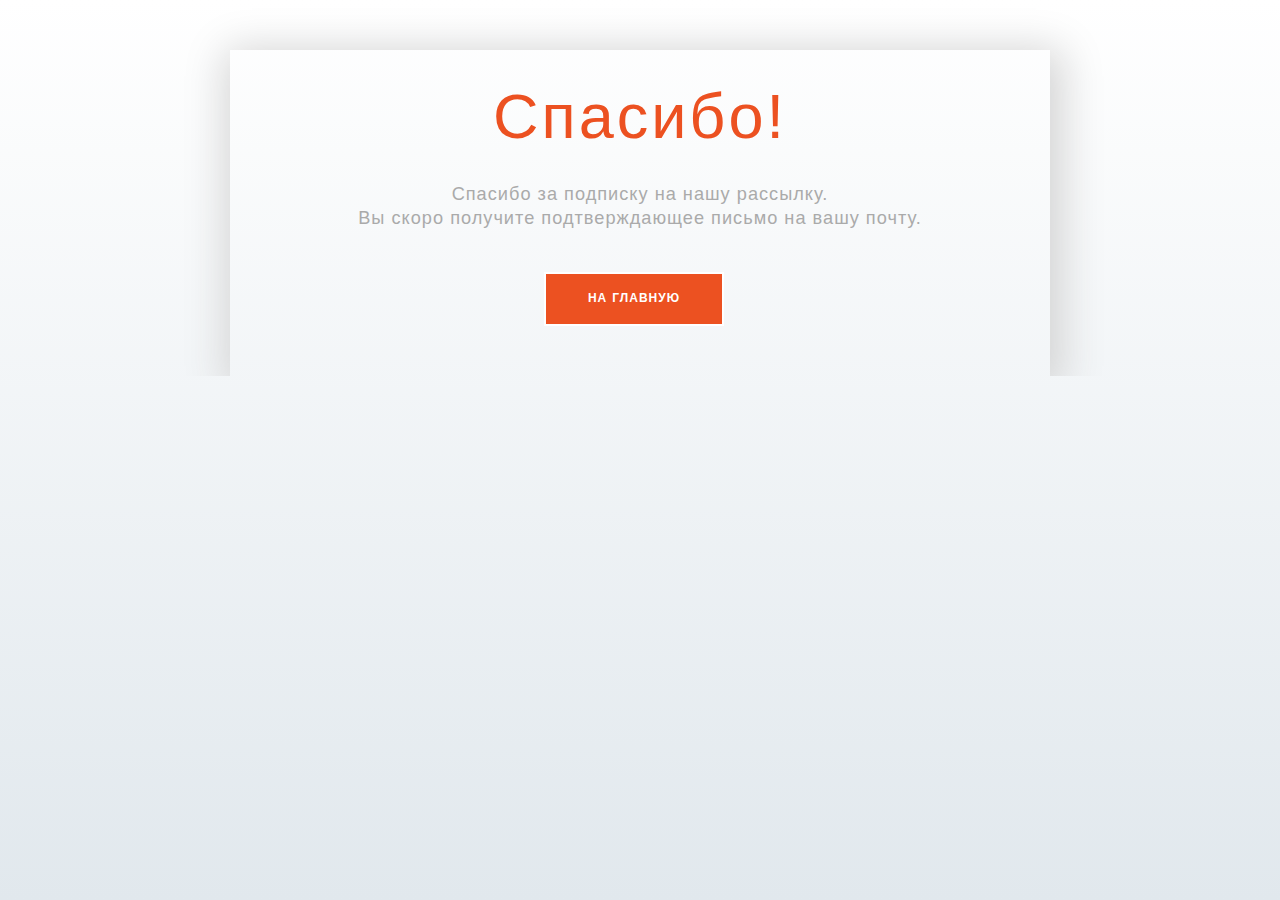
<file: thanks.html>
<!DOCTYPE html>
<!DOCTYPE html>
<html>
    <head>
        <!-- basic -->
        <meta charset="utf-8" />
        <meta http-equiv="X-UA-Compatible" content="IE=edge" />
        <meta name="viewport" content="width=device-width, initial-scale=1" />
        <!-- mobile metas -->
        <meta name="viewport" content="width=device-width, initial-scale=1" />
        <meta name="viewport" content="initial-scale=1, maximum-scale=1" />
        <!-- site metas -->
        <title>TechForma</title>
        <meta
            name="keywords"
            content="3D моделирование, CAM программирование, фрезерные станки, управление ЧПУ, обучение фрезеровке, постобработка, SMM, SMM promotion, booking"
        />
        <meta
            name="description"
            content="Практические курсы и услуги по 3D-моделированию, CAM-программированию и эксплуатации фрезерных станков. Обучение, сопровождение проектов и внедрение цифровых процессов."
        />
        <!-- bootstrap css -->
        <link rel="stylesheet" type="text/css" href="css/bootstrap.min.css" />
        <!-- style css -->
        <link rel="stylesheet" type="text/css" href="css/style.css" />
        <!-- Responsive-->
        <link rel="stylesheet" href="css/responsive.css" />
        <link rel="stylesheet" href="css/thanks.css" />
        <!-- favicon -->
        <link rel="icon" href="images/favicon.png" type="image/gif" />
        <!-- font css -->
        <link
            href="https://fonts.googleapis.com/css2?family=Sen:wght@400;700;800&display=swap"
            rel="stylesheet"
        />
        <!-- Scrollbar Custom CSS -->
        <link rel="stylesheet" href="css/jquery.mCustomScrollbar.min.css" />
        <!-- Tweaks for older IEs-->
        <link
            rel="stylesheet"
            href="https://netdna.bootstrapcdn.com/font-awesome/4.0.3/css/font-awesome.css"
        />
    </head>
    <body>
        <div class="content">
            <div class="wrapper-1">
                <div class="wrapper-2">
                    <h1>Спасибо!</h1>
                    <p>Спасибо за подписку на нашу рассылку.</p>
                    <p>
                        Вы скоро получите подтверждающее письмо на вашу почту.
                    </p>
                    <a href="index.html">
                        <button class="go-home">На главную</button>
                    </a>
                </div>
            </div>
        </div>
    </body>
</html>
</file>
<file: css/style.css>
/*--------------------------------------------------------------------- File Name: style.css ---------------------------------------------------------------------*/

/*--------------------------------------------------------------------- import Files ---------------------------------------------------------------------*/

@import url(animate.min.css);
@import url(normalize.css);
@import url(icomoon.css);
@import url(meanmenu.css);
@import url(owl.carousel.min.css);
@import url(slick.css);
@import url(jquery.fancybox.min.css);
@import url(jquery-ui.css);
@import url(nice-select.css);

/*--------------------------------------------------------------------- skeleton ---------------------------------------------------------------------*/

* {
    box-sizing: border-box !important;
    transition: ease all 0.5s;
}

html {
    overflow-x: hidden;
    scroll-behavior: smooth;
}

body {
    color: #666666;
    font-size: 14px;
    font-family: "Sen", sans-serif;
    line-height: 1.80857;
    font-weight: normal;
    overflow-x: hidden;
}

a {
    color: #1f1f1f;
    text-decoration: none !important;
    outline: none !important;
    -webkit-transition: all 0.3s ease-in-out;
    -moz-transition: all 0.3s ease-in-out;
    -ms-transition: all 0.3s ease-in-out;
    -o-transition: all 0.3s ease-in-out;
    transition: all 0.3s ease-in-out;
}

h1,
h2,
h3,
h4,
h5,
h6 {
    letter-spacing: 0;
    font-weight: normal;
    position: relative;
    padding: 0 0 10px 0;
    font-weight: normal;
    line-height: normal;
    color: #111111;
    margin: 0;
}

h1 {
    font-size: 24px;
}

h2 {
    font-size: 22px;
}

h3 {
    font-size: 18px;
}

h4 {
    font-size: 16px;
}

h5 {
    font-size: 14px;
}

h6 {
    font-size: 13px;
}

*,
*::after,
*::before {
    -webkit-box-sizing: border-box;
    -moz-box-sizing: border-box;
    box-sizing: border-box;
}

h1 a,
h2 a,
h3 a,
h4 a,
h5 a,
h6 a {
    color: #212121;
    text-decoration: none !important;
    opacity: 1;
}

button:focus {
    outline: none;
}

ul,
li,
ol {
    margin: 0px;
    padding: 0px;
    list-style: none;
}

p {
    margin: 20px;
    font-weight: 300;
    font-size: 15px;
    line-height: 24px;
}

a {
    color: #222222;
    text-decoration: none;
    outline: none !important;
}

a,
.btn {
    text-decoration: none !important;
    outline: none !important;
    -webkit-transition: all 0.3s ease-in-out;
    -moz-transition: all 0.3s ease-in-out;
    -ms-transition: all 0.3s ease-in-out;
    -o-transition: all 0.3s ease-in-out;
    transition: all 0.3s ease-in-out;
}

img {
    max-width: 100%;
    height: auto;
}

:focus {
    outline: 0;
}

.paddind_bottom_0 {
    padding-bottom: 0 !important;
}

.btn-custom {
    margin-top: 20px;
    background-color: transparent !important;
    border: 2px solid #ddd;
    padding: 12px 40px;
    font-size: 16px;
}

.lead {
    font-size: 18px;
    line-height: 30px;
    color: #767676;
    margin: 0;
    padding: 0;
}

.form-control:focus {
    border-color: #ffffff !important;
    box-shadow: 0 0 0 0.2rem rgba(255, 255, 255, 0.25);
}

.navbar-form input {
    border: none !important;
}

.badge {
    font-weight: 500;
}

blockquote {
    margin: 20px 0 20px;
    padding: 30px;
}

button {
    border: 0;
    margin: 0;
    padding: 0;
    cursor: pointer;
}

.full {
    float: left;
    width: 100%;
}

.layout_padding {
    padding-top: 100px;
    padding-bottom: 0px;
}

.padding_0 {
    padding: 0px;
}

/* header section start */

.header_block {
    width: 100%;
    float: left;
    height: auto;
    background-size: 100%;
    background-repeat: no-repeat;
}

.header_block::after {
    content: "";
    position: absolute;
    width: 730px;
    height: 900px;
    background-color: #e0e1fd;
    left: -40px;
    top: -70px;
    z-index: -1;
    border-bottom-right-radius: 100%;
}

.header_bg {
    background-color: #e0e1fd !important;
}

.header_bg::after {
    display: none;
}

.header_bg {
    background: #fb6818;
    border-bottom: 1px solid #ffffff;
}

.bg-light {
    background-color: transparent !important;
}

.mr-auto,
.mx-auto {
    margin: 0 auto;
    text-align: center;
}

.ml-auto,
.mx-auto {
    margin: 0 auto;
}

.navbar-expand-lg .navbar-nav .nav-link {
    padding: 3px 10px;
    font-size: 17px;
    color: #2a2a2a;
    border-radius: 5px;
    text-transform: uppercase;
}

.navbar-light .navbar-nav .active > .nav-link,
.navbar-light .navbar-nav .nav-link.active,
.navbar-light .navbar-nav .nav-link.show,
.navbar-light .navbar-nav .show > .nav-link {
    color: #2a2a2a;
}

.navbar-light .navbar-nav .nav-link:focus,
.navbar-light .navbar-nav .nav-link:hover {
    color: #2a2a2a;
}

.navbar-brand {
    margin: 0px;
    float: right;
}

.navbar {
    padding: 15px 15px;
}

.user_icon {
    padding-right: 15px;
}

.login_bt {
    width: 250px;
}

.login_bt ul {
    margin: 0px;
    padding: 0px;
}

.login_bt li a {
    float: left;
    font-size: 17px;
    color: #252525;
    text-transform: uppercase;
    padding: 5px 10px;
    background-color: transparent;
    margin: 0px 5px;
    border-radius: 5px;
}

.login_bt li a:hover {
    color: #252525;
    background-color: #e0e1fd;
}

.login_bt li.active a {
    color: #252525;
    background-color: #e0e1fd;
}

/* header section end */

/* banner section start */

.banner_section {
    width: 100%;
    float: left;
    padding: 90px 0px;
}

.banner_taital {
    width: 90%;
    font-size: 30px;
    color: #28454e;
    text-transform: uppercase;
    font-weight: bold;
}

.banner_text {
    width: 80%;
    font-size: 16px;
    color: #28454e;
    float: left;
    margin-left: 0px;
}

.started_text {
    width: 180px;
    float: left;
    margin-top: 0px;
}

.started_text a {
    width: 100%;
    float: left;
    padding: 8px 10px;
    color: #ffffff;
    background-color: #28454e;
    text-align: center;
    font-size: 18px;
    border-radius: 5px;
    text-transform: uppercase;
}

.started_text a:hover {
    color: #252525;
    background-color: #ffffff;
}

#banner_slider a.carousel-control-prev {
    left: -15px;
    top: 263px;
    color: #252525;
}

#banner_slider a.carousel-control-next {
    right: -15px;
    top: 263px;
}

#banner_slider .carousel-control-next,
#banner_slider .carousel-control-prev {
    width: 40px;
    height: 40px;
    opacity: 1;
    font-size: 40px;
    color: #00c8ac;
}

#banner_slider .carousel-control-next:focus,
#banner_slider .carousel-control-next:hover,
#banner_slider .carousel-control-prev:focus,
#banner_slider .carousel-control-prev:hover {
    color: #252525;
}

.play_icon {
    width: 100%;
    float: left;
    position: relative;
    z-index: 5;
    text-align: center;
    margin-top: 80px;
}

.play_icon::before {
    content: "";
    position: absolute;
    top: 48px;
    left: 100px;
    width: 100px;
    height: 100px;
    transform: translate(-50%, -50%);
    background-color: #ffffff;
    border-radius: 100%;
    animation: fadeEffect 1.3s infinite ease;
    box-shadow: 0px 0px 10px 0px;
    right: 0px;
    margin: 0 auto;
    z-index: -1;
}

@keyframes fadeEffect {
    0% {
        transform: translate(-50%, -50%) scale(1);
        opacity: 1;
    }
    100% {
        transform: translate(-50%, -50%) scale(1.2);
        opacity: 0;
    }
}

/* banner section end */

/* select box section start */

.select_box_section {
    width: 100%;
    float: left;
    margin-bottom: 100px;
    border-top: 10px solid #000;
    border-radius: 20px;
}

.select_box_main {
    width: 100%;
    background-color: #ffffff;
    height: auto;
    padding: 40px 20px;
    border-radius: 20px;
    box-shadow: 0px 20px 50px 0px #eaeaea !important;
}

.md-outline.select-wrapper + label {
    top: 0.5em !important;
    z-index: 2 !important;
}

.nice-select {
    width: 100%;
    background-color: transparent !important;
    border: 1px solid #252525;
    border-radius: 5px;
}

.nice-select:after {
    width: 10px;
    height: 10px;
}

.nice-select {
    color: #d0d1d2;
    font-size: 18px;
}

.enter_bt {
    width: 100%;
    float: left;
    font-size: 18px;
    color: #d0d1d2;
    background-color: transparent;
    padding: 10px;
    border: 1px solid #252525;
    border-radius: 5px;
}

input.enter_bt::placeholder {
    color: #d0d1d2;
}

.search_btn {
    width: 170px;
    margin: 0 auto;
    text-align: center;
    padding-top: 50px;
}

.search_btn a {
    width: 100%;
    float: left;
    font-size: 18px;
    color: #0f0f0f;
    text-transform: uppercase;
    background-color: #e0e1fd;
    padding: 10px;
    text-align: center;
    border-radius: 5px;
}

.search_btn a:hover {
    color: #ffffff;
    background-color: #28454e;
}

/* select box section end */

/* services section start */

.services_section {
    width: 100%;
    float: left;
}

.services_taital {
    width: 100%;
    float: left;
    font-size: 40px;
    color: #232323;
    font-weight: bold;
    text-transform: uppercase;
}

.services_text {
    width: 100%;
    float: left;
    font-size: 15px;
    color: #232323;
    margin-left: 0px;
    padding-top: 20px;
}

.readmore_btn {
    width: 170px;
    float: left;
    margin-top: 80px;
}

.readmore_btn a {
    width: 100%;
    float: left;
    font-size: 18px;
    color: #0f0f0f;
    text-transform: uppercase;
    background-color: #e0e1fd;
    padding: 10px;
    border-radius: 5px;
    text-align: center;
}

.readmore_btn a:hover {
    color: #ffffff;
    background-color: #28454e;
}

.services_box {
    width: 100%;
    display: flex;
    margin-top: 20px;
}

.fashion_text {
    width: 100%;
    float: left;
    font-size: 20px;
    color: #232323;
    text-align: center;
    text-transform: uppercase;
    font-weight: bold;
}

.services_box_left {
    width: 220px;
    height: auto;
    padding: 50px 0px;
    text-align: center;
    box-shadow: 0px 0px 10px 0px;
    top: 50px;
    position: relative;
    border-radius: 5px;
}

.services_box_right {
    width: 220px;
    height: auto;
    padding: 50px 0px;
    text-align: center;
    box-shadow: 0px 0px 10px 0px;
    margin-left: 20px;
    border-radius: 5px;
}

.services_box_2 {
    width: 100%;
    display: flex;
    margin-top: 20px;
    padding-left: 240px;
    position: relative;
    top: -50px;
}

/* blog section start */

.blog_block {
    width: 100%;
    float: left;
}

.blog_taital {
    width: 100%;
    float: left;
    font-size: 50px;
    color: #292929;
    text-transform: uppercase;
    font-weight: bold;
    text-align: center;
}

.blog_block_2 {
    width: 100%;
    float: left;
    padding-top: 60px;
}

.blog_block_2 img {
    object-fit: cover;
}

.blog_img {
    width: 100%;
    float: left;
    position: relative;
}

.blog_img img {
    min-height: 380px;
    margin-top: 10px;
}

.number_text {
    width: 40px;
    height: 40px;
    font-size: 20px;
    color: #fff;
    background-color: #28454e;
    text-align: center;
    text-transform: uppercase;
    position: absolute;
    justify-content: center;
    align-items: center;
    padding: 8px;
    top: 0px;
}

.callnow_btn {
    width: 100%;
    display: flex;
    padding-top: 30px;
}

.chat_bt {
    width: 170px;
    float: right;
}

.chat_bt a {
    width: 100%;
    float: left;
    font-size: 16px;
    color: #232323;
    text-align: center;
    background-color: #e0e1fd;
    padding: 8px;
}

.chat_bt a:hover {
    color: #ffffff;
    background-color: #28454e;
}

.call_bt {
    width: 170px;
    float: right;
    margin-left: 20px;
}

.call_bt a {
    width: 100%;
    float: right;
    font-size: 16px;
    color: #232323;
    text-align: center;
    background-color: #e0e1fd;
    padding: 8px;
}

.call_bt a:hover {
    color: #ffffff;
    background-color: #28454e;
}

.call_bt.active a {
    color: #ffffff;
    background-color: #28454e;
}

#main_slider a.carousel-control-prev {
    left: -80px;
    top: 150px;
}

#main_slider a.carousel-control-next {
    right: -80px;
    top: 150px;
}

#main_slider .carousel-control-next,
#main_slider .carousel-control-prev {
    width: 40px;
    height: 40px;
    opacity: 1;
    font-size: 50px;
    color: #252525;
}

#main_slider .carousel-control-next:focus,
#main_slider .carousel-control-next:hover,
#main_slider .carousel-control-prev:focus,
#main_slider .carousel-control-prev:hover {
    color: #00c8ac;
}

/* blog section end */

/* about_block section start */

.about_block {
    width: 100%;
    float: left;
}

.about_taital_main {
    width: 100%;
    float: left;
    padding: 180px 0px 181px 115px;
    background-color: #e0e1fd;
    height: auto;
    background-size: 100%;
}

.about_taital {
    width: 100%;
    float: left;
    font-size: 40px;
    color: #262626;
    font-weight: bold;
    text-transform: uppercase;
}

.about_text {
    width: 60%;
    float: left;
    font-size: 20px;
    color: #4c4c4b;
    margin: 0px;
    padding-top: 20px;
    font-weight: bold;
}

.btn_main {
    width: 100%;
    float: left;
    padding-top: 40px;
}

.started_bt {
    width: 175px;
    float: left;
}

.started_bt a {
    width: 100%;
    float: left;
    font-size: 18px;
    background-color: #28454e;
    color: #ffffff;
    text-align: center;
    padding: 8px;
}

.started_bt a:hover {
    color: #ffffff;
    background-color: #df3a14;
}

.buy_bt {
    width: 175px;
    float: left;
}

.buy_bt a {
    width: 100%;
    float: left;
    font-size: 18px;
    background-color: #28454e;
    color: #ffffff;
    text-align: center;
    padding: 8px;
    margin-left: 10px;
}

.buy_bt a:hover {
    color: #ffffff;
    background-color: #df3a14;
}

.buy_bt.active a {
    color: #ffffff;
    background-color: #df3a14;
}

.about_img {
    width: 100%;
    float: left;
}

.about_img img {
    height: 100%;
    object-fit: cover;
}

.padding_left0 {
    padding-left: 0px;
}

.customer_img img {
    width: 200px;
}

/* about section end */

/* pricing section start */

.pricing_block {
    width: 100%;
    float: left;
}

.pricing_taital {
    width: 100%;
    float: left;
    font-size: 50px;
    color: #2c2b2b;
    text-align: center;
    font-weight: bold;
    text-transform: uppercase;
}

.pricing_block_2 {
    width: 100%;
    float: left;
    margin-top: 40px;
}

.pricing_box {
    width: 100%;
    background-color: #ffffff;
    min-height: 400px;
    padding: 0px 0px 20px 0px;
    border-radius: 5px;
}

.pricing_box:hover {
    box-shadow: 0px 0px 10px 0px;
}

.pricing_box.active {
    box-shadow: 0px 0px 10px 0px;
}

.pricing_box .readmore_bt a:hover {
    color: #ffffff;
    background-color: #28454e;
}

.pricing_box.active .readmore_bt a {
    color: #ffffff;
    background-color: #28454e;
}

.pricing_box:hover .regular_text {
    color: #252525;
    background-color: #e0e1fd;
}

.regular_text {
    width: 100%;
    font-size: 18px;
    text-align: center;
    text-transform: uppercase;
    color: #ffffff;
    padding: 10px;
    background-color: #28454e;
    border-radius: 5px;
}

.taital_main {
    width: 70%;
    display: flex;
    margin: 0 auto;
    text-align: center;
    justify-content: center;
}

.dolor_text {
    font-size: 26px;
    color: #2c2b2b;
    font-weight: bold;
    padding-top: 20px;
}

.dolor_text_1 {
    font-size: 50px;
    color: #00c8ac;
    font-weight: bold;
}

.month_text {
    font-size: 16px;
    color: #00c8ac;
    margin: 0px;
    padding-top: 30px;
    text-transform: uppercase;
}

.using_text {
    width: 45%;
    font-size: 16px;
    text-align: center;
    color: #2a2a29;
    margin: 0 auto;
    padding: 20px 0px;
}

.readmore_bt {
    width: 170px;
    margin: 0 auto;
    text-align: center;
    padding-top: 30px;
}

.readmore_bt a {
    width: 100%;
    float: left;
    font-size: 18px;
    background-color: #e0e1fd;
    color: #28454e;
    text-align: center;
    padding: 8px;
    border-radius: 5px;
    text-transform: uppercase;
}

.readmore_bt a:hover {
    color: #ffffff;
    background-color: #28454e;
}

/* pricing section end */

/* customer section start */

.customer_section {
    width: 100%;
    float: left;
}

.customer_taital {
    width: 100%;
    float: left;
    font-size: 40px;
    color: #232323;
    font-weight: bold;
    text-transform: uppercase;
    text-align: center;
}

.customer_section_2 {
    width: 70%;
    margin: 0 auto;
    margin-top: 50px;
    padding-bottom: 60px;
}

.box_main {
    width: 100%;
    float: left;
    background-color: #ffffff;
    padding: 0px 50px 40px 50px;
    box-shadow: 0px 0px 18px -6px;
    margin-bottom: 10px;
}

.customer_main {
    width: 100%;
    margin-top: 50px;
}

.customer_left {
    width: 23%;
    float: left;
}

.customer_right {
    width: 70%;
    float: left;
    margin-top: 40px;
}

.customer_name {
    width: 100%;
    float: left;
    font-size: 26px;
    font-weight: bold;
    color: #001431;
    padding-bottom: 0px;
    text-transform: uppercase;
}

.enim_text {
    width: 100%;
    float: left;
    font-size: 16px;
    color: #232323;
    margin: 0px;
    padding-bottom: 30px;
}

.web_text {
    width: 100%;
    float: left;
    font-size: 18px;
    margin: 0px;
    color: #02bfa4;
}

.box_main::after {
    content: "";
    position: absolute;
    width: 300px;
    height: 430px;
    background-color: #dee0fb;
    left: -40px;
    top: -40px;
    z-index: -1;
}

#my_slider a.carousel-control-prev {
    left: initial;
    top: 10px;
    left: 150px;
    background-color: #28454e;
    color: #ffffff;
}

#my_slider a.carousel-control-next {
    left: 220px;
    top: 10px;
}

#my_slider .carousel-control-next,
#my_slider .carousel-control-prev {
    width: 55px;
    height: 55px;
    background: #e0e1fd;
    opacity: 1;
    font-size: 40px;
    color: #252525;
}

#my_slider .carousel-control-next:focus,
#my_slider .carousel-control-next:hover,
#my_slider .carousel-control-prev:focus,
#my_slider .carousel-control-prev:hover {
    color: #ffffff;
    background-color: #28454e;
}

/* customer section end */

/* contact section start */

.contact_block {
    width: 100%;
    float: left;
}

.contact_taital {
    width: 100%;
    float: left;
    font-size: 40px;
    color: #121111;
    text-transform: uppercase;
    text-align: center;
    font-weight: bold;
}

.contact_block_2 {
    width: 60%;
    margin: 0 auto;
    padding-bottom: 70px;
}

.contact_block .map_form_container .map_container {
    display: none;
}

.contact_block .map_form_container.map_show form {
    display: none;
}

.contact_block .map_form_container.map_show .map_container {
    display: block;
}

.mail_section {
    width: 100%;
    float: left;
}

.mail_text {
    width: 100%;
    float: left;
    font-size: 16px;
    color: #4f4e4e;
    border: 1px solid #8e8e8e;
    background-color: transparent;
    padding: 14px 15px;
    margin-top: 40px;
    border-radius: 8px;
}

input.mail_text::placeholder {
    color: #4f4e4e;
}

.massage-bt {
    color: #4f4e4e;
    width: 100%;
    height: 130px;
    font-size: 18px;
    background-color: transparent;
    padding: 40px 15px 0px 15px;
    border: 1px solid #8e8e8e;
    margin-top: 40px;
    border-radius: 8px;
}

textarea#comment::placeholder {
    color: #4f4e4e;
}

.contact_btn_main {
    width: 51%;
    margin: 0 auto;
    text-align: center;
}

.send_bt {
    width: 160px;
    float: left;
}

.send_bt a {
    width: 100%;
    text-align: center;
    font-size: 18px;
    color: #ffffff;
    background-color: #e0e1fd;
    padding: 10px;
    text-transform: uppercase;
    margin-top: 30px;
    display: block;
    font-weight: bold;
    border-radius: 5px;
    font-family: "poppins", sans-serif;
}

.send_bt a:hover {
    color: #fff;
    background-color: #00c6aa;
}

.send_bt.active a {
    color: #ffffff;
    background-color: #00c6aa;
}

.map_bt {
    width: 160px;
    float: left;
    margin-left: 15px;
}

.map_bt a {
    width: auto;
    text-align: center;
    font-size: 18px;
    color: #28454e;
    background-color: #e0e1fd;
    padding: 10px 60px;
    text-transform: uppercase;
    margin-top: 30px;
    display: block;
    font-weight: bold;
    border-radius: 5px;
    font-family: "poppins", sans-serif;
}

.map_bt a:hover {
    color: #fff;
    background-color: #00c6aa;
}

.map_center {
    width: auto;
}

.map_main {
    width: 100%;
    float: left;
    padding-top: 40px;
}

/* contact section end */

/* footer section start */

.footer_block {
    width: 100%;
    float: left;
    background-color: #28454e;
    height: auto;
    padding-bottom: 65px;
}

.footer_logo {
    width: 100%;
    float: left;
    text-align: center;
}

.input_main {
    width: 100%;
    display: flex;
    padding-top: 40px;
}

.email_text {
    width: 90%;
    font-size: 16px;
    color: #363636;
    background-color: #ffffff;
    border-radius: 0px;
    text-transform: uppercase;
    border-radius: 30px;
    border: 0px !important;
    padding: 10px 20px;
    margin-right: 30px;
}

input.email_text::placeholder {
    color: #363636;
}

.subscribe_bt {
    width: 300px;
    float: left;
}

.subscribe_bt a {
    width: 100%;
    float: left;
    background-color: #ec5121;
    color: #ffffff;
    text-align: center;
    padding: 10px;
    text-transform: uppercase;
    border-radius: 30px;
    font-size: 18px;
}

.subscribe_bt a:hover {
    background-color: #ffffff;
    color: #363636;
}

.footer_block_2 {
    width: 100%;
    float: left;
    padding-top: 50px;
}

.useful_text {
    width: 100%;
    font-size: 30px;
    color: #ffffff;
    font-weight: bold;
}

.footer_text {
    width: 100%;
    float: left;
    font-size: 16px;
    color: #ffffff;
    margin: 0px;
    padding-top: 10px;
}

.footer_menu {
    width: 100%;
    float: left;
}

.footer_menu ul {
    margin: 0px;
    padding: 0px;
}

.footer_menu li {
    font-size: 16px;
    color: #ffffff;
}

.footer_menu li a {
    color: #ffffff;
}

.footer_menu li a:hover {
    color: #00c6aa;
}

.location_text {
    width: 100%;
    float: left;
    font-size: 16px;
    color: #fffcfc;
    padding-top: 10px;
}

.useful_text {
    padding-top: 30px;
}

.footer_block_2 {
    padding-top: 20px;
}

.location_text a {
    color: #fffcfc;
}

.location_text a:hover {
    color: #f4d739;
}

.padding_left_15 {
    padding-left: 15px;
}

.social_icon {
    width: 100%;
    float: left;
}

.social_icon ul {
    margin: 0px;
    padding: 0px;
    display: inline-block;
}

.social_icon li {
    float: left;
}

.social_icon li a {
    float: left;
    padding: 5px 15px;
    background-color: #ffffff;
    color: #28454e;
    border-radius: 100%;
    font-size: 18px;
    margin-right: 5px;
    width: 43px;
    text-align: center;
    margin-top: 10px;
}

.social_icon li a:hover {
    background-color: #e0e1fd;
    color: #252525;
}

/* footer section end */

/* copyright section start */

.copyright_section {
    width: 100%;
    float: left;
    background-color: #28454e;
    height: auto;
}

.copyright_text {
    width: 100%;
    float: left;
    font-size: 16px;
    color: #ffffff;
    text-align: center;
    margin-left: 0px;
}

.copyright_text a {
    color: #ffffff;
}

.copyright_text a:hover {
    color: #00c6aa;
}

/* copyright section end */

.margin_top90 {
    margin-top: 90px;
}
.cookie-wrapper {
    position: fixed;
    bottom: 0px;
    left: 0px;
    width: 100%;
    background: #fff;
    padding: 15px 25px 22px;
    transition: right 0.3s ease;
    box-shadow: 0 5px 10px rgb(224, 224, 224);
    z-index: 999;
}

@media (max-width: 992px) {
    .cookie-wrapper {
        width: 100%;
        bottom: 0;
        left: 0;
    }
}

.cookie-wrapper * {
    font-family: "Raleway", sans-serif;
}

.cookie-wrapper .show {
    right: 20px;
}

.hidden {
    display: none;
}
header i {
    color: #ec5121;
    font-size: 32px;
    text-align: center;
}
header h2 {
    color: #ec5121;
    font-weight: 500;
    text-align: center;
}
.data {
    text-align: center;
}
.data p a {
    color: #ec5121;
    text-decoration: none;
    text-align: center !important;
}
.data p a:hover {
    text-decoration: underline;
}
.buttons {
    padding: 20px 0px;
    text-align: center;
}
.buttons .cookie-button {
    border: 2px solid #ec5121;
    color: #fff;
    padding: 8px 0;
    background: #ec5121;
    cursor: pointer;
    width: calc(100% / 2 - 10px);
    transition: all 0.5s ease;
    max-width: 150px;
    border-radius: 0px;
}
.buttons #acceptBtn:hover {
    background-color: transparent;
    color: #ec5121;
}
#declineBtn {
    background-color: #fff;
    color: #ec5121;
}
#declineBtn:hover {
    background-color: #ec5121;
    color: #fff;
}
/* Footer Style */
</file>
<file: css/responsive.css>
/*--------------------------------------------------------------------- File Name: responsive.css ---------------------------------------------------------------------*/

/*------------------------------------------------------------------- 991px x 768px ---------------------------------------------------------------------*/

@media only screen and (min-width: 768px) and (max-width: 991px) {
    .header-search {
        padding: 15px 0px;
    }
}

/*------------------------------------------------------------------- 767px x 599px ---------------------------------------------------------------------*/

@media only screen and (min-width: 599px) and (max-width: 767px) {
    .logo {
        text-align: center;
    }
    .cart-content-right {
        padding-bottom: 5px;
    }
    .mg {
        margin: 0px 0px;
    }
    .menu-area-main {
        height: 256px;
        overflow-y: auto;
    }
    .megamenu > .row [class*="col-"] {
        padding: 0px;
    }
    .menu-area-main .megamenu .men-cat {
        padding: 0px 15px;
    }
    .menu-area-main .megamenu .women-cat {
        padding: 0px 15px;
    }
    .menu-area-main .megamenu .el-cat {
        padding: 0px 15px;
    }
    .mean-container .mean-nav ul li a.mean-expand {
        height: 19px;
    }
    .category-box.women-box {
        display: none;
    }
    .cart-box {
        display: inline-block;
        margin: 0px 30px;
    }
    .wish-box {
        float: none;
        margin: 0px 30px;
        display: inline-block;
    }
    .menu-add {
        display: none;
    }
    .category-box {
        display: none;
    }
    .mean-container .mean-nav ul li ol {
        padding: 0px;
    }
    .mean-container .mean-nav ul li a {
        padding: 10px 20px;
        width: 94.8%;
    }
    .mean-container .mean-nav ul li li a {
        width: 92%;
        padding: 1em 4%;
    }
    .mean-container .mean-nav ul li li li a {
        width: 100%;
    }
    .header-search {
        padding: 15px 0px;
    }
    #collapseFilter.d-md-block {
        padding: 30px 0px;
    }
}

/*------------------------------------------------------------------- 599px x 280px ---------------------------------------------------------------------*/

@media only screen and (min-width: 280px) and (max-width: 599px) {
    .cart-content-right {
        padding-bottom: 5px;
    }
    .megamenu > .row [class*="col-"] {
        padding: 0px;
    }
    .menu-area-main .megamenu .men-cat {
        padding: 0px 15px;
    }
    .menu-area-main .megamenu .women-cat {
        padding: 0px 15px;
    }
    .menu-area-main .megamenu .el-cat {
        padding: 0px 15px;
    }
    .mean-container .mean-nav ul li a {
        padding: 1em 4%;
        width: 92%;
    }
    .mean-container .mean-nav ul li li a {
        width: 90%;
        padding: 1em 5%;
    }
    .mean-container .sub-full.megamenu-categories ol li a {
        padding: 5px 0px;
        text-transform: capitalize;
        width: 100%;
    }
    .megamenu .sub-full.megamenu-categories .women-box .banner-up-text a {
        width: auto;
        border: none;
        float: none;
    }
    .menu-area-main {
        height: 45px;
        overflow-y: auto;
    }
    .mean-container .mean-nav ul li a.mean-expand {
        top: 0;
    }
}

@media (min-width: 992px) and (max-width: 1199px) {
    #main_slider a.carousel-control-prev {
        top: 55%;
    }
    #main_slider a.carousel-control-next {
        top: 55%;
    }
    .navbar-expand-lg .navbar-nav .nav-link {
        padding: 3px 7px;
        font-size: 15px;
    }
    .login_bt li a {
        font-size: 15px;
    }
    .login_bt {
        width: 230px;
    }
    .navbar-brand {
        width: 10%;
    }
    .header_block::after {
        width: 460px;
        height: 790px;
        left: -40px;
        top: -70px;
    }
    .header_block::after {
        width: 530px;
        height: 790px;
        left: -40px;
        top: -70px;
    }
    .services_box_2 {
        padding-left: 150px;
        top: 0;
    }
    .banner_taital {
        width: 80%;
        font-size: 44px;
    }
    .banner_text {
        width: 90%;
        font-size: 15px;
    }
    .select_box_section {
        margin-bottom: 0px;
    }
    .services_taital {
        font-size: 28px;
    }
    .services_box_left {
        top: 0;
    }
    .services_box_2 {
        padding-left: 150px;
        top: 0;
    }
    .blog_taital {
        font-size: 40px;
    }
    .blog_img {
        margin-top: 20px;
    }
    .number_text {
        top: 0px;
    }
    .about_taital_main {
        padding: 100px 0px 100px 15px;
    }
    .about_text {
        width: 70%;
    }
    .started_bt {
        width: 170px;
        float: left;
    }
    .buy_bt {
        width: 170px;
        float: left;
    }
    .taital_main {
        width: 90%;
    }
    .using_text {
        width: 55%;
    }
    .customer_section_2 {
        width: 90%;
    }
    .box_main::after {
        height: 450px;
    }
    #my_slider a.carousel-control-next {
        right: 53px;
        top: 430px;
    }
    #my_slider a.carousel-control-prev {
        top: 430px;
        right: 120px;
    }
    .customer_right {
        margin-top: 25px;
    }
    .contact_block_2 {
        width: 80%;
    }
}

@media (min-width: 768px) and (max-width: 991px) {
    #main_slider a.carousel-control-prev {
        top: 55%;
    }
    #main_slider a.carousel-control-next {
        top: 55%;
    }
    .navbar-toggler {
        background-color: #fff;
        border: 1px solid #fff;
    }
    .navbar-expand-lg .navbar-nav .nav-link {
        text-align: center;
    }
    .header_block::after {
        width: 460px;
        height: 790px;
        left: -40px;
        top: -70px;
    }
    .banner_taital {
        width: 100%;
        font-size: 44px;
    }
    .banner_text {
        width: 90%;
        font-size: 15px;
    }
    .select_box_section {
        margin-bottom: 0px;
    }
    .services_taital {
        font-size: 28px;
    }
    .services_box_left {
        top: 0;
    }
    .services_box_2 {
        padding-left: 0;
        top: 0;
    }
    .blog_taital {
        font-size: 40px;
    }
    .blog_img {
        margin-top: 20px;
    }
    .number_text {
        top: 0px;
    }
    .about_taital_main {
        padding: 45px 0px 45px 15px;
    }
    .about_text {
        width: 90%;
    }
    .started_bt {
        width: 170px;
        float: left;
    }
    .buy_bt {
        width: 170px;
        float: left;
    }
    .taital_main {
        width: 90%;
    }
    .using_text {
        width: 65%;
    }
    .customer_section_2 {
        width: 90%;
    }
    .box_main::after {
        height: 450px;
    }
    #my_slider a.carousel-control-next {
        right: 53px;
        top: 430px;
    }
    #my_slider a.carousel-control-prev {
        top: 430px;
        right: 120px;
    }
    .customer_right {
        margin-top: 25px;
    }
    .contact_block_2 {
        width: 100%;
    }
}

@media (min-width: 576px) and (max-width: 767px) {
    #main_slider a.carousel-control-prev {
        top: 103%;
    }
    #main_slider a.carousel-control-next {
        top: 103%;
    }
    .header_block::after {
        display: none;
    }
    .banner_taital {
        width: 60%;
        font-size: 40px;
    }
    .navbar-expand-lg .navbar-nav .nav-link {
        text-align: center;
    }
    .banner_text {
        width: 80%;
        font-size: 16px;
    }
    .play_icon {
        margin-top: 30px;
    }
    .banner_img {
        margin-top: 50px;
    }
    #banner_slider a.carousel-control-prev {
        left: -15px;
        top: 320px;
    }
    #banner_slider a.carousel-control-next {
        right: -15px;
        top: 320px;
    }
    #my_slider a.carousel-control-next {
        right: 33px;
        top: 450px;
    }
    #my_slider a.carousel-control-prev {
        left: initial;
        top: 450px;
        right: 100px;
    }
    .nice-select {
        margin-top: 20px;
    }
    .select_box_section {
        margin-bottom: 0px;
    }
    .blog_taital {
        font-size: 30px;
    }
    .blog_img {
        margin-top: 10px;
    }
    .blog_img img {
        width: 100%;
    }
    .number_text {
        top: 0px;
    }
    .callnow_btn {
        padding-bottom: 30px;
    }
    .about_taital_main {
        padding: 90px 0px 15px 15px;
    }
    .about_text {
        width: 100%;
    }
    .started_bt {
        width: 140px;
    }
    .buy_bt {
        width: 140px;
    }
    .padding_left0 {
        padding: 0px;
    }
    .pricing_taital {
        font-size: 28px;
    }
    .using_text {
        width: 55%;
        padding: 20px 0px;
    }
    .pricing_box {
        margin-top: 40px;
    }
    .customer_taital {
        font-size: 30px;
    }
    .customer_section_2 {
        width: 100%;
    }
    .box_main {
        padding: 0px 15px 20px 15px;
    }
    .customer_left {
        width: 30%;
    }
    .customer_right {
        margin-top: 5px;
        padding-left: 20px;
    }
    .customer_section_2 {
        padding-bottom: 0;
    }
    .contact_block_2 {
        width: 100%;
        padding-bottom: 70px;
    }
    .contact_btn_main {
        width: 60%;
    }
    .send_bt {
        width: 137px;
        float: left;
    }
    .map_bt {
        width: 137px;
        float: left;
    }
    .map_bt a {
        padding: 10px 0px;
    }
    .input_main {
        display: flex;
    }
    .email_text {
        width: 70%;
        margin-right: 20px;
    }
    .subscribe_bt a {
        padding: 8px;
    }
    .subscribe_bt {
        width: 170px;
    }
    .readmore_btn {
        margin-top: 20px;
    }
    .services_box_left {
        top: 0;
    }
    .services_box_2 {
        margin-top: 20px;
        padding-left: 0;
        top: 0px;
    }
    .fashion_text {
        font-size: 18px;
    }
    .services_box_left {
        width: 250px;
    }
    .services_box_right {
        width: 250px;
    }
}

@media (max-width: 575px) {
    #main_slider a.carousel-control-prev {
        top: 103%;
    }
    #main_slider a.carousel-control-next {
        top: 103%;
    }
    .header_block::after {
        display: none;
    }
    .banner_taital {
        width: 100%;
        font-size: 38px;
    }
    .banner_text {
        width: 100%;
        font-size: 16px;
    }
    .navbar-expand-lg .navbar-nav .nav-link {
        text-align: center;
    }
    .play_icon {
        margin-top: 30px;
    }
    .banner_img {
        margin-top: 50px;
    }
    #banner_slider a.carousel-control-prev {
        left: -15px;
        top: 120px;
    }
    #banner_slider a.carousel-control-next {
        right: -15px;
        top: 120px;
    }
    .select_box_section {
        margin-bottom: 0px;
    }
    .readmore_btn {
        margin-top: 20px;
    }
    .services_box_left {
        top: 0;
    }
    .services_box_2 {
        margin-top: 20px;
        padding-left: 0;
        top: 0px;
    }
    .fashion_text {
        font-size: 18px;
    }
    .nice-select {
        margin-top: 20px;
    }
    .blog_taital {
        font-size: 30px;
    }
    .blog_img {
        margin-top: 10px;
    }
    .blog_img img {
        width: 100%;
    }
    .number_text {
        top: 0px;
    }
    .callnow_btn {
        padding-bottom: 30px;
    }
    .about_taital_main {
        padding: 90px 0px 15px 15px;
    }
    .about_text {
        width: 100%;
    }
    .started_bt {
        width: 140px;
    }
    .buy_bt {
        width: 140px;
    }
    .padding_left0 {
        padding: 0px;
    }
    .pricing_taital {
        font-size: 28px;
    }
    .using_text {
        width: 55%;
        padding: 20px 0px;
    }
    .pricing_box {
        margin-top: 40px;
    }
    .customer_taital {
        font-size: 30px;
    }
    .customer_section_2 {
        width: 100%;
    }
    .box_main {
        padding: 0px 15px 20px 15px;
    }
    .customer_left {
        width: 30%;
    }
    .customer_right {
        margin-top: 5px;
        padding-left: 20px;
    }
    .customer_section_2 {
        padding-bottom: 0;
    }
    .contact_block_2 {
        width: 100%;
        padding-bottom: 70px;
    }
    .contact_btn_main {
        width: 100%;
    }
    .send_bt {
        width: 137px;
        float: left;
    }
    .map_bt {
        width: 137px;
        float: left;
    }
    .map_bt a {
        padding: 10px 0px;
    }
    .input_main {
        display: block;
    }
    .email_text {
        width: 100%;
        margin-right: 0px;
    }
    .subscribe_bt {
        margin-top: 20px;
    }
    .subscribe_bt a {
        padding: 8px;
    }
    .subscribe_bt {
        width: 170px;
    }
}
</file>
<file: css/thanks.css>
* {
    box-sizing: border-box;
}
body {
    background: #ffffff;
    background: linear-gradient(to bottom, #ffffff 0%, #e1e8ed 100%);
    filter: progid:DXImageTransform.Microsoft.gradient( startColorstr='#ffffff', endColorstr='#e1e8ed',GradientType=0 );
    height: 100%;
    margin: 0;
    background-repeat: no-repeat;
    background-attachment: fixed;
}

.wrapper-1 {
    width: 100%;
    height: 100vh;
    display: flex;
    flex-direction: column;
}
.wrapper-2 {
    padding: 30px;
    text-align: center;
}
h1 {
    font-family: 'Raleway', sans-serif;
    font-size: 4em;
    letter-spacing: 3px;
    color: #ec5121;
    margin: 0;
    margin-bottom: 20px;
}
.wrapper-2 p {
    margin: 0;
    font-size: 1.3em;
    color: #aaa;
    font-family: 'Raleway', sans-serif;
    letter-spacing: 1px;
}
.go-home {
    background: #ec5121;
    border: 2px solid #ffffff;
    color: #ffffff;
    font-weight: 600;
    letter-spacing: 1px;
    font-size: 12px;
    padding: 14px 42px;
    margin-top: 42px;
    margin-right: 12px;
    -webkit-transition: all 0.4s ease-in-out;
    transition: all 0.4s ease-in-out;
    visibility: visible;
    animation-delay: 2.3s;
    animation-name: fadeInUp;
    text-decoration: none;
    text-transform: uppercase;
    cursor: pointer;
    border-radius: 0px;
}
.go-home:hover {
    background: transparent;
    border-color: #ec5121;
}
a:hover .go-home {
    color: #ec5121;
}
.go-home a {
    text-decoration: none;
    color: #fff;
}

.footer-like {
    margin-top: auto;
    background: #d7e6fe;
    padding: 6px;
    text-align: center;
}
.footer-like p {
    margin: 0;
    padding: 4px;
    color: #ffc107;
    font-family: 'Source Sans Pro', sans-serif;
    letter-spacing: 1px;
}
.footer-like p a {
    text-decoration: none;
    color: #ffc107;
    font-weight: 600;
}

@media (min-width: 360px) {
    h1 {
        font-size: 4.5em;
    }
    .go-home {
        margin-bottom: 20px;
    }
}

@media (min-width: 600px) {
    .content {
        max-width: 1000px;
        margin: 0 auto;
    }
    .wrapper-1 {
        height: initial;
        max-width: 820px;
        margin: 0 auto;
        margin-top: 50px;
        box-shadow: 4px 8px 40px 8px lightgray;
    }
}
</file>
